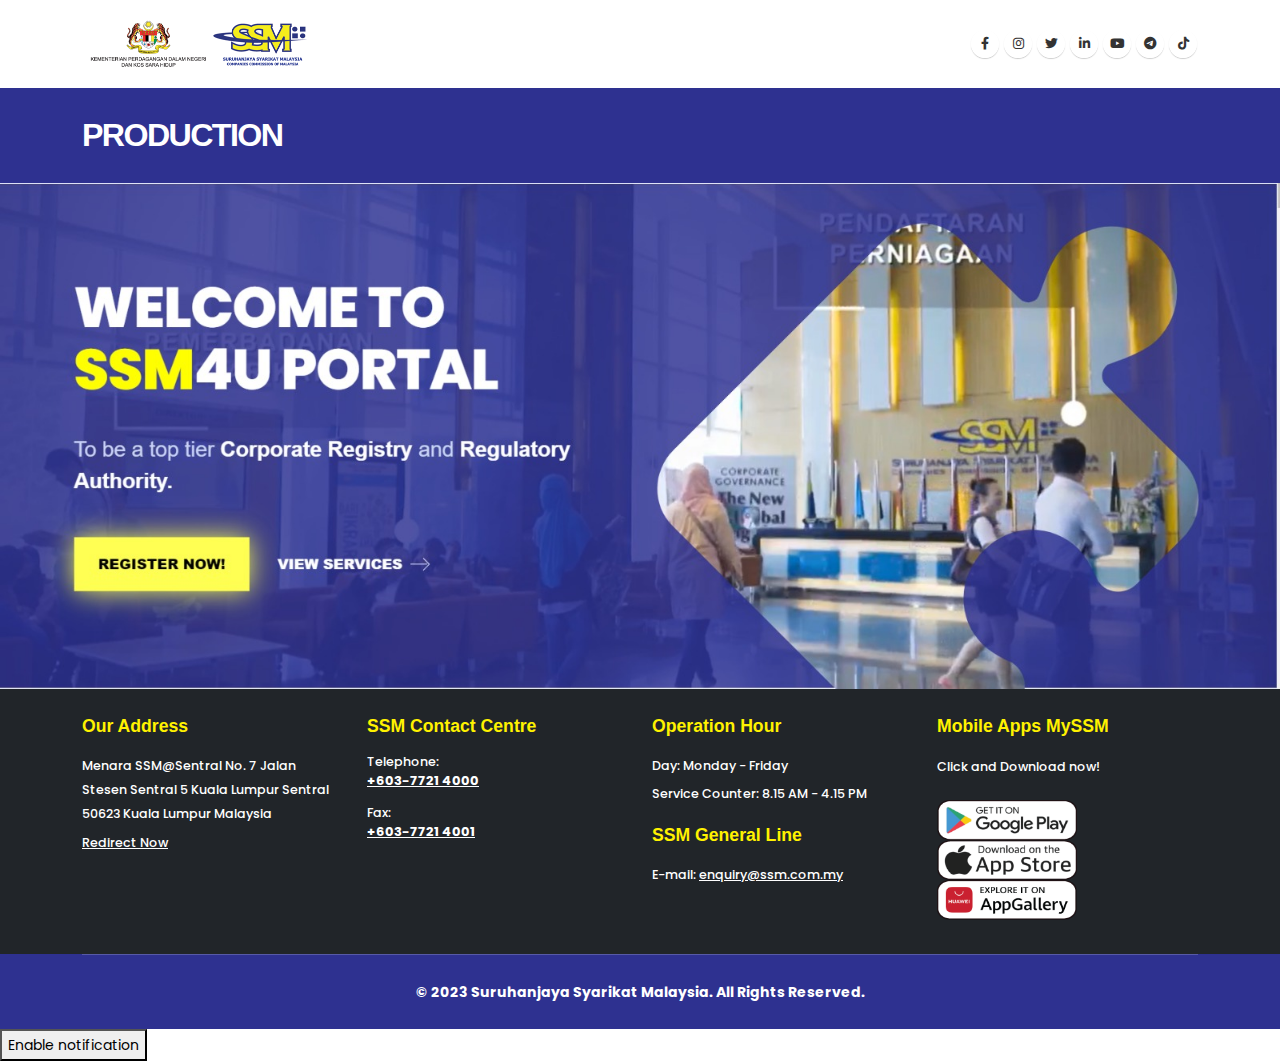
<file: index.html>
<!DOCTYPE html>
<html>

<head>

    <!-- Basic -->
    <meta charset="utf-8">
    <meta http-equiv="X-UA-Compatible" content="IE=edge">

    <title>SSM4U Memory</title>
    <link rel="stylesheet" href="css/style.css">
    <link rel="icon" type="image/x-icon" href="img/ssm4u/icon-192.png">
    <link rel="manifest" href="manifest.json">
    <!-- <script>
        if ('serviceWorker' in navigator) {
          window.addEventListener('load', ()=>{
              navigator.serviceWorker
              .register('sw_cache_site.js')
              .then(reg => console.log ('Service Worker: Registered'))
              .catch(err => console.log (`Service Worker: Error: ${err}`));
          })
         }
 </script> -->

    <style>
        


        @media only screen and (max-width: 500px) {
            .loading-overlay img{
                width: 330px;

            }
            .header-social-icons{
                display: none;
            }

            .socialmedia{
                display: block !important;
            }
        }
    </style>

    <meta name="keywords" content="WebSite Template" />
    <meta name="description" content="Porto - Multipurpose Website Template">
    <meta name="author" content="okler.net">

      <!-- Favicon -->
      
      <link rel="apple-touch-icon" href="img/ssm4u/ssm4u_icon2.png">

    <!-- Mobile Metas -->
    <meta name="viewport" content="width=device-width, initial-scale=1, minimum-scale=1.0, shrink-to-fit=no">

    <!-- Web Fonts  -->
    <link id="googleFonts"
        href="https://fonts.googleapis.com/css?family=family=Lora:400,400i,700,700i|Poppins:300,400,500,600,700,800,900&display=swap"
        rel="stylesheet" type="text/css">

    <!-- Vendor CSS -->
    <link rel="stylesheet" href="vendor/bootstrap/css/bootstrap.min.css">
    <link rel="stylesheet" href="vendor/fontawesome-free/css/all.min.css">
    <!-- <link rel="stylesheet" href="vendor/animate/animate.compat.css"> -->
    <!-- <link rel="stylesheet" href="vendor/simple-line-icons/css/simple-line-icons.min.css">
    <link rel="stylesheet" href="vendor/owl.carousel/assets/owl.carousel.min.css">
    <link rel="stylesheet" href="vendor/owl.carousel/assets/owl.theme.default.min.css">
    <link rel="stylesheet" href="vendor/magnific-popup/magnific-popup.min.css"> -->

    <!-- Theme CSS -->
    <link rel="stylesheet" href="css/theme.css">
    <link rel="stylesheet" href="css/theme-elements.css">
    <!-- <link rel="stylesheet" href="css/theme-blog.css"> -->
    <!-- <link rel="stylesheet" href="css/theme-shop.css"> -->

    <!-- Demo CSS -->
    <link rel="stylesheet" href="css/demos/demo-it-services.css">

    <!-- Skin CSS -->
    <link id="skinCSS" rel="stylesheet" href="css/skins/skin-it-services.css">

    <!-- Theme Custom CSS -->
    <link rel="stylesheet" href="css/custom.css">

    <!-- Head Libs -->
    <!-- <script src="vendor/modernizr/modernizr.min.js"></script> -->

</head>

<body>



    <div class="body">

        <header id="header">
            <div class="header-body border-top-0 box-shadow-none">
                <div class="header-container container container-xl-custom">
                    <div class="header-row">
                        <div class="header-column">
                            <div class="header-row">
                                <div class="header-logo ">
                                    <a href="#">
                                        <img alt="SSM" width="230" height="55"  src="img/ssm4u/SSM-KPDNKSH.png">
                                    </a>
                                </div>
                            </div>
                        </div>
                       
                    
                    <ul class="header-social-icons social-icons" >
                        <li class="social-icons-facebook "><a
                            href="https://www.facebook.com/ssmofficialpage" target="_blank"
                            title="Facebook"><i class="fab fa-facebook-f"></i></a></li>
                        <li class="social-icons-instagram "><a
                            href="https://www.instagram.com/ssmofficialpage/"
                            target="_blank" title="Instagram"><i
                                class="fab fa-instagram"></i></a></li>
                        <li class="social-icons-twitter "><a
                            href="https://twitter.com/ssmofficialpage" target="_blank"
                            title="Twitter"><i class="fab fa-twitter"></i></a></li>
                        <li class="social-icons-linkedin "><a
                            href="https://my.linkedin.com/company/suruhanjaya-syarikat-malaysia"
                            target="_blank" title="Linkedin"><i
                                class="fab fa-linkedin-in"></i></a></li>
                        <li class="social-icons-youtube "><a
                            href="https://www.youtube.com/user/ssmofficialpage"
                            target="_blank" title="Youtube"><i class="fab fa-youtube"></i></a></li>
                        <li class="social-icons-telegram"><a
                            href="https://t.me/ssmofficialpage"
                            target="_blank" title="Telegram"><i class="fab fa-telegram"></i></a></li>
                            <li class="social-icons-tiktok"><a
                            href="https://www.tiktok.com/@ssmofficialpage"
                            target="_blank" title="TikTok"><i class="fab fa-tiktok"></i></a></li>
                    </ul>
                </div>
                </div>
            </div>
        </header>

        <div role="main" class="main">

            <section
                class="page-header page-header-modern custom-page-header-style-1 bg-color-primary page-header-sm mb-0">
                <div class="container container-xl-custom ">
                    <div class="row">
                      
                        <div class="col-md-8 order-2 order-md-1 align-self-center p-static">
                            <h1 class="font-weight-extra-bold text-8 "
                                >PRODUCTION
                            </h1>
                        </div>
                        
                    </div>
                </div>
                
            </section>
            <section>
              <img src="img/ssm4u/production.jpeg" alt="" width="100%">
            </section>


         

           


        </div>

        <footer id="footer" class="bg-color-dark border-0 mt-0">
            <div class="container container-x-custom ">
                <div class="row py-4 ">
                    <div class="col-md-4 col-lg-3 mb-4 mb-lg-0">
                        <h4 class="ls-0" style="color: #fff200;">Our Address</h4>
						<ul class="list list-unstyled">
							<li class="mb-1" style="color: #fff; text-align: justify;">Menara SSM@Sentral
					No. 7 Jalan <br>Stesen
								Sentral 5
							Kuala Lumpur Sentral <br>50623
								Kuala Lumpur Malaysia
							</li>
							
							<a href="https://www.google.com/maps/place/Suruhanjaya+Syarikat+Malaysia/@3.1331929,101.667452,15z/data=!4m10!1m2!2m1!1sssm+kuala+lumpur!3m6!1s0x31cc49c075814d15:0x2f05cea2f5a3edf8!8m2!3d3.1331929!4d101.6839315!15sChBzc20ga3VhbGEgbHVtcHVyIgOIAQFaEiIQc3NtIGt1YWxhIGx1bXB1cpIBGWZlZGVyYWxfZ292ZXJubWVudF9vZmZpY2WaASRDaGREU1VoTk1HOW5TMFZKUTBGblNVTTRhWFp1TjI5M1JSQULgAQA!16s%2Fg%2F1ydpg8y00" target="_blank" style="color: #fff; text-decoration: underline;"
								class="mb-1">Redirect Now</a>
							
							</li>
						</ul>
                    </div>
                    <div class="col-md-4 col-lg-3 mb-4 mb-lg-0">
                        <h4 class="ls-0" style="color: #fff200;">SSM Contact Centre</h4>
						<ul class="list-unstyled">
							<li class="pb-1 mb-2"><span class="d-block line-height-2"
								style="color: #fff;">Telephone: </span> <a
								href="tel:+603-7721400" style="color: #fff; text-decoration: underline; font-size: 13px !important"
								class="text-color-light text-6 text-lg-2 text-xl-3 font-weight-bold" >+603-7721
									4000</a></li>
							<li><span class="d-block line-height-2" style="color: #fff;">Fax:
							</span> <a href="tel:+603-77214001" style="color: #fff; text-decoration: underline; font-size: 13px !important"
								class="text-color-light text-6 text-lg-2 text-xl-3 font-weight-bold">+603-7721
									4001</a></li>
						</ul>
                    </div>
                    <div class="col-md-4 col-lg-3 mb-4 mb-lg-0">
                        <h4 class="ls-0" style="color: #fff200;">Operation Hour</h4>
						<ul class="list-unstyled">
							<li class="mb-1" style="color: #fff;">Day: Monday - Friday</li>
							<li class="mb-1" style="color: #fff;">Service Counter: 8.15
								AM - 4.15 PM</li>
						</ul>
                        <h4 class="ls-0" style="color: #fff200;">SSM General Line</h4>
                        <ul class="list-unstyled">
                            <li class="mb-1">
                                <span style="color: white;">E-mail: </span><a href="mailto:enquiry@ssm.com.my" style="color: #fff; text-decoration: underline">enquiry@ssm.com.my</a>
                            </li>
                        </ul>
                    </div>
                   
                        <div class="col-md-4 col-lg-3 mb-4 mb-lg-0">
                            <h4 class="ls-0" style="color: #fff200;">Mobile Apps MySSM</h4> 
					<style>
					@media only screen and (max-width: 990px) {
						.appstore {
							margin-bottom: 0 !important;
						}
					}
					</style>
					<p style="color: white;">Click and Download now!</p>
						<a href="https://play.google.com/store/search?q=myssm&c=apps&hl=en" target="_blank" ><img src="img/ssm4u/googleplay.png"  width="140" height="40"></a><br>
						<a href="https://apps.apple.com/my/app/myssm/id1246087930" target="_blank" ><img  class="appstore" src="img/ssm4u/appsstore.png" width="140" height="40"></a><br>
<a href="https://appgallery.huawei.com/app/C103851805" target="_blank" ><img  class="gallerystore" src="img/ssm4u/appgallery.png" width="140" height="40" style="margin-bottom: 10px"></a>
                            </div>

                    </div>
                </div>
            </div>
            <div class="footer-copyright bg-color-primary">
                <div class="container container-xl-custom ">
                    <div class="row">
                        <div class="col">
                            <hr class="my-0 bg-color-light opacity-2">
                        </div>
                    </div>
                        <div class="row py-4">
                            
                            <div class="col-sm-12 text-center"  >
                                <ul class="socialmedia header-social-icons social-icons" style="display: none;">
                                    <li class="social-icons-facebook "><a
                                        href="https://www.facebook.com/ssmofficialpage" target="_blank"
                                        title="Facebook"><i class="fab fa-facebook-f"></i></a></li>
                                    <li class="social-icons-instagram "><a
                                        href="https://www.instagram.com/ssmofficialpage/"
                                        target="_blank" title="Instagram"><i
                                            class="fab fa-instagram"></i></a></li>
                                    <li class="social-icons-twitter "><a
                                        href="https://twitter.com/ssmofficialpage" target="_blank"
                                        title="Twitter"><i class="fab fa-twitter"></i></a></li>
                                    <li class="social-icons-linkedin "><a
                                        href="https://my.linkedin.com/company/suruhanjaya-syarikat-malaysia"
                                        target="_blank" title="Linkedin"><i
                                            class="fab fa-linkedin-in"></i></a></li>
                                    <li class="social-icons-youtube "><a
                                        href="https://www.youtube.com/user/ssmofficialpage"
                                        target="_blank" title="Youtube"><i class="fab fa-youtube"></i></a></li>
                                    <li class="social-icons-telegram"><a
                                        href="https://t.me/ssmofficialpage"
                                        target="_blank" title="Telegram"><i class="fab fa-telegram"></i></a></li>
                                        <li class="social-icons-tiktok"><a
                                        href="https://www.tiktok.com/@ssmofficialpage"
                                        target="_blank" title="TikTok"><i class="fab fa-tiktok"></i></a></li>
                                </ul>
                            </div>

                                <div class="col-lg-12 text-center" >
                                    <p class="text-3 mb-0 text-color-light"><b>© 2023 Suruhanjaya Syarikat Malaysia. All
                                            Rights Reserved.</b></p>
                    </div>
                </div>
                </div>
            </div>
        </footer>
    </div>
    <button onclick="main()">Enable notification</button>
    <script src="script.js"></script>
    <!-- Vendor -->
    <!-- <script src="vendor/plugins/js/plugins.min.js"></script> -->

    <!-- Theme Base, Components and Settings -->
    <script src="js/theme.js"></script>

    <!-- Demo -->
    <!-- <script src="js/demos/demo-it-services.js"></script> -->

    <!-- Theme Custom -->
    <!-- <script src="js/custom.js"></script> -->

    <!-- Theme Initialization Files -->
    <script src="js/theme.init.js"></script>
    <script src="js/script.js"></script>

</body>

</html>
<script>

window.addEventListener("offline", (event) => {
  location.replace("https://mundzir77.github.io/ssm4u-memory-games/offline.html");
});
  // function checkOnlineStatus() {
  //     if (navigator.online) {
  //      alert('You are Online!');
       
  //     }else{
  //       alert('You are offline!');
  //       location.replace("https://mundzir77.github.io/ssm4u-memory-games/offline.html");
  //     }
  //   }

  //   // Check online status initially
  //   checkOnlineStatus();

  //   // Listen for online/offline events
  //   window.addEventListener('online', checkOnlineStatus);
  //   window.addEventListener('offline', checkOnlineStatus);
</script>
</file>
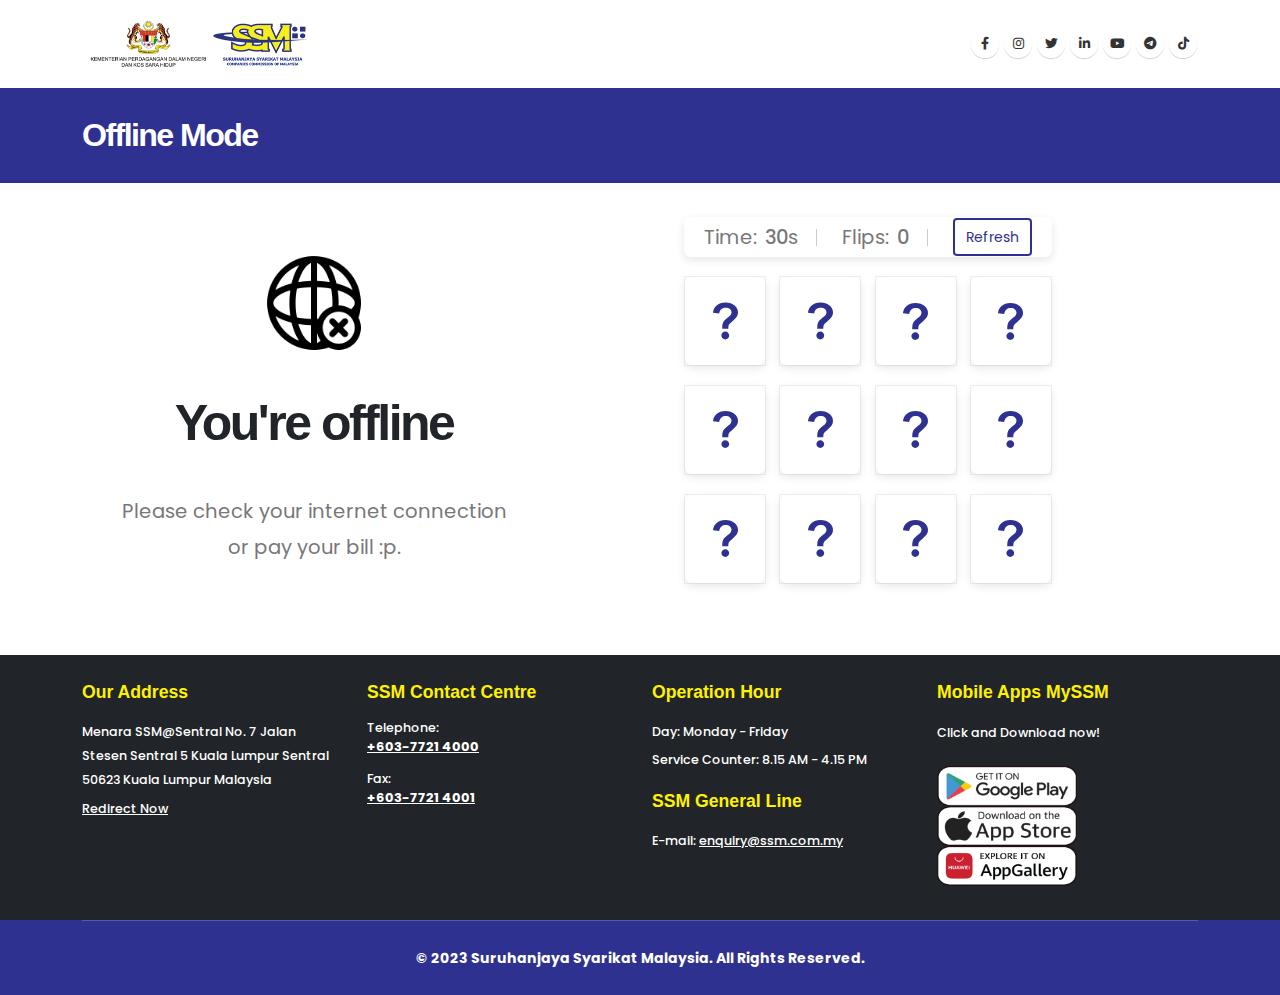
<file: offline.html>
<!DOCTYPE html>
<html>

<head>

    <!-- Basic -->
    <meta charset="utf-8">
    <meta http-equiv="X-UA-Compatible" content="IE=edge">

    <title>SSM4U Memory</title>
    <link rel="stylesheet" href="css/style.css">
    <link rel="icon" type="image/x-icon" href="img/ssm4u/icon-192.png">
    <link rel="manifest" href="manifest.json">

    <style>
        


        @media only screen and (max-width: 500px) {
            .loading-overlay img{
                width: 330px;

            }
            .header-social-icons{
                display: none;
            }

            .socialmedia{
                display: block !important;
            }
        }
    </style>

    <meta name="keywords" content="WebSite Template" />
    <meta name="description" content="Porto - Multipurpose Website Template">
    <meta name="author" content="okler.net">

      <!-- Favicon -->
      
      <link rel="apple-touch-icon" href="img/ssm4u/ssm4u_icon2.png">

    <!-- Mobile Metas -->
    <meta name="viewport" content="width=device-width, initial-scale=1, minimum-scale=1.0, shrink-to-fit=no">

    <!-- Web Fonts  -->
    <link id="googleFonts"
        href="https://fonts.googleapis.com/css?family=family=Lora:400,400i,700,700i|Poppins:300,400,500,600,700,800,900&display=swap"
        rel="stylesheet" type="text/css">

    <!-- Vendor CSS -->
    <link rel="stylesheet" href="vendor/bootstrap/css/bootstrap.min.css">
    <link rel="stylesheet" href="vendor/fontawesome-free/css/all.min.css">
    <!-- <link rel="stylesheet" href="vendor/animate/animate.compat.css"> -->
    <!-- <link rel="stylesheet" href="vendor/simple-line-icons/css/simple-line-icons.min.css">
    <link rel="stylesheet" href="vendor/owl.carousel/assets/owl.carousel.min.css">
    <link rel="stylesheet" href="vendor/owl.carousel/assets/owl.theme.default.min.css">
    <link rel="stylesheet" href="vendor/magnific-popup/magnific-popup.min.css"> -->

    <!-- Theme CSS -->
    <link rel="stylesheet" href="css/theme.css">
    <link rel="stylesheet" href="css/theme-elements.css">
    <!-- <link rel="stylesheet" href="css/theme-blog.css"> -->
    <!-- <link rel="stylesheet" href="css/theme-shop.css"> -->

    <!-- Demo CSS -->
    <link rel="stylesheet" href="css/demos/demo-it-services.css">

    <!-- Skin CSS -->
    <link id="skinCSS" rel="stylesheet" href="css/skins/skin-it-services.css">

    <!-- Theme Custom CSS -->
    <link rel="stylesheet" href="css/custom.css">

    <!-- Head Libs -->
    <!-- <script src="vendor/modernizr/modernizr.min.js"></script> -->

</head>

<body>



    <div class="body">

        <header id="header">
            <div class="header-body border-top-0 box-shadow-none">
                <div class="header-container container container-xl-custom">
                    <div class="header-row">
                        <div class="header-column">
                            <div class="header-row">
                                <div class="header-logo ">
                                    <a href="#">
                                        <img alt="SSM" width="230" height="55"  src="img/ssm4u/SSM-KPDNKSH.png">
                                    </a>
                                </div>
                            </div>
                        </div>
                       
                    
                    <ul class="header-social-icons social-icons" >
                        <li class="social-icons-facebook "><a
                            href="https://www.facebook.com/ssmofficialpage" target="_blank"
                            title="Facebook"><i class="fab fa-facebook-f"></i></a></li>
                        <li class="social-icons-instagram "><a
                            href="https://www.instagram.com/ssmofficialpage/"
                            target="_blank" title="Instagram"><i
                                class="fab fa-instagram"></i></a></li>
                        <li class="social-icons-twitter "><a
                            href="https://twitter.com/ssmofficialpage" target="_blank"
                            title="Twitter"><i class="fab fa-twitter"></i></a></li>
                        <li class="social-icons-linkedin "><a
                            href="https://my.linkedin.com/company/suruhanjaya-syarikat-malaysia"
                            target="_blank" title="Linkedin"><i
                                class="fab fa-linkedin-in"></i></a></li>
                        <li class="social-icons-youtube "><a
                            href="https://www.youtube.com/user/ssmofficialpage"
                            target="_blank" title="Youtube"><i class="fab fa-youtube"></i></a></li>
                        <li class="social-icons-telegram"><a
                            href="https://t.me/ssmofficialpage"
                            target="_blank" title="Telegram"><i class="fab fa-telegram"></i></a></li>
                            <li class="social-icons-tiktok"><a
                            href="https://www.tiktok.com/@ssmofficialpage"
                            target="_blank" title="TikTok"><i class="fab fa-tiktok"></i></a></li>
                    </ul>
                </div>
                </div>
            </div>
        </header>

        <div role="main" class="main">

            <section
                class="page-header page-header-modern custom-page-header-style-1 bg-color-primary page-header-sm mb-0">
                <div class="container container-xl-custom ">
                    <div class="row">
                      
                        <div class="col-md-8 order-2 order-md-1 align-self-center p-static">
                            <h1 class="font-weight-extra-bold text-8 "
                                >Offline Mode
                            </h1>
                        </div>
                        
                    </div>
                </div>
                
            </section>


          <section class="http-error">
            <div class="row justify-content-center">
                <div class="col-md-6 text-center">
                    <div class="http-error-main" style="padding: 60px;">
                      <img src="img/ssm4u/nointernet.png" style="height: 100px;" >
                        <h2 style="font-size: 50px; margin-bottom: 0px !important">You're offline</h2>
                        <p>Please check your internet connection <br>or pay your bill :p.</p>
                    </div>
                </div>
                <div class="col-md-6 mt-6 mt-md-0">
                  <div class="wrapper">
                    <ul class="cards">
                      <div class="details">
                        <p class="time ptext">Time: <span><b>20</b>s</span></p>
                        <p class="flips ptext">Flips: <span><b>0</b></span></p>
                        <button>Refresh</button>
                      </div>
                      <li class="card">
                        <div class="view front-view">
                          <img src="img/ssm4u/qmark.svg" style="height: 100px;"   alt="icon">
                        </div>
                        <div class="view back-view">
                          <img src="img/ssm4u/img-1.png" alt="card-img">
                        </div>
                      </li>
                      <li class="card">
                        <div class="view front-view">
                          <img src="img/ssm4u/qmark.svg"width="100px" height="50px" alt="icon">
                        </div>
                        <div class="view back-view">
                          <img src="img/ssm4u/img-2.png" alt="card-img">
                        </div>
                      </li>
                      <li class="card">
                        <div class="view front-view">
                          <img src="img/ssm4u/qmark.svg" alt="icon">
                        </div>
                        <div class="view back-view">
                          <img src="img/ssm4u/img-3.png" alt="card-img">
                        </div>
                      </li>
                      <li class="card">
                        <div class="view front-view">
                          <img src="img/ssm4u/qmark.svg" alt="icon">
                        </div>
                        <div class="view back-view">
                          <img src="img/ssm4u/img-4.png" alt="card-img">
                        </div>
                      </li>
                      <li class="card">
                        <div class="view front-view">
                          <img src="img/ssm4u/qmark.svg" alt="icon">
                        </div>
                        <div class="view back-view">
                          <img src="img/ssm4u/img-5.png" alt="card-img">
                        </div>
                      </li>
                      <li class="card">
                        <div class="view front-view">
                          <img src="img/ssm4u/qmark.svg" alt="icon">
                        </div>
                        <div class="view back-view">
                          <img src="img/ssm4u/img-6.png" alt="card-img">
                        </div>
                      </li>
                      <li class="card">
                        <div class="view front-view">
                          <img src="img/ssm4u/qmark.svg" alt="icon">
                        </div>
                        <div class="view back-view">
                          <img src="img/ssm4u/img-5.png" alt="card-img">
                        </div>
                      </li>
                      <li class="card">
                        <div class="view front-view">
                          <img src="img/ssm4u/qmark.svg" alt="icon">
                        </div>
                        <div class="view back-view">
                          <img src="img/ssm4u/img-6.png" alt="card-img">
                        </div>
                      </li>
                      <li class="card">
                        <div class="view front-view">
                          <img src="img/ssm4u/qmark.svg" alt="icon">
                        </div>
                        <div class="view back-view">
                          <img src="img/ssm4u/img-1.png" alt="card-img">
                        </div>
                      </li>
                      <li class="card">
                        <div class="view front-view">
                          <img src="img/ssm4u/qmark.svg" alt="icon">
                        </div>
                        <div class="view back-view">
                          <img src="img/ssm4u/img-2.png" alt="card-img">
                        </div>
                      </li>
                      <li class="card">
                        <div class="view front-view">
                          <img src="img/ssm4u/qmark.svg" alt="icon">
                        </div>
                        <div class="view back-view">
                          <img src="img/ssm4u/img-3.png" alt="card-img">
                        </div>
                      </li>
                      <li class="card">
                        <div class="view front-view">
                          <img src="img/ssm4u/qmark.svg" alt="icon">
                        </div>
                        <div class="view back-view">
                          <img src="img/ssm4u/img-4.png" alt="card-img">
                        </div>
                      </li>
                     
                    </ul>
                  </div>
                </div>
            </div>
        </section>			

           


        </div>

        <footer id="footer" class="bg-color-dark border-0 mt-0">
            <div class="container container-x-custom ">
                <div class="row py-4 ">
                    <div class="col-md-4 col-lg-3 mb-4 mb-lg-0">
                        <h4 class="ls-0" style="color: #fff200;">Our Address</h4>
						<ul class="list list-unstyled">
							<li class="mb-1" style="color: #fff; text-align: justify;">Menara SSM@Sentral
					No. 7 Jalan <br>Stesen
								Sentral 5
							Kuala Lumpur Sentral <br>50623
								Kuala Lumpur Malaysia
							</li>
							
							<a href="https://www.google.com/maps/place/Suruhanjaya+Syarikat+Malaysia/@3.1331929,101.667452,15z/data=!4m10!1m2!2m1!1sssm+kuala+lumpur!3m6!1s0x31cc49c075814d15:0x2f05cea2f5a3edf8!8m2!3d3.1331929!4d101.6839315!15sChBzc20ga3VhbGEgbHVtcHVyIgOIAQFaEiIQc3NtIGt1YWxhIGx1bXB1cpIBGWZlZGVyYWxfZ292ZXJubWVudF9vZmZpY2WaASRDaGREU1VoTk1HOW5TMFZKUTBGblNVTTRhWFp1TjI5M1JSQULgAQA!16s%2Fg%2F1ydpg8y00" target="_blank" style="color: #fff; text-decoration: underline;"
								class="mb-1">Redirect Now</a>
							
							</li>
						</ul>
                    </div>
                    <div class="col-md-4 col-lg-3 mb-4 mb-lg-0">
                        <h4 class="ls-0" style="color: #fff200;">SSM Contact Centre</h4>
						<ul class="list-unstyled">
							<li class="pb-1 mb-2"><span class="d-block line-height-2"
								style="color: #fff;">Telephone: </span> <a
								href="tel:+603-7721400" style="color: #fff; text-decoration: underline; font-size: 13px !important"
								class="text-color-light text-6 text-lg-2 text-xl-3 font-weight-bold" >+603-7721
									4000</a></li>
							<li><span class="d-block line-height-2" style="color: #fff;">Fax:
							</span> <a href="tel:+603-77214001" style="color: #fff; text-decoration: underline; font-size: 13px !important"
								class="text-color-light text-6 text-lg-2 text-xl-3 font-weight-bold">+603-7721
									4001</a></li>
						</ul>
                    </div>
                    <div class="col-md-4 col-lg-3 mb-4 mb-lg-0">
                        <h4 class="ls-0" style="color: #fff200;">Operation Hour</h4>
						<ul class="list-unstyled">
							<li class="mb-1" style="color: #fff;">Day: Monday - Friday</li>
							<li class="mb-1" style="color: #fff;">Service Counter: 8.15
								AM - 4.15 PM</li>
						</ul>
                        <h4 class="ls-0" style="color: #fff200;">SSM General Line</h4>
                        <ul class="list-unstyled">
                            <li class="mb-1">
                                <span style="color: white;">E-mail: </span><a href="mailto:enquiry@ssm.com.my" style="color: #fff; text-decoration: underline">enquiry@ssm.com.my</a>
                            </li>
                        </ul>
                    </div>
                   
                        <div class="col-md-4 col-lg-3 mb-4 mb-lg-0">
                            <h4 class="ls-0" style="color: #fff200;">Mobile Apps MySSM</h4> 
					<style>
					@media only screen and (max-width: 990px) {
						.appstore {
							margin-bottom: 0 !important;
						}
					}
					</style>
					<p style="color: white;">Click and Download now!</p>
						<a href="https://play.google.com/store/search?q=myssm&c=apps&hl=en" target="_blank" ><img src="img/ssm4u/googleplay.png"  width="140" height="40"></a><br>
						<a href="https://apps.apple.com/my/app/myssm/id1246087930" target="_blank" ><img  class="appstore" src="img/ssm4u/appsstore.png" width="140" height="40"></a><br>
<a href="https://appgallery.huawei.com/app/C103851805" target="_blank" ><img  class="gallerystore" src="img/ssm4u/appgallery.png" width="140" height="40" style="margin-bottom: 10px"></a>
                            </div>

                    </div>
                </div>
            </div>
            <div class="footer-copyright bg-color-primary">
                <div class="container container-xl-custom ">
                    <div class="row">
                        <div class="col">
                            <hr class="my-0 bg-color-light opacity-2">
                        </div>
                    </div>
                        <div class="row py-4">
                            
                            <div class="col-sm-12 text-center"  >
                                <ul class="socialmedia header-social-icons social-icons" style="display: none;">
                                    <li class="social-icons-facebook "><a
                                        href="https://www.facebook.com/ssmofficialpage" target="_blank"
                                        title="Facebook"><i class="fab fa-facebook-f"></i></a></li>
                                    <li class="social-icons-instagram "><a
                                        href="https://www.instagram.com/ssmofficialpage/"
                                        target="_blank" title="Instagram"><i
                                            class="fab fa-instagram"></i></a></li>
                                    <li class="social-icons-twitter "><a
                                        href="https://twitter.com/ssmofficialpage" target="_blank"
                                        title="Twitter"><i class="fab fa-twitter"></i></a></li>
                                    <li class="social-icons-linkedin "><a
                                        href="https://my.linkedin.com/company/suruhanjaya-syarikat-malaysia"
                                        target="_blank" title="Linkedin"><i
                                            class="fab fa-linkedin-in"></i></a></li>
                                    <li class="social-icons-youtube "><a
                                        href="https://www.youtube.com/user/ssmofficialpage"
                                        target="_blank" title="Youtube"><i class="fab fa-youtube"></i></a></li>
                                    <li class="social-icons-telegram"><a
                                        href="https://t.me/ssmofficialpage"
                                        target="_blank" title="Telegram"><i class="fab fa-telegram"></i></a></li>
                                        <li class="social-icons-tiktok"><a
                                        href="https://www.tiktok.com/@ssmofficialpage"
                                        target="_blank" title="TikTok"><i class="fab fa-tiktok"></i></a></li>
                                </ul>
                            </div>

                                <div class="col-lg-12 text-center" >
                                    <p class="text-3 mb-0 text-color-light"><b>© 2023 Suruhanjaya Syarikat Malaysia. All
                                            Rights Reserved.</b></p>
                    </div>
                </div>
                </div>
            </div>
        </footer>
    </div>

    <!-- Vendor -->
    <!-- <script src="vendor/plugins/js/plugins.min.js"></script> -->

    <!-- Theme Base, Components and Settings -->
    <script src="js/theme.js"></script>

    <!-- Demo -->
    <!-- <script src="js/demos/demo-it-services.js"></script> -->

    <!-- Theme Custom -->
    <!-- <script src="js/custom.js"></script> -->

    <!-- Theme Initialization Files -->
    <script src="js/theme.init.js"></script>
    <script src="js/script.js"></script>

</body>

</html>

<script>

window.addEventListener("online", (event) => {
    location.replace("https://mundzir77.github.io/ssm4u-memory-games/index.html");
});
//   function checkOnlineStatus() {
//       if (navigator.onLine) {
//        alert('You are online!');
//        location.replace("https://mundzir77.github.io/ssm4u-memory-games/index.html");
//       } else {
//         alert('You are offline!');
        
//       }
//     }

//     // Check online status initially
//     checkOnlineStatus();

//     // Listen for online/offline events
//     window.addEventListener('online', checkOnlineStatus);
//     window.addEventListener('offline', checkOnlineStatus);
</script>
</file>
<file: css/style.css>
/* Import Google Font - Poppins */
@import url('https://fonts.googleapis.com/css2?family=Poppins:wght@400;500;600;700&display=swap');



body{
  
  align-items: center;
  justify-content: center;
  min-height: 100vh;
  background: #ffffff;
}


@media only screen and (max-width: 500px) {
    .loading-overlay img{
        width: 330px;

    }
    .header-social-icons{
        display: none;
    }

    .socialmedia{
        display: block !important;
    }

    .image img{
      width: 100% !important;
      display: block;
      margin-left: auto;
      margin-right: auto;
    }

    .cards{
      height: 600px;
      width: 600px;
      flex-wrap: wrap;
      justify-content: space-between;
    }
}

::selection{
  color: #fff;
  background: #2E3192;
}

.ptext{
  font-size: 20px;
  margin: 0 !important;
}

.wrapper{
  padding: 0px;
  
  border-radius: 10px;
 
}
.cards, .card, .view, .details, .ptext{
  display: flex;
  align-items: center;
  justify-content: center;
}
.cards{
  height: 400px;
  width: 400px;
  flex-wrap: wrap;
  justify-content: space-between;
}
.cards .card{
  cursor: pointer;
  position: relative;
  perspective: 1000px;
  transform-style: preserve-3d;
  height: calc(100% / 4 - 10px);
  width: calc(100% / 4 - 10px);
}
.card.shake{
  animation: shake 0.35s ease-in-out;
}
@keyframes shake {
  0%, 100%{
    transform: translateX(0);
  }
  20%{
    transform: translateX(-13px);
  }
  40%{
    transform: translateX(13px);
  }
  60%{
    transform: translateX(-8px);
  }
  80%{
    transform: translateX(8px);
  }
}
.cards .card .view{
  width: 100%;
  height: 100%;
  user-select: none;
  pointer-events: none;
  position: absolute;
  background: #fff;
  border-radius: 7px;
  backface-visibility: hidden;
  transition: transform 0.25s linear;
  box-shadow: 0 3px 10px rgba(0,0,0,0.1);
}
.card .front-view img{
  max-width: 25px;
}
.card .back-view{
  transform: rotateY(-180deg);
}
.card .back-view img{
  max-width: 80px;
}
.card.flip .front-view{
  transform: rotateY(180deg);
}
.card.flip .back-view{
  transform: rotateY(0);
}

.details{
  
  width: 100%;
  margin-top: 15px;
  padding: 0 20px;
  border-radius: 7px;
  background: #fff;
  height: calc(70% / 4 - 30px);
  justify-content: space-between;
  box-shadow: 0 3px 10px rgba(0,0,0,0.1);
}
.details p{
  font-size: 18px;
  height: 17px;
  padding-right: 18px;
  border-right: 1px solid #ccc;
}
.details p span{
  margin-left: 8px;
}
.details p b{
  font-weight: 500;
}
.details button{
  cursor: pointer;
  font-size: 14px;
  color: #2E3192;
  border-radius: 4px;
  padding: 4px 11px;
  background: #fff;
  border: 2px solid #2E3192;
  transition: 0.3s ease;
}
.details button:hover{
  color: #fff;
  background: #2E3192;
}

@media screen and (max-width: 700px) {
  .cards{
    height: 350px;
    width: 350px;
  }
  .card .front-view img{
    max-width: 16px;
  }
  .card .back-view img{
    max-width: 40px;
  }
}

@media screen and (max-width: 530px) {
  .cards{
    height: 350px;
    width: 350px;
  }
  .card .back-view img{
    max-width: 35px;
  }
  .details{
    margin-top: 10px;
    padding: 0 15px;
    height: calc(100% / 4 - 20px);
  }
  .details p{
    height: 15px;
    font-size: 17px;
    padding-right: 13px;
  }
  .details button{
    font-size: 13px;
    padding: 5px 10px;
    border: none;
    color: #fff;
    background: #2E3192;
  }
}
</file>
<file: css/theme.css>
/*
Name: 			theme.css
Written by: 	Okler Themes - (http://www.okler.net)
Theme Version:	9.8.0
*/
html {
	direction: ltr;
	overflow-x: hidden;
	box-shadow: none !important;
	-webkit-font-smoothing: antialiased;
}

@media (prefers-reduced-motion: no-preference) {
	:root {
		scroll-behavior: auto;
	}
}

body {
	background-color: #FFF;
	color: #777;
	font-family: "Poppins", Arial, sans-serif;
	font-size: 14px;
	line-height: 26px;
	margin: 0;
}

body a {
	outline: none !important;
}

.body {
	background-color: #FFF;
}

html.safari:not(.no-safari-overflow-x-fix) .body {
	overflow-x: hidden;
}

a {
	text-decoration: none;
}

a:not(.btn):hover {
	text-decoration: underline;
}

li {
	line-height: 24px;
}

@media (max-width: 575px) {
	body {
		font-size: 13px;
	}
}

pre {
	background: #f7f7f7;
	border: 1px solid #e8e8e8;
	border-radius: 4px;
	padding: 15px;
}

/* Envato Frame */
.remove-envato-frame {
	background: #404040;
	border-radius: 0 0 4px 4px;
	top: 0;
	color: #FFF;
	display: block;
	height: 9px;
	padding: 10px 20px 35px;
	position: fixed;
	right: 5px;
	text-align: center;
	text-decoration: none;
	min-width: 50px;
	z-index: 10000;
	font-size: 0.8em;
	opacity: 0.7;
}

.remove-envato-frame:hover {
	opacity: 0.9;
	text-decoration: none;
	color: #FFF;
}

.remove-envato-frame:before {
	font-family: 'Font Awesome 6 Free';
	content: "\f00d" !important;
	font-weight: 900;
	display: inline-block;
	padding-right: 5px;
}

@media (max-width: 991px) {
	.remove-envato-frame {
		display: none !important;
	}
}

/* Header */
#header {
	position: relative;
	z-index: 1030;
}

#header .header-body {
	display: flex;
	flex-direction: column;
	background: #FFF;
	transition: min-height 0.3s ease;
	width: 100%;
	border-top: 3px solid #EDEDED;
	border-bottom: 1px solid transparent;
	z-index: 1001;
}

#header .header-body.header-body-bottom-border-fixed {
	border-bottom: 1px solid rgba(234, 234, 234, 0.5) !important;
}

#header .header-body[class*="border-color-"] {
	border-bottom: 0 !important;
}

#header .header-container {
	position: relative;
	display: flex;
	flex-flow: row wrap;
	align-items: center;
	transition: ease height 300ms;
}

@media (max-width: 991px) {
	#header .header-container:not(.container):not(.container-fluid) .header-nav-main {
		padding: 0 0.75rem;
	}
}

#header .header-container.header-container-height-xs {
	height: 80px;
}

#header .header-container.header-container-height-sm {
	height: 100px;
}

#header .header-container.header-container-height-md {
	height: 125px;
}

#header .header-container.header-container-height-lg {
	height: 145px;
}

#header .container {
	position: relative;
}

@media (max-width: 767px) {
	#header .container {
		width: 100%;
	}
}

#header .header-row {
	display: flex;
	flex-grow: 1;
	align-items: center;
	align-self: stretch;
	max-height: 100%;
}

#header .header-column {
	display: flex;
	align-self: stretch;
	align-items: center;
	flex-grow: 1;
	flex-direction: column;
}

#header .header-column.header-column-border-right {
	border-right: 1px solid rgba(0, 0, 0, 0.06);
}

#header .header-column.header-column-border-left {
	border-left: 1px solid rgba(0, 0, 0, 0.06);
}

#header .header-column .header-row {
	justify-content: inherit;
}

#header .header-column .header-extra-info {
	list-style: outside none none;
	margin: 0;
	padding: 0;
}

#header .header-column .header-extra-info li {
	display: inline-flex;
	margin-left: 25px;
}

#header .header-column .header-extra-info li .header-extra-info-icon {
	font-size: 32px;
	font-size: 2rem;
	margin-right: 10px;
}

#header .header-column .header-extra-info li .header-extra-info-text label {
	display: block;
	margin: 0;
	color: #999;
	font-size: 12px;
	font-size: 0.75rem;
	line-height: 1.2;
}

#header .header-column .header-extra-info li .header-extra-info-text strong {
	display: block;
	margin: 0;
	color: #333;
	font-size: 14.4px;
	font-size: 0.9rem;
	line-height: 1.3;
}

#header .header-column .header-extra-info li .header-extra-info-text a {
	color: #333;
}

#header .header-column .header-extra-info li .feature-box p {
	margin: 0;
}

#header .header-column .header-extra-info li .feature-box small {
	position: relative;
	top: -4px;
	font-size: 80%;
}

#header.header-no-min-height .header-body {
	min-height: 0 !important;
}

#header .header-top {
	display: flex;
	align-items: center;
	border-bottom: 2px solid rgba(0, 0, 0, 0.06);
	min-height: 47px;
}

#header .header-top.header-top-light-border-bottom {
	border-bottom-color: rgba(255, 255, 255, 0.1);
}

#header .header-top.header-top-simple-border-bottom {
	border-bottom-width: 1px;
}

#header .header-top.header-top-default {
	background: #f7f7f7;
}

#header .header-top.header-top-borders {
	border-bottom-width: 1px;
}

#header .header-top.header-top-borders .nav-item-borders {
	border-right: 1px solid rgba(0, 0, 0, 0.06);
	padding-left: 12px;
	padding-right: 12px;
}

#header .header-top.header-top-borders .nav-item-borders:first-child {
	padding-left: 0;
}

#header .header-top.header-top-borders .nav-item-borders:last-child {
	border-right: 0;
}

#header .header-top.header-top-light-borders {
	border-bottom-color: rgba(255, 255, 255, 0.2);
}

#header .header-top.header-top-light-borders.header-top-borders .nav-item-borders {
	border-right-color: rgba(255, 255, 255, 0.2);
}

#header .header-top.header-top-light-2-borders {
	border-bottom-color: rgba(255, 255, 255, 0.06);
}

#header .header-top.header-top-light-2-borders.header-top-borders .nav-item-borders {
	border-right-color: rgba(255, 255, 255, 0.06);
}

#header .header-top.header-top-bottom-containered-border {
	border-bottom: 0;
}

#header .header-top.header-top-bottom-containered-border > .container > .header-row {
	border-bottom: 1px solid rgba(0, 0, 0, 0.06);
}

#header .header-top.header-top-small-minheight {
	min-height: 38px;
}

#header .header-top.header-top-semi-transparent {
	background-color: rgba(0, 0, 0, 0.15);
}

#header .header-top.header-top-semi-transparent-light {
	background-color: rgba(255, 255, 255, 0.15);
}

#header .header-logo {
	margin: 16px 0;
	margin: 1rem 0;
	position: relative;
	z-index: 1;
}

#header .header-logo img {
	transition: all 0.3s ease;
	position: relative;
	top: 0;
	image-rendering: -webkit-optimize-contrast;
	transform: translateZ(0);
}

#header .header-nav {
	padding: 16px 0;
	padding: 1rem 0;
	min-height: 70px;
}

#header .header-nav-top {
	display: flex;
	align-self: stretch;
	align-items: center;
}

#header .header-nav-top .nav > li > a, #header .header-nav-top .nav > li > span {
	color: #999;
	font-size: 0.9em;
	padding: 6px 10px;
	display: inline-block;
	letter-spacing: -0.5px;
}

#header .header-nav-top .nav > li > a [class*="fa-"], #header .header-nav-top .nav > li > a .icons, #header .header-nav-top .nav > li > span [class*="fa-"], #header .header-nav-top .nav > li > span .icons {
	margin-right: 3px;
	font-size: 0.8em;
	position: relative;
}

#header .header-nav-top .nav > li > a {
	text-decoration: none;
}

#header .header-nav-top .nav > li > a:hover, #header .header-nav-top .nav > li > a a:focus {
	background: transparent;
}

#header .header-nav-top .nav > li.open > .dropdown-menu-toggle, #header .header-nav-top .nav > li.accessibility-open > .dropdown-menu-toggle {
	border-radius: 4px 4px 0 0;
}

#header .header-nav-top .nav > li + .nav-item-left-border {
	margin-left: 10px;
	padding-left: 10px;
	position: relative;
}

#header .header-nav-top .nav > li + .nav-item-left-border:after {
	background: rgba(0, 0, 0, 0.08);
	content: "";
	width: 1px;
	height: 16px;
	position: absolute;
	display: block;
	top: 50%;
	transform: translate3d(0, -50%, 0);
	left: 0;
}

#header .header-nav-top .nav > li + .nav-item-right-border {
	margin-right: 10px;
	padding-right: 10px;
	position: relative;
}

#header .header-nav-top .nav > li + .nav-item-right-border:before {
	background: rgba(0, 0, 0, 0.08);
	content: "";
	width: 1px;
	height: 16px;
	position: absolute;
	display: block;
	top: 50%;
	transform: translate3d(0, -50%, 0);
	right: 0;
}

#header .header-nav-top .nav > li.nav-item-left-border.nav-item-left-border-remove:after {
	content: none;
}

#header .header-nav-top .nav > li.nav-item-left-border.nav-item-right-border-remove:before {
	content: none;
}

@media (max-width: 575px) {
	#header .header-nav-top .nav > li:not(.d-none) {
		margin-left: 0;
		padding-left: 0;
	}
}

@media (max-width: 767px) {
	#header .header-nav-top .nav > li.nav-item-left-border-remove.d-none {
		margin-left: 0;
		padding-left: 0;
	}

	#header .header-nav-top .nav > li.nav-item-right-border-remove.d-none {
		margin-left: 0;
		padding-left: 0;
	}
}

#header .header-nav-top .nav > li.nav-item-left-border.nav-item-left-border-show:after {
	content: '';
}

#header .header-nav-top .nav > li.nav-item-right-border.nav-item-right-border-show:after {
	content: '';
}

@media (min-width: 576px) {
	#header .header-nav-top .nav > li.nav-item-left-border.nav-item-left-border-sm-show:after {
		content: '';
	}

	#header .header-nav-top .nav > li.nav-item-right-border.nav-item-right-border-sm-show:after {
		content: '';
	}
}

@media (min-width: 768px) {
	#header .header-nav-top .nav > li.nav-item-left-border.nav-item-left-border-md-show:after {
		content: '';
	}

	#header .header-nav-top .nav > li.nav-item-right-border.nav-item-right-border-md-show:after {
		content: '';
	}
}

@media (min-width: 992px) {
	#header .header-nav-top .nav > li.nav-item-left-border.nav-item-left-border-lg-show:after {
		content: '';
	}

	#header .header-nav-top .nav > li.nav-item-right-border.nav-item-right-border-lg-show:after {
		content: '';
	}
}

@media (min-width: 1200px) {
	#header .header-nav-top .nav > li.nav-item-left-border.nav-item-left-border-xl-show:after {
		content: '';
	}

	#header .header-nav-top .nav > li.nav-item-right-border.nav-item-right-border-xl-show:after {
		content: '';
	}
}

#header .header-nav-top .nav > li.nav-item.dropdown.show .nav-link {
	background: transparent;
}

#header .header-nav-top .nav > li.nav-item:not(.dropdown) > a [class*="fa-"], #header .header-nav-top .nav > li.nav-item:not(.dropdown) > a .icons {
	left: -1px;
	top: -1px;
}

#header .header-nav-top .nav > li.nav-item-anim-icon > a:hover [class*="fa-"], #header .header-nav-top .nav > li.nav-item-anim-icon > a:hover .icons {
	-webkit-animation: navItemArrow 600ms ease;
	animation: navItemArrow 600ms ease;
	-webkit-animation-iteration-count: infinite;
	animation-iteration-count: infinite;
}

#header .header-nav-top .dropdown .dropdown-item {
	font-size: 0.75em;
}

#header .header-nav-top .dropdown-menu {
	border: 0;
	margin-top: -2px;
	margin-left: -2px;
	padding: 0;
	box-shadow: 0 10px 30px 10px rgba(0, 0, 0, 0.05);
	background: #FFF;
	padding: 3px;
	min-width: 180px;
	z-index: 10000;
	margin-right: 0;
	margin-top: 1px;
	transition: opacity .2s ease-out;
	border-radius: 0;
}

#header .header-nav-top .dropdown-menu:before {
	content: '';
	display: block;
	position: absolute;
	top: 0;
	right: 5px;
	width: 0;
	height: 0;
	border-left: 7px solid transparent;
	border-right: 7px solid transparent;
	border-bottom: 7px solid white;
	transform: translate3d(-7px, -6px, 0);
}

#header .header-nav-top .dropdown-menu.dropdow-menu-arrow-right:before {
	right: auto;
	left: 20px;
}

#header .header-nav-top .dropdown-menu a {
	color: #999;
	padding: 5px 12px;
	font-size: 0.9em;
}

#header .header-nav-top .dropdown-menu a:active {
	color: #FFF;
}

#header .header-nav-top .flag {
	margin-right: 2px;
	position: relative;
	top: -1px;
}

#header .header-nav-features {
	position: relative;
	padding-left: 20px;
	margin-left: 10px;
}

#header .header-nav-features:before, #header .header-nav-features:after {
	background: rgba(0, 0, 0, 0.03);
	content: none;
	width: 1px;
	height: 16px;
	position: absolute;
	display: block;
	top: 50%;
	transform: translate3d(0, -50%, 0);
	left: 0;
}

#header .header-nav-features.header-nav-features-divisor-lg:before, #header .header-nav-features.header-nav-features-divisor-lg:after {
	height: 72px;
}

#header .header-nav-features.header-nav-features-light:before, #header .header-nav-features.header-nav-features-light:after {
	background: rgba(255, 255, 255, 0.1);
}

#header .header-nav-features:not(.header-nav-features-no-border):before, #header .header-nav-features:not(.header-nav-features-no-border):after {
	content: '';
}

#header .header-nav-features:not(.header-nav-features-no-border):after {
	display: none;
}

#header .header-nav-features.header-nav-features-show-border:before, #header .header-nav-features.header-nav-features-show-border:after {
	content: '';
}

@media (min-width: 576px) {
	#header .header-nav-features.header-nav-features-sm-show-border:before, #header .header-nav-features.header-nav-features-sm-show-border:after {
		content: '';
	}
}

@media (min-width: 768px) {
	#header .header-nav-features.header-nav-features-md-show-border:before, #header .header-nav-features.header-nav-features-md-show-border:after {
		content: '';
	}
}

@media (min-width: 992px) {
	#header .header-nav-features.header-nav-features-lg-show-border:before, #header .header-nav-features.header-nav-features-lg-show-border:after {
		content: '';
	}
}

@media (min-width: 1200px) {
	#header .header-nav-features.header-nav-features-xl-show-border:before, #header .header-nav-features.header-nav-features-xl-show-border:after {
		content: '';
	}
}

#header .header-nav-features.header-nav-features-start {
	padding-left: 0;
	margin-left: 0;
	padding-right: 20px;
	margin-right: 10px;
}

#header .header-nav-features.header-nav-features-start:not(.header-nav-features-no-border):before {
	left: auto;
	right: 0;
}

#header .header-nav-features.header-nav-features-center {
	padding-left: 20px;
	margin-left: 10px;
	padding-right: 20px;
	margin-right: 10px;
}

#header .header-nav-features.header-nav-features-center:after {
	display: block;
	left: auto;
	right: 0;
}

#header .header-nav-features .header-nav-top-icon,
#header .header-nav-features .header-nav-top-icon-img {
	font-size: 12.8px;
	font-size: 0.8rem;
	position: relative;
	top: -1px;
	color: #444;
}

#header .header-nav-features.header-nav-features-light .header-nav-top-icon,
#header .header-nav-features.header-nav-features-light .header-nav-top-icon-img {
	color: #FFF;
}

#header .header-nav-features .header-nav-top-icon-img {
	top: -2px;
}

#header .header-nav-features .header-nav-feature {
	position: relative;
}

#header .header-nav-features .header-nav-features-dropdown {
	opacity: 0;
	top: -10000px;
	position: absolute;
	box-shadow: 0 10px 30px 10px rgba(0, 0, 0, 0.05);
	background: #FFF;
	padding: 17px;
	min-width: 300px;
	z-index: 10000;
	right: 100%;
	margin-right: -25px;
	margin-top: 30px;
	transition: opacity .2s ease-out;
	pointer-events: none;
}

#header .header-nav-features .header-nav-features-dropdown:before {
	content: '';
	display: block;
	position: absolute;
	top: 0;
	right: 5px;
	width: 0;
	height: 0;
	border-left: 7px solid transparent;
	border-right: 7px solid transparent;
	border-bottom: 7px solid white;
	transform: translate3d(-7px, -6px, 0);
}

#header .header-nav-features .header-nav-features-dropdown.show {
	opacity: 1;
	top: auto;
	pointer-events: all;
}

@media (max-width: 991px) {
	#header .header-nav-features .header-nav-features-dropdown.show {
		top: -50px;
		box-shadow: none;
	}

	#header .header-nav-features .header-nav-features-dropdown.show:before {
		display: none;
	}
}

#header .header-nav-features .header-nav-features-dropdown.header-nav-features-dropdown-arrow-dark:before {
	border-bottom-color: #181b1e;
}

@media (min-width: 992px) {
	#header .header-nav-features .header-nav-features-dropdown.header-nav-features-dropdown-reverse {
		right: auto;
		margin-right: 0;
		left: 100%;
		margin-left: -25px;
	}

	#header .header-nav-features .header-nav-features-dropdown.header-nav-features-dropdown-reverse:before {
		right: auto;
		left: 5px;
		transform: translate3d(7px, -6px, 0);
	}
}

@media (max-width: 440px) {
	#header .header-nav-features .header-nav-features-dropdown.header-nav-features-dropdown-mobile-fixed {
		position: fixed;
		right: auto;
		left: 50%;
		transform: translate3d(-50%, 0, 0);
	}

	#header .header-nav-features .header-nav-features-dropdown.header-nav-features-dropdown-mobile-fixed:before {
		content: none;
	}
}

#header .header-nav-features .header-nav-features-dropdown.header-nav-features-dropdown-force-right {
	margin-right: 6px !important;
	right: 0;
}

#header .header-nav-features .header-nav-features-dropdown.header-nav-features-dropdown-dark {
	background: #212529;
}

#header .header-nav-features .header-nav-features-dropdown.header-nav-features-dropdown-dark:before {
	border-bottom-color: #212529;
}

#header .header-nav-features .header-nav-features-cart {
	z-index: 2;
}

#header .header-nav-features .header-nav-features-cart .header-nav-features-dropdown {
	padding: 20px;
}

#header .header-nav-features .header-nav-features-cart .cart-info {
	position: absolute;
	width: 100%;
	text-align: center;
	top: 50%;
	margin-top: -4px;
	left: 0;
	padding: 0;
	display: block;
	line-height: 1;
}

#header .header-nav-features .header-nav-features-cart .cart-info .cart-qty {
	position: absolute;
	top: -12px;
	right: -10px;
	width: 15px;
	height: 15px;
	display: block;
	font-size: 9px;
	font-weight: 600;
	color: #fff;
	background-color: #ed5348;
	text-align: center;
	line-height: 15px;
	border-radius: 20px;
	box-shadow: -1px 1px 2px 0 rgba(0, 0, 0, 0.3);
}

#header .header-nav-features .header-nav-features-cart .mini-products-list {
	list-style: none;
	margin: 0;
	padding: 0;
}

#header .header-nav-features .header-nav-features-cart .mini-products-list li {
	position: relative;
	padding: 0px 0;
	border-bottom: 1px solid #EEE;
}

#header .header-nav-features .header-nav-features-cart .mini-products-list li:first-child {
	margin-top: -15px;
}

#header .header-nav-features .header-nav-features-cart .mini-products-list li .product-image {
	float: left;
	border-color: #ededed;
	border-width: 1px;
	padding: 0;
	border: 1px solid #ddd;
	display: block;
	position: absolute;
	margin-top: 10px;
}

#header .header-nav-features .header-nav-features-cart .mini-products-list li .product-image img {
	max-width: 80px;
}

#header .header-nav-features .header-nav-features-cart .mini-products-list li .product-details {
	margin-left: 100px;
	line-height: 1.4;
}

#header .header-nav-features .header-nav-features-cart .mini-products-list li .product-details a {
	letter-spacing: 0.005em;
	font-weight: 600;
	color: #696969;
}

#header .header-nav-features .header-nav-features-cart .mini-products-list li .product-details .product-name {
	margin: 15px 0 0;
	font-size: 0.9em;
	font-weight: 400;
}

#header .header-nav-features .header-nav-features-cart .mini-products-list li .product-details .qty-price {
	font-size: 0.8em;
}

#header .header-nav-features .header-nav-features-cart .mini-products-list li .product-details .qty-price .price {
	display: inline-block;
}

#header .header-nav-features .header-nav-features-cart .mini-products-list li .product-details .btn-remove {
	z-index: 3;
	top: 5px;
	right: -5px;
	width: 20px;
	height: 20px;
	background-color: #fff;
	color: #474747;
	border-radius: 100%;
	position: absolute;
	text-align: center;
	box-shadow: 0 2px 3px 0 rgba(0, 0, 0, 0.2);
	line-height: 20px;
	font-size: 10px;
}

#header .header-nav-features .header-nav-features-cart .totals {
	padding: 15px 0 25px;
	overflow: hidden;
}

#header .header-nav-features .header-nav-features-cart .totals .label {
	float: left;
	text-transform: uppercase;
	font-size: 13px;
	font-weight: 700;
	color: #474747;
}

#header .header-nav-features .header-nav-features-cart .totals .price-total {
	float: right;
	text-transform: uppercase;
	font-size: 15px;
	font-weight: 700;
	color: #474747;
}

#header .header-nav-features .header-nav-features-cart .actions {
	padding: 0;
	margin: 0;
}

#header .header-nav-features .header-nav-features-cart .actions .btn {
	display: inline-block;
	min-width: 100%;
	text-align: center;
	margin: 5px 0;
	float: right;
	font-size: 11.2px;
	font-size: 0.7rem;
	padding: 11.2px 16px;
	padding: 0.7rem 1rem;
	text-transform: uppercase;
	font-weight: 600;
}

#header .header-nav-features .header-nav-features-cart .actions .btn:first-child {
	float: left;
}

#header .header-nav-features .header-nav-features-cart.header-nav-features-cart-big .cart-info {
	margin-top: -9px;
	left: -4px;
}

#header .header-nav-features .header-nav-features-cart.header-nav-features-cart-big .header-nav-features-dropdown {
	margin-right: -31px;
	top: 10px;
}

#header .header-nav-features .header-nav-features-user .header-nav-features-toggle {
	color: #444;
	font-size: 13px;
	font-weight: 600;
	text-transform: uppercase;
}

#header .header-nav-features .header-nav-features-user .header-nav-features-toggle .far {
	font-size: 15.2px;
	font-size: 0.95rem;
	margin: 0px 2px 0 0;
	position: relative;
	top: 1px;
}

#header .header-nav-features .header-nav-features-user .header-nav-features-toggle:hover {
	text-decoration: none;
}

#header .header-nav-features .header-nav-features-user .header-nav-features-dropdown {
	margin-right: -27px;
	min-width: 420px;
	padding: 35px;
}

@media (max-width: 767px) {
	#header .header-nav-features .header-nav-features-user .header-nav-features-dropdown {
		min-width: 320px;
	}
}

#header .header-nav-features .header-nav-features-user .actions {
	padding: 0;
	margin: 0;
}

#header .header-nav-features .header-nav-features-user .actions .btn {
	display: inline-block;
	min-width: 125px;
	margin: 5px 0;
	font-size: 11.2px;
	font-size: 0.7rem;
	padding: 11.2px 16px;
	padding: 0.7rem 1rem;
	text-transform: uppercase;
	font-weight: 600;
}

#header .header-nav-features .header-nav-features-user .extra-actions {
	clear: both;
	border-top: 1px solid rgba(0, 0, 0, 0.08);
	padding-top: 20px;
	margin-top: 20px;
	text-align: center;
}

#header .header-nav-features .header-nav-features-user .extra-actions p {
	font-size: 12px;
	font-size: 0.75rem;
	margin: 0;
	padding: 0;
}

#header .header-nav-features .header-nav-features-user.signin .signin-form {
	display: block;
}

#header .header-nav-features .header-nav-features-user.signin .signup-form, #header .header-nav-features .header-nav-features-user.signin .recover-form {
	display: none;
}

#header .header-nav-features .header-nav-features-user.signup .signin-form {
	display: none;
}

#header .header-nav-features .header-nav-features-user.signup .signup-form {
	display: block;
}

#header .header-nav-features .header-nav-features-user.signup .recover-form {
	display: none;
}

#header .header-nav-features .header-nav-features-user.recover .signin-form, #header .header-nav-features .header-nav-features-user.recover .signup-form {
	display: none;
}

#header .header-nav-features .header-nav-features-user.header-nav-features-user-logged .header-nav-features-dropdown {
	min-width: 320px;
}

#header .header-nav-features .header-nav-features-search-reveal-container {
	display: flex;
	align-items: center;
	min-height: 42px;
}

#header .header-nav-features .header-nav-features-search-reveal .simple-search {
	display: none;
}

#header .header-nav-features .header-nav-features-search-reveal .header-nav-features-search-hide-icon {
	display: none;
	text-decoration: none;
}

#header .header-nav-features .header-nav-features-search-reveal .header-nav-features-search-show-icon {
	display: inline-flex;
	text-decoration: none;
}

#header .header-nav-features .header-nav-features-search-reveal.show .header-nav-features-search-hide-icon {
	display: inline-flex;
	margin-left: 10px;
	align-items: center;
}

#header .header-nav-features .header-nav-features-search-reveal.show .header-nav-features-search-show-icon {
	display: none;
}

#header .header-nav-features .header-nav-features-search-reveal.show .simple-search {
	display: inline-flex;
}

#header .header-nav-features .header-nav-features-search-reveal-big-search {
	display: none;
	position: absolute;
	left: 0;
	top: 0;
	background: #FFF;
	width: 100%;
	height: 100%;
	z-index: 1;
}

#header .header-nav-features .header-nav-features-search-reveal-big-search .big-search-header {
	align-items: center;
}

#header .header-nav-features .header-nav-features-search-reveal-big-search .big-search-header input[type="search"]::-webkit-search-decoration, #header .header-nav-features .header-nav-features-search-reveal-big-search .big-search-header input[type="search"]::-webkit-search-cancel-button, #header .header-nav-features .header-nav-features-search-reveal-big-search .big-search-header input[type="search"]::-webkit-search-results-button, #header .header-nav-features .header-nav-features-search-reveal-big-search .big-search-header input[type="search"]::-webkit-search-results-decoration {
	-webkit-appearance: none;
}

#header .header-nav-features .header-nav-features-search-reveal-big-search .form-control {
	border: 0;
	background: transparent;
	font-size: 22px !important;
	line-height: 1;
	border-bottom: 2px solid #CCC;
	border-radius: 0;
	box-shadow: none;
	position: relative;
	z-index: 1;
}

#header .header-nav-features .header-nav-features-search-reveal-big-search .header-nav-features-search-hide-icon {
	position: absolute;
	right: 0px;
	top: 50%;
	z-index: 2;
	display: block;
	margin-right: 10px;
	margin-top: -10px;
}

#header .header-nav-features .header-nav-features-search-reveal-big-search .header-nav-features-search-hide-icon i {
	font-size: 20px;
}

#header .header-nav-features .header-nav-features-search-reveal-big-search.header-nav-features-search-reveal-big-search-full {
	position: fixed;
	z-index: 100000;
	background: transparent;
}

#header .header-nav-features .header-nav-features-search-reveal-big-search.header-nav-features-search-reveal-big-search-full:before {
	content: "";
	display: block;
	background: rgba(23, 23, 23, 0.95);
	bottom: 0;
	height: 100%;
	left: 0;
	position: absolute;
	right: 0;
	top: 0;
	width: 100%;
}

#header .header-nav-features .header-nav-features-search-reveal-big-search.header-nav-features-search-reveal-big-search-full .form-control {
	color: #FFF;
}

#header .header-nav-features .header-nav-features-search-reveal-big-search.header-nav-features-search-reveal-big-search-full .header-nav-features-search-hide-icon {
	position: fixed;
	top: 25px;
	right: 20px;
	margin-top: 0;
}

#header .header-nav-features .header-nav-features-search-reveal-big-search.header-nav-features-search-reveal-big-search-full .header-nav-features-search-hide-icon i {
	color: #FFF;
}

#header.search-show .header-nav-features .header-nav-features-search-reveal-big-search {
	display: flex;
}

#header .header-search {
	margin-left: 16px;
	margin-left: 1rem;
}

#header .header-search .form-control {
	border-radius: 20px;
	font-size: 0.9em;
	height: 34px;
	margin: 0;
	padding: 6px 12px;
	transition: width 0.3s ease;
	perspective: 1000px;
	width: 170px;
}

#header .header-search .btn-light {
	background: transparent;
	border: 0 none;
	color: #CCC;
	position: absolute;
	right: 0;
	top: 0;
	z-index: 3;
}

#header .header-search .btn-light:hover {
	color: #000;
}

@media (max-width: 991px) {
	#header.header-transparent .header-nav-features .header-nav-features-search .header-nav-features-dropdown.show {
		top: -50px !important;
		box-shadow: none !important;
	}

	#header.header-transparent .header-nav-features .header-nav-features-search .header-nav-features-dropdown.show:before {
		display: none;
	}
}

#header .header-social-icons {
	margin-left: 16px;
	margin-left: 1rem;
}

#header .header-border-left {
	border-left: 1px solid rgba(0, 0, 0, 0.08);
}

#header .header-border-right {
	border-right: 1px solid rgba(0, 0, 0, 0.08);
}

#header .header-border-top {
	border-top: 1px solid rgba(0, 0, 0, 0.08);
}

#header .header-border-bottom {
	border-bottom: 1px solid rgba(0, 0, 0, 0.08);
}

@media (max-width: 991px) {
	#header .header-mobile-border-top:before {
		content: '';
		position: absolute;
		top: 0;
		left: 0;
		width: 100%;
		border-bottom: 1px solid rgba(0, 0, 0, 0.08);
	}
}

#header .header-btn-collapse-nav {
	background: #CCC;
	color: #FFF;
	display: none;
	float: right;
	margin: 0 0 0 16px;
	margin: 0 0 0 1rem;
}

#header.header-narrow .header-body {
	min-height: 0;
}

#header.header-narrow .header-logo {
	margin-top: 0;
	margin-bottom: 0;
}

#header.header-narrow .header-nav {
	padding-top: 0;
	padding-bottom: 0;
}

#header.header-no-border-bottom .header-body {
	padding-bottom: 0 !important;
	border-bottom: 0 !important;
}

#header.header-no-border-bottom .header-nav.header-nav-links nav > ul > li > a, #header.header-no-border-bottom .header-nav.header-nav-links nav > ul > li:hover > a, #header.header-no-border-bottom .header-nav.header-nav-line nav > ul > li > a, #header.header-no-border-bottom .header-nav.header-nav-line nav > ul > li:hover > a {
	margin: 0;
}

#header.header-effect-shrink {
	transition: ease height 300ms;
}

#header.header-effect-shrink .header-top {
	transition: ease height 300ms;
}

#header.header-effect-shrink .header-container {
	min-height: 100px;
}

#header.header-effect-shrink .header-logo {
	display: flex;
	align-items: center;
}

#header.header-dark .header-body {
	background: #212529;
}

#header.header-dark .header-body .header-nav.header-nav-links-side-header nav > ul > li > a {
	border-bottom-color: #2a2a2a;
}

@media (max-width: 991px) {
	html.mobile-menu-opened #header .header-body[class*="border-color-"] {
		border-bottom: 1px solid rgba(234, 234, 234, 0.5) !important;
	}
}

html:not(.boxed) #header.header-floating-bar {
	position: absolute;
	top: 45px;
	width: 100%;
}

html:not(.boxed) #header.header-floating-bar .header-body {
	border: medium none;
	margin: 0 auto;
	padding: 0;
	position: relative;
	width: auto;
}

html:not(.boxed) #header.header-floating-bar .header-nav-main nav > ul > li.dropdown-mega > .dropdown-menu {
	left: 0;
	right: 0;
}

@media (max-width: 991px) {
	html:not(.boxed) #header.header-floating-bar {
		top: 0;
	}
}

@media (max-width: 991px) {
	html:not(.boxed):not(.sticky-header-active) #header.header-floating-bar .header-body {
		margin: 10px;
	}

	html:not(.boxed):not(.sticky-header-active) #header.header-floating-bar .header-nav-main:before {
		display: none;
	}
}

@media (min-width: 1200px) {
	html:not(.sticky-header-active) #header.header-floating-bar .header-body {
		max-width: 1140px;
		right: 15px;
	}

	html:not(.sticky-header-active) #header.header-floating-bar .header-container {
		padding-right: 0px;
		padding-left: 30px;
	}
}

html:not(.boxed) #header.header-full-width .header-container {
	width: 100%;
	max-width: none;
}

html #header.header-bottom-slider {
	position: absolute;
	bottom: 0;
}

html #header.header-bottom-slider .header-body {
	border-top: 1px solid rgba(255, 255, 255, 0.4);
}

html #header.header-bottom-slider.header-transparent-light-top-border .header-body {
	border-top: 1px solid rgba(68, 68, 68, 0.4);
}

html #header.header-bottom-slider.header-transparent-light-top-border-1 .header-body {
	border-top: 1px solid rgba(68, 68, 68, 0.1);
}

html #header.header-bottom-slider.header-transparent-dark-top-border .header-body {
	border-top: 1px solid rgba(255, 255, 255, 0.4);
}

html #header.header-bottom-slider.header-transparent-dark-top-border-1 .header-body {
	border-top: 1px solid rgba(255, 255, 255, 0.1);
}

html.sticky-header-active #header.header-bottom-slider .header-body {
	border-top-color: transparent;
}

@media (max-width: 991px) {
	html #header.header-bottom-slider .header-nav-main {
		top: calc(100% + 15px);
	}

	html.sticky-header-active #header.header-bottom-slider .header-nav-main {
		top: 100%;
	}
}

html #header.header-transparent {
	min-height: 0 !important;
	width: 100%;
	position: absolute;
}

html #header.header-transparent .header-body:not(.header-border-bottom) {
	border-bottom: 0;
}

html:not(.sticky-header-active) #header.header-transparent:not(.header-semi-transparent) .header-body {
	background-color: transparent !important;
}

html:not(.sticky-header-active) #header.header-semi-transparent-light .header-body {
	background-color: rgba(255, 255, 255, 0.8) !important;
}

html:not(.sticky-header-active) #header.header-semi-transparent-dark .header-body {
	background-color: rgba(68, 68, 68, 0.4) !important;
}

html:not(.sticky-header-active) #header.header-transparent-light-bottom-border .header-body {
	border-bottom: 1px solid rgba(68, 68, 68, 0.4);
}

html:not(.sticky-header-active) #header.header-transparent-light-bottom-border-1 .header-body {
	border-bottom: 1px solid rgba(68, 68, 68, 0.1);
}

html:not(.sticky-header-active) #header.header-transparent-dark-bottom-border .header-body {
	border-bottom: 1px solid rgba(255, 255, 255, 0.4);
}

html:not(.sticky-header-active) #header.header-transparent-dark-bottom-border-1 .header-body {
	border-bottom: 1px solid rgba(255, 255, 255, 0.1);
}

@media (max-width: 991px) {
	html #header.header-transparent .header-body {
		overflow: hidden;
	}

	html #header.header-transparent .header-body.bg-dark .header-nav-main:before, html #header.header-transparent .header-body.bg-color-dark .header-nav-main:before {
		background-color: #212529;
	}

	html #header.header-transparent .header-nav-main:before {
		width: calc(100% - 30px);
	}

	html #header.header-transparent .header-nav-main nav {
		padding: 0 30px;
	}

	html.sticky-header-active #header.header-transparent .header-nav-main nav {
		padding: 0 15px;
	}
}

html.sticky-header-active #header .header-top.header-top-sticky-remove-bottom-border {
	border-bottom: 0;
}

html.sticky-header-active #header .header-body {
	position: fixed;
	border-bottom-color: rgba(234, 234, 234, 0.5);
	box-shadow: 0 0 3px rgba(234, 234, 234, 0.5);
}

html.sticky-header-active #header .header-body.header-body-bottom-border {
	border-bottom: 1px solid rgba(234, 234, 234, 0.5) !important;
}

html.sticky-header-active #header.header-effect-shrink .header-body {
	position: relative;
}

html.sticky-header-active .d-sticky-header-active-none {
	display: none !important;
}

html.sticky-header-reveal.sticky-header-active #header .header-body {
	position: fixed;
	border-bottom: none;
	width: 100%;
	max-width: 100%;
}

html.sticky-header-enabled #header .header-logo-sticky-change {
	position: relative;
}

html.sticky-header-enabled #header .header-logo-sticky-change img {
	position: absolute;
	top: 0;
	left: 0;
}

html.sticky-header-enabled #header .header-logo-sticky-change .header-logo-non-sticky {
	opacity: 1 !important;
}

html.sticky-header-enabled #header .header-logo-sticky-change .header-logo-sticky {
	opacity: 0 !important;
}

html.sticky-header-enabled.sticky-header-active #header .header-logo-sticky-change .header-logo-non-sticky {
	opacity: 0 !important;
}

html.sticky-header-enabled.sticky-header-active #header .header-logo-sticky-change .header-logo-sticky {
	opacity: 1 !important;
}

@media (max-width: 991px) {
	html:not(.sticky-header-enabled) #header .header-logo-sticky-change .header-logo-non-sticky {
		opacity: 1 !important;
	}

	html:not(.sticky-header-enabled) #header .header-logo-sticky-change .header-logo-sticky {
		display: none !important;
	}
}

@media (min-width: 992px) {
	html.sticky-header-enabled.sticky-header-active.sticky-header-scroll-direction #header .header-body {
		transition: all 0.3s ease;
		transform: translate3d(0, 0, 0);
	}

	html.sticky-header-enabled.sticky-header-active.sticky-header-scroll-direction.sticky-header-scroll-down #header .header-body {
		transform: translate3d(0, -100%, 0);
	}
}

/* Header Nav Main */
@media (min-width: 992px) {
	#header .header-nav-main {
		display: flex !important;
		height: auto !important;
	}

	#header .header-nav-main nav {
		display: flex !important;
	}

	#header .header-nav-main nav > ul > li {
		height: 100%;
		align-self: stretch;
		margin-left: 2px;
	}

	#header .header-nav-main nav > ul > li > a {
		display: inline-flex;
		align-items: center;
		white-space: normal;
		border-radius: 4px;
		color: #CCC;
		font-size: 13px;
		font-style: normal;
		font-weight: 600;
		padding: 0.5rem 1rem;
		letter-spacing: -0.5px;
		text-transform: uppercase;
		text-decoration: none;
	}

	#header .header-nav-main nav > ul > li > a:after {
		display: none;
	}

	#header .header-nav-main nav > ul > li > a:active {
		background-color: transparent;
		text-decoration: none;
		color: #CCC;
	}

	#header .header-nav-main nav > ul > li > a.dropdown-toggle .fa-chevron-down {
		display: none;
	}

	#header .header-nav-main nav > ul > li > a.active {
		background-color: transparent;
	}

	#header .header-nav-main nav > ul > li.open > a, #header .header-nav-main nav > ul > li.accessibility-open > a, #header .header-nav-main nav > ul > li:hover > a {
		background: #CCC;
		color: #FFF;
	}

	#header .header-nav-main nav > ul > li.dropdown .dropdown-menu {
		top: -10000px;
		display: block;
		opacity: 0;
		left: auto;
		border-radius: 0 4px 4px;
		border: 0;
		border-top: 3px solid #CCC;
		box-shadow: 0 15px 30px -5px rgba(0, 0, 0, 0.07);
		margin: 0;
		min-width: 200px;
		padding: 5px 0;
		text-align: left;
	}

	#header .header-nav-main nav > ul > li.dropdown .dropdown-menu li a {
		border-bottom: 1px solid #f7f7f7;
		color: #777;
		font-size: 0.83em;
		font-weight: 400;
		padding: 6px 18px 6px 18px;
		position: relative;
		text-transform: none;
		text-decoration: none;
		letter-spacing: -0.5px;
	}

	#header .header-nav-main nav > ul > li.dropdown .dropdown-menu li a:hover, #header .header-nav-main nav > ul > li.dropdown .dropdown-menu li a:focus, #header .header-nav-main nav > ul > li.dropdown .dropdown-menu li a.active, #header .header-nav-main nav > ul > li.dropdown .dropdown-menu li a:active {
		background-color: transparent;
	}

	#header .header-nav-main nav > ul > li.dropdown .dropdown-menu li:hover > a, #header .header-nav-main nav > ul > li.dropdown .dropdown-menu li:focus > a, #header .header-nav-main nav > ul > li.dropdown .dropdown-menu li.active > a, #header .header-nav-main nav > ul > li.dropdown .dropdown-menu li:active > a, #header .header-nav-main nav > ul > li.dropdown .dropdown-menu li.open > a, #header .header-nav-main nav > ul > li.dropdown .dropdown-menu li.accessibility-open > a {
		background-color: #f8f9fa;
	}

	#header .header-nav-main nav > ul > li.dropdown .dropdown-menu li.dropdown-submenu {
		position: relative;
	}

	#header .header-nav-main nav > ul > li.dropdown .dropdown-menu li.dropdown-submenu > a .fa-chevron-down {
		display: none;
	}

	#header .header-nav-main nav > ul > li.dropdown .dropdown-menu li.dropdown-submenu > a:after {
		font-family: 'Font Awesome 6 Free';
		content: "\f054";
		font-weight: 900;
		position: absolute;
		top: 50%;
		font-size: 0.5rem;
		opacity: 0.7;
		right: 20px;
		transform: translateY(-50%);
		transition: all .2s ease-out;
	}

	#header .header-nav-main nav > ul > li.dropdown .dropdown-menu li.dropdown-submenu > .dropdown-menu {
		left: 100%;
		display: block;
		margin-top: -8px;
		margin-left: -1px;
		border-radius: 4px;
		opacity: 0;
		transform: translate3d(0, 0, 0);
	}

	#header .header-nav-main nav > ul > li.dropdown .dropdown-menu li.dropdown-submenu.open > a:after, #header .header-nav-main nav > ul > li.dropdown .dropdown-menu li.dropdown-submenu.accessibility-open > a:after, #header .header-nav-main nav > ul > li.dropdown .dropdown-menu li.dropdown-submenu:hover > a:after {
		opacity: 1;
		right: 15px;
	}

	#header .header-nav-main nav > ul > li.dropdown .dropdown-menu li.dropdown-submenu.open > .dropdown-menu, #header .header-nav-main nav > ul > li.dropdown .dropdown-menu li.dropdown-submenu.accessibility-open > .dropdown-menu, #header .header-nav-main nav > ul > li.dropdown .dropdown-menu li.dropdown-submenu:hover > .dropdown-menu {
		top: 0;
		opacity: 1;
	}

	#header .header-nav-main nav > ul > li.dropdown .dropdown-menu li.dropdown-submenu.dropdown-reverse:hover > a:after {
		right: 30px;
		transform: translateY(-50%) rotateY(180deg);
	}

	#header .header-nav-main nav > ul > li.dropdown .dropdown-menu li.dropdown-submenu.dropdown-reverse > .dropdown-menu {
		left: auto;
		right: 100%;
		transform: translate3d(0, 0, 0);
	}

	#header .header-nav-main nav > ul > li.dropdown .dropdown-menu li:last-child a {
		border-bottom: 0;
	}

	#header .header-nav-main nav > ul > li.dropdown.open > a, #header .header-nav-main nav > ul > li.dropdown.accessibility-open > a, #header .header-nav-main nav > ul > li.dropdown:hover > a {
		border-radius: 4px 4px 0 0;
		position: relative;
	}

	#header .header-nav-main nav > ul > li.dropdown.open > a:before, #header .header-nav-main nav > ul > li.dropdown.accessibility-open > a:before, #header .header-nav-main nav > ul > li.dropdown:hover > a:before {
		content: '';
		display: block;
		position: absolute;
		left: 0;
		right: 0;
		bottom: -3px;
		border-bottom: 5px solid #CCC;
	}

	#header .header-nav-main nav > ul > li.dropdown.open > .dropdown-menu, #header .header-nav-main nav > ul > li.dropdown.accessibility-open > .dropdown-menu, #header .header-nav-main nav > ul > li.dropdown:hover > .dropdown-menu {
		top: auto;
		display: block;
		opacity: 1;
	}

	#header .header-nav-main nav > ul > li.dropdown.dropdown-reverse > .dropdown-menu {
		left: auto;
		right: 0;
	}

	#header .header-nav-main nav > ul > li.dropdown-mega {
		position: static;
	}

	#header .header-nav-main nav > ul > li.dropdown-mega > .dropdown-menu {
		border-radius: 4px;
		left: 12px;
		right: 12px;
		width: auto;
	}

	#header .header-nav-main nav > ul > li.dropdown-mega .dropdown-mega-content {
		padding: 1.6rem;
	}

	#header .header-nav-main nav > ul > li.dropdown-mega .dropdown-mega-sub-title {
		color: #333333;
		display: block;
		font-size: 0.9em;
		font-weight: 600;
		margin-top: 20px;
		padding-bottom: 10px;
		text-transform: none;
		letter-spacing: -0.5px;
	}

	#header .header-nav-main nav > ul > li.dropdown-mega .dropdown-mega-sub-title:first-child {
		margin-top: 0;
	}

	#header .header-nav-main nav > ul > li.dropdown-mega .dropdown-mega-sub-nav {
		list-style: none;
		padding: 0;
		margin: 0;
	}

	#header .header-nav-main nav > ul > li.dropdown-mega .dropdown-mega-sub-nav > li > a {
		border: 0 none;
		border-radius: 4px;
		color: #777;
		display: block;
		font-size: 0.83em;
		font-weight: normal;
		margin: 0 0 3px -8px;
		padding: 3px 8px;
		text-shadow: none;
		text-transform: none;
		text-decoration: none;
	}

	#header .header-nav-main nav > ul > li.dropdown-mega .dropdown-mega-sub-nav > li:hover > a, #header .header-nav-main nav > ul > li.dropdown-mega .dropdown-mega-sub-nav > li:active > a, #header .header-nav-main nav > ul > li.dropdown-mega .dropdown-mega-sub-nav > li:focus > a {
		background: #f7f7f7;
	}

	#header .header-nav-main nav > ul > li.dropdown-mega.dropdown-mega-shop > .dropdown-item {
		padding: 0.5rem 0.8rem;
	}

	#header .header-nav-main nav > ul > li .wrapper-items-cloned i {
		display: none;
	}

	#header .header-nav-main.header-nav-main-square nav > ul > li > a {
		border-radius: 0 !important;
	}

	#header .header-nav-main.header-nav-main-square nav > ul > li.dropdown .dropdown-menu {
		border-radius: 0 !important;
	}

	#header .header-nav-main.header-nav-main-square nav > ul > li.dropdown .dropdown-menu li.dropdown-submenu > .dropdown-menu {
		border-radius: 0 !important;
	}

	#header .header-nav-main.header-nav-main-square nav > ul > li.dropdown .thumb-info, #header .header-nav-main.header-nav-main-square nav > ul > li.dropdown .thumb-info-wrapper {
		border-radius: 0 !important;
	}

	#header .header-nav-main.header-nav-main-square nav > ul > li.dropdown-mega > .dropdown-menu {
		border-radius: 0 !important;
	}

	#header .header-nav-main.header-nav-main-square nav > ul > li.dropdown-mega .dropdown-mega-sub-nav > li > a {
		border-radius: 0 !important;
	}

	#header .header-nav-main.header-nav-main-dropdown-no-borders nav > ul > li.dropdown .dropdown-menu {
		border-radius: 4px;
	}

	#header .header-nav-main.header-nav-main-dropdown-no-borders nav > ul > li.dropdown .dropdown-menu:not(.border-top) {
		border: 0 !important;
	}

	#header .header-nav-main.header-nav-main-dropdown-no-borders nav > ul > li.dropdown .dropdown-menu li.dropdown-submenu > .dropdown-menu {
		margin-top: -5px;
	}

	#header .header-nav-main.header-nav-main-dropdown-no-borders nav > ul > li.dropdown.dropdown-mega .dropdown-menu.border-top {
		margin-top: -2px !important;
	}

	#header .header-nav-main.header-nav-main-dropdown-border-radius nav > ul > li.dropdown .dropdown-menu {
		border-radius: 4px !important;
	}

	#header .header-nav-main.header-nav-main-dropdown-border-radius nav > ul > li.dropdown .dropdown-menu li.dropdown-submenu > .dropdown-menu {
		border-radius: 4px !important;
	}

	#header .header-nav-main.header-nav-main-dropdown-borders-radius-0 nav > ul > li.dropdown .dropdown-menu {
		border-radius: 0 !important;
	}

	#header .header-nav-main.header-nav-main-dropdown-borders-radius-0 nav > ul > li.dropdown .dropdown-menu li.dropdown-submenu > .dropdown-menu {
		border-radius: 0 !important;
	}

	#header .header-nav-main.header-nav-main-font-sm nav > ul > li > a {
		font-size: 0.7rem;
	}

	#header .header-nav-main.header-nav-main-font-md nav > ul > li > a {
		font-size: 1rem;
		font-weight: 600;
		text-transform: none;
		letter-spacing: -1px;
	}

	#header .header-nav-main.header-nav-main-font-lg nav > ul > li > a {
		font-size: 1.1rem;
		font-weight: 400;
		text-transform: none;
		letter-spacing: -1px;
	}

	#header .header-nav-main.header-nav-main-font-lg-upper nav > ul > li > a {
		font-size: 0.95rem;
		font-weight: 600;
		text-transform: uppercase;
		letter-spacing: -1px;
	}

	#header .header-nav-main.header-nav-main-font-lg-upper-2 nav > ul > li > a {
		font-size: 0.82rem;
		font-weight: 700;
		text-transform: uppercase;
		letter-spacing: 0;
	}

	#header .header-nav-main.header-nav-main-font-alternative nav > ul > li > a {
		font-family: 'Open Sans', sans-serif;
		font-size: 0.85rem;
		font-weight: 600;
	}

	#header .header-nav-main.header-nav-main-dropdown-modern nav > ul > li.dropdown .dropdown-menu {
		border: 0 !important;
		padding: 15px 8px;
		margin-left: -10px;
	}

	#header .header-nav-main.header-nav-main-dropdown-modern nav > ul > li.dropdown .dropdown-menu li a {
		border-bottom: 0;
		background: transparent !important;
		font-size: 0.85em;
		transition: all .2s ease-out;
		left: 0;
	}

	#header .header-nav-main.header-nav-main-dropdown-modern nav > ul > li.dropdown .dropdown-menu li a:hover, #header .header-nav-main.header-nav-main-dropdown-modern nav > ul > li.dropdown .dropdown-menu li a:active {
		left: 5px;
	}

	#header .header-nav-main.header-nav-main-dropdown-modern nav > ul > li.dropdown .dropdown-menu li.dropdown-submenu > .dropdown-menu {
		margin-top: -15px;
	}

	#header .header-nav-main.header-nav-main-dropdown-center nav > ul > li.dropdown:not(.dropdown-mega) > .dropdown-menu {
		transform: translate3d(-50%, 10px, 0) !important;
	}

	#header .header-nav-main.header-nav-main-dropdown-center nav > ul > li.dropdown:not(.dropdown-mega):hover > .dropdown-menu {
		top: 100%;
		left: 50%;
		transform: translate3d(-50%, 0, 0) !important;
	}

	#header .header-nav-main.header-nav-main-dropdown-center.header-nav-main-dropdown-center-bottom nav > ul > li.dropdown:hover > .dropdown-menu {
		margin-top: -14px !important;
	}

	#header .header-nav-main.header-nav-main-dropdown-arrow nav > ul > li.dropdown > .dropdown-item {
		position: relative;
	}

	#header .header-nav-main.header-nav-main-dropdown-arrow nav > ul > li.dropdown > .dropdown-item:before {
		content: '';
		display: block;
		position: absolute;
		top: auto;
		left: 50%;
		width: 0;
		height: 0;
		border-left: 7px solid transparent;
		border-right: 7px solid transparent;
		border-bottom: 7px solid white;
		transform: translate3d(-7px, 10px, 0);
		bottom: 14px;
		margin-top: auto;
		z-index: 1001;
		opacity: 0;
		transition: ease transform 300ms;
	}

	#header .header-nav-main.header-nav-main-dropdown-arrow nav > ul > li.dropdown.open > .dropdown-menu, #header .header-nav-main.header-nav-main-dropdown-arrow nav > ul > li.dropdown.accessibility-open > .dropdown-menu, #header .header-nav-main.header-nav-main-dropdown-arrow nav > ul > li.dropdown:hover > .dropdown-menu {
		margin-top: -14px !important;
		box-shadow: 0 10px 30px 10px rgba(0, 0, 0, 0.1);
	}

	#header .header-nav-main.header-nav-main-dropdown-arrow nav > ul > li.dropdown.open > .dropdown-item:before, #header .header-nav-main.header-nav-main-dropdown-arrow nav > ul > li.dropdown.accessibility-open > .dropdown-item:before, #header .header-nav-main.header-nav-main-dropdown-arrow nav > ul > li.dropdown:hover > .dropdown-item:before {
		opacity: 1 !important;
		transform: translate3d(-7px, 0, 0);
	}

	#header .header-nav-main.header-nav-main-dark nav > ul > li > a {
		color: #444;
	}

	#header .header-nav-main.header-nav-main-slide nav > ul > li > a {
		background-color: transparent;
		color: #FFF;
		text-transform: none;
		font-size: 14px;
		font-weight: 500;
		padding: 18px 18px 22px !important;
		margin: 0 !important;
		transition: ease transform 300ms;
		text-decoration: none;
	}
}

@media (min-width: 992px) and (min-width: 992px) {
	#header .header-nav-main.header-nav-main-slide nav > ul > li > a.dropdown-toggle:after {
		visibility: hidden;
	}
}

@media (min-width: 992px) {
	#header .header-nav-main.header-nav-main-slide nav > ul > li > a.item-original {
		display: none;
	}

	#header .header-nav-main.header-nav-main-slide nav > ul > li > span {
		display: flex;
		position: relative;
		height: 100%;
		overflow: hidden;
	}

	#header .header-nav-main.header-nav-main-slide nav > ul > li > span > a {
		display: flex;
		align-items: center;
		white-space: normal;
		border-radius: 4px;
		font-size: 13px;
		font-style: normal;
		font-weight: 600;
		letter-spacing: -0.5px;
		text-transform: uppercase;
		position: relative;
		background: transparent !important;
		color: #444;
		padding: 0 .9rem;
		margin: 1px 0 0;
		min-height: 60px;
		height: 100%;
		text-decoration: none;
		transition: ease all 300ms;
		transform: translateY(0%);
	}

	#header .header-nav-main.header-nav-main-slide nav > ul > li > span > a.dropdown-toggle:after {
		display: none;
	}

	#header .header-nav-main.header-nav-main-slide nav > ul > li > span > a .fa-caret-down {
		display: none;
	}

	#header .header-nav-main.header-nav-main-slide nav > ul > li > span > a.active:first-child {
		transform: translateY(-40%);
		opacity: 0;
	}

	#header .header-nav-main.header-nav-main-slide nav > ul > li > span > a.active.item-two {
		transform: translateY(0);
		opacity: 1;
	}

	#header .header-nav-main.header-nav-main-slide nav > ul > li > span .item-two {
		position: absolute;
		transform: translateY(40%);
		opacity: 0;
		width: auto;
		left: 0;
	}

	#header .header-nav-main.header-nav-main-slide nav > ul > li:hover > span > a:first-child {
		transform: translateY(-40%);
		opacity: 0;
	}

	#header .header-nav-main.header-nav-main-slide nav > ul > li:hover > span .item-two {
		transform: translateY(0%);
		opacity: 1;
	}

	#header .header-nav-main.header-nav-main-transition nav > ul > li > a {
		transition: ease all 300ms;
	}

	#header .header-nav-main.header-nav-main-text-capitalize nav > ul > li > a {
		text-transform: capitalize;
	}

	#header .header-nav-main.header-nav-main-text-size-2 nav > ul > li > a {
		font-size: 13px;
		font-weight: 500;
		letter-spacing: -0.3px;
	}

	#header .header-nav-main.header-nav-main-text-size-3 nav > ul > li > a {
		font-size: 14px;
		font-weight: 500;
		letter-spacing: -0.3px;
	}

	#header .header-nav-main.header-nav-main-text-size-4 nav > ul > li > a {
		font-size: 15px;
		font-weight: 600;
		letter-spacing: -0.4px;
	}

	#header .header-nav-main.header-nav-main-text-size-4 nav > ul > li > a.dropdown-toggle:after {
		font-size: 0.75rem;
	}

	#header .header-nav-main.header-nav-main-text-ls-0 nav > ul > li > a {
		letter-spacing: 0;
	}

	#header .header-nav-main.header-nav-main-text-weight-500 nav > ul > li > a {
		font-weight: 500;
	}

	#header .header-nav-main.header-nav-main-text-weight-600 nav > ul > li > a {
		font-weight: 600;
	}

	#header .header-nav-main.header-nav-main-increase-space-between nav > ul > li > a {
		padding: 0 1.3rem !important;
	}

	#header .header-nav-main a > .thumb-info-preview {
		position: absolute;
		display: block;
		left: 100%;
		opacity: 0;
		border: 0;
		padding-left: 10px;
		background: transparent;
		overflow: visible;
		margin-top: 15px;
		top: -10000px;
		transition: transform .2s ease-out, opacity .2s ease-out;
		transform: translate3d(-20px, 0, 0);
	}

	#header .header-nav-main a > .thumb-info-preview .thumb-info-wrapper {
		background: #FFF;
		display: block;
		border-radius: 4px;
		border: 0;
		box-shadow: 0 20px 45px rgba(0, 0, 0, 0.08);
		margin: 0;
		padding: 4px;
		text-align: left;
		width: 190px;
	}

	#header .header-nav-main a > .thumb-info-preview .thumb-info-image {
		transition: all 6s linear 0s;
		width: 182px;
		height: 136px;
		min-height: 0;
	}

	#header .header-nav-main a:hover > .thumb-info-preview {
		transform: translate3d(0, 0, 0);
		top: 0;
		opacity: 1;
		margin-top: -5px;
	}

	#header .header-nav-main .dropdown-reverse a > .thumb-info-preview {
		transform: translate3d(20px, 0, 0);
		right: 100%;
		left: auto;
		padding-left: 0;
		margin-right: 10px;
	}

	#header .header-nav-main .dropdown-reverse a:hover > .thumb-info-preview {
		transform: translate3d(0, 0, 0);
	}

	#header .header-nav-bar {
		z-index: 1;
	}

	#header .header-nav-bar.header-nav-bar-top-border {
		border-top: 1px solid #EDEDED;
	}

	#header .header-nav-bar .header-container {
		min-height: 0;
		height: auto !important;
	}

	#header .header-nav-bar .header-container .header-container-md {
		height: 120px;
	}

	#header .header-nav-bar .header-nav {
		min-height: 60px;
	}

	#header .header-nav-bar .header-nav .header-nav-main.header-nav-main-dropdown-arrow nav > ul > li.dropdown > .dropdown-item:before {
		bottom: 1px !important;
		margin-left: 0;
	}

	#header .header-nav-bar .header-nav .header-nav-main.header-nav-main-dropdown-arrow nav > ul > li.dropdown.open > .dropdown-menu, #header .header-nav-bar .header-nav .header-nav-main.header-nav-main-dropdown-arrow nav > ul > li.dropdown.accessibility-open > .dropdown-menu, #header .header-nav-bar .header-nav .header-nav-main.header-nav-main-dropdown-arrow nav > ul > li.dropdown:hover > .dropdown-menu {
		margin-top: -1px !important;
	}

	#header .header-nav-bar .header-nav-links:not(.justify-content-lg-center) .header-nav-main.header-nav-main-dropdown-arrow nav > ul > li {
		margin-left: 0;
		margin-right: 0;
	}

	#header .header-nav-bar .header-nav-links:not(.justify-content-lg-center) .header-nav-main.header-nav-main-dropdown-arrow nav > ul > li.dropdown > .dropdown-item {
		padding: 0 0 0 2rem !important;
	}

	#header .header-nav-bar .header-nav-links:not(.justify-content-lg-center) .header-nav-main.header-nav-main-dropdown-arrow nav > ul > li.dropdown > .dropdown-item:before {
		bottom: 1px !important;
		margin-left: 17px;
	}

	#header .header-nav-bar .header-nav-links:not(.justify-content-lg-center) .header-nav-main.header-nav-main-dropdown-arrow nav > ul > li.dropdown.open > .dropdown-menu, #header .header-nav-bar .header-nav-links:not(.justify-content-lg-center) .header-nav-main.header-nav-main-dropdown-arrow nav > ul > li.dropdown.accessibility-open > .dropdown-menu, #header .header-nav-bar .header-nav-links:not(.justify-content-lg-center) .header-nav-main.header-nav-main-dropdown-arrow nav > ul > li.dropdown:hover > .dropdown-menu {
		margin-top: -1px !important;
	}

	#header .header-nav {
		display: flex;
		align-items: center;
		flex-grow: 1;
		justify-content: flex-end;
		align-self: stretch;
	}

	#header .header-nav.header-nav-stripe {
		padding: 0;
	}

	#header .header-nav.header-nav-stripe .header-nav-main {
		align-self: stretch;
		margin-top: -1px;
		min-height: 0;
	}

	#header .header-nav.header-nav-stripe nav {
		display: flex;
	}

	#header .header-nav.header-nav-stripe nav > ul > li {
		display: inline-flex;
		align-self: stretch;
	}

	#header .header-nav.header-nav-stripe nav > ul > li > a {
		background: transparent;
		padding: 0 .9rem;
		margin: 1px 0 0;
		height: 100%;
	}

	#header .header-nav.header-nav-stripe nav > ul > li > a.active {
		color: #333;
		background: transparent;
	}

	#header .header-nav.header-nav-stripe nav > ul > li:hover > a, #header .header-nav.header-nav-stripe nav > ul > li:hover > a.active, #header .header-nav.header-nav-stripe nav > ul > li.open > a, #header .header-nav.header-nav-stripe nav > ul > li.open > a.active, #header .header-nav.header-nav-stripe nav > ul > li.accessibility-open > a, #header .header-nav.header-nav-stripe nav > ul > li.accessibility-open > a.active {
		color: #FFF;
		padding-bottom: 0;
	}

	#header .header-nav.header-nav-stripe nav > ul > li.dropdown.open > a:before, #header .header-nav.header-nav-stripe nav > ul > li.dropdown.accessibility-open > a:before, #header .header-nav.header-nav-stripe nav > ul > li.dropdown:hover > a:before {
		content: none;
	}

	#header .header-nav.header-nav-stripe nav > ul > li.dropdown.open > .dropdown-menu, #header .header-nav.header-nav-stripe nav > ul > li.dropdown.accessibility-open > .dropdown-menu, #header .header-nav.header-nav-stripe nav > ul > li.dropdown:hover > .dropdown-menu {
		top: 100%;
		left: 0;
		margin-top: 1px;
	}

	#header .header-nav.header-nav-stripe nav > ul > li.dropdown.dropdown-reverse > .dropdown-menu {
		left: auto;
	}

	#header .header-nav.header-nav-stripe.header-nav-main-dark nav > ul > li:hover > a {
		color: #FFF !important;
	}

	#header .header-nav.header-nav-stripe nav > ul:not(:hover) > li > a.active {
		color: #FFF !important;
	}

	#header .header-nav.header-nav-stripe nav > ul > li:hover > a.active {
		color: #FFF !important;
	}

	#header .header-nav.header-nav-links, #header .header-nav.header-nav-line {
		padding: 0;
	}

	#header .header-nav.header-nav-links .header-nav-main, #header .header-nav.header-nav-line .header-nav-main {
		align-self: stretch;
		min-height: 0;
		margin-top: 0;
	}

	#header .header-nav.header-nav-links nav > ul > li > a, #header .header-nav.header-nav-links nav > ul > li:hover > a, #header .header-nav.header-nav-line nav > ul > li > a, #header .header-nav.header-nav-line nav > ul > li:hover > a {
		position: relative;
		background: transparent !important;
		padding: 0 .9rem;
		margin: 1px 0 0;
		min-height: 60px;
		height: 100%;
	}

	#header .header-nav.header-nav-links nav > ul > li:hover > a:before, #header .header-nav.header-nav-links nav > ul > li.open > a:before, #header .header-nav.header-nav-links nav > ul > li.accessibility-open > a:before, #header .header-nav.header-nav-line nav > ul > li:hover > a:before, #header .header-nav.header-nav-line nav > ul > li.open > a:before, #header .header-nav.header-nav-line nav > ul > li.accessibility-open > a:before {
		opacity: 1;
	}

	#header .header-nav.header-nav-links nav > ul > li > a.active, #header .header-nav.header-nav-line nav > ul > li > a.active {
		background: transparent;
	}

	#header .header-nav.header-nav-links nav > ul > li > a.active:before, #header .header-nav.header-nav-line nav > ul > li > a.active:before {
		opacity: 1;
	}

	#header .header-nav.header-nav-links nav > ul > li.dropdown > a:before, #header .header-nav.header-nav-line nav > ul > li.dropdown > a:before {
		border-bottom: 0;
	}

	#header .header-nav.header-nav-links nav > ul > li.dropdown.open > .dropdown-menu, #header .header-nav.header-nav-links nav > ul > li.dropdown.accessibility-open > .dropdown-menu, #header .header-nav.header-nav-links nav > ul > li.dropdown:hover > .dropdown-menu, #header .header-nav.header-nav-line nav > ul > li.dropdown.open > .dropdown-menu, #header .header-nav.header-nav-line nav > ul > li.dropdown.accessibility-open > .dropdown-menu, #header .header-nav.header-nav-line nav > ul > li.dropdown:hover > .dropdown-menu {
		margin-top: 0;
	}

	#header .header-nav.header-nav-links:not(.header-nav-light-text) nav > ul > li > a, #header .header-nav.header-nav-line:not(.header-nav-light-text) nav > ul > li > a {
		color: #444;
	}

	#header .header-nav.header-nav-links.header-nav-light-text nav > ul > li > a, #header .header-nav.header-nav-line.header-nav-light-text nav > ul > li > a {
		color: #FFF;
	}

	#header .header-nav.header-nav-links.header-nav-force-light-text nav > ul > li > a, #header .header-nav.header-nav-line.header-nav-force-light-text nav > ul > li > a {
		color: #FFF !important;
	}

	#header .header-nav.header-nav-links.header-nav-force-light-text nav > ul > li > a.active, #header .header-nav.header-nav-line.header-nav-force-light-text nav > ul > li > a.active {
		color: #FFF !important;
	}

	#header .header-nav.header-nav-links.header-nav-force-light-text nav > ul > li:hover > a, #header .header-nav.header-nav-links.header-nav-force-light-text nav > ul > li:focus > a, #header .header-nav.header-nav-links.header-nav-force-light-text nav > ul > li:active > a, #header .header-nav.header-nav-line.header-nav-force-light-text nav > ul > li:hover > a, #header .header-nav.header-nav-line.header-nav-force-light-text nav > ul > li:focus > a, #header .header-nav.header-nav-line.header-nav-force-light-text nav > ul > li:active > a {
		color: #FFF !important;
	}

	#header .header-nav.header-nav-line nav > ul > li > a:before, #header .header-nav.header-nav-line nav > ul > li:hover > a:before {
		content: "";
		position: absolute;
		background: transparent;
		width: auto;
		height: 3px;
		top: -2px;
		left: -1px;
		right: -1px;
		opacity: 0;
	}

	#header .header-nav.header-nav-line nav > ul > li:hover > a:before {
		opacity: 1 !important;
	}

	#header .header-nav.header-nav-line.header-nav-top-line nav > ul > li > a:before, #header .header-nav.header-nav-line.header-nav-top-line nav > ul > li:hover > a:before {
		content: "";
		position: absolute;
		width: 100%;
		height: 3px;
		top: -2px;
		left: 0;
	}

	#header .header-nav.header-nav-line.header-nav-top-line.header-nav-top-line-with-border nav > ul > li > a:before, #header .header-nav.header-nav-line.header-nav-top-line.header-nav-top-line-with-border nav > ul > li:hover > a:before {
		top: -4px;
	}

	#header .header-nav.header-nav-line.header-nav-top-line-animated nav > ul > li > a:before {
		transition: all .3s ease;
		width: 0%;
		left: 50%;
	}

	#header .header-nav.header-nav-line.header-nav-top-line-animated nav > ul > li:hover > a:before {
		left: 0;
		width: 100%;
	}

	#header .header-nav.header-nav-line.header-nav-bottom-line nav > ul > li > a:before, #header .header-nav.header-nav-line.header-nav-bottom-line nav > ul > li:hover > a:before {
		content: "";
		position: absolute;
		width: auto;
		height: 3px;
		top: 50%;
		left: 15px;
		right: 15px;
		margin-top: 15px;
		transform: translateY(-3px);
	}

	#header .header-nav.header-nav-line.header-nav-bottom-line.header-nav-bottom-line-no-transform nav > ul > li > a:before, #header .header-nav.header-nav-line.header-nav-bottom-line.header-nav-bottom-line-no-transform nav > ul > li:hover > a:before {
		margin-top: 12px;
		transform: none;
	}

	#header .header-nav.header-nav-line.header-nav-bottom-line.header-nav-line-under-text nav > ul > li > a:before, #header .header-nav.header-nav-line.header-nav-bottom-line.header-nav-line-under-text nav > ul > li:hover > a:before {
		left: 0;
		right: 0;
		height: 7px;
		margin: 6px 10px 15px 10px;
		opacity: 0.3 !important;
	}

	#header .header-nav.header-nav-line.header-nav-bottom-line.header-nav-bottom-line-effect-1 nav > ul > li > a:before {
		transition: cubic-bezier(0.55, 0, 0.1, 1) right 300ms;
		right: 100%;
	}

	#header .header-nav.header-nav-line.header-nav-bottom-line.header-nav-bottom-line-effect-1 nav > ul > li > a.active:before {
		right: 15px;
	}

	#header .header-nav.header-nav-line.header-nav-bottom-line.header-nav-bottom-line-effect-1 nav > ul > li:hover > a:before {
		right: 15px;
	}

	#header .header-nav.header-nav-line.header-nav-bottom-line.header-nav-bottom-line-effect-1.header-nav-line-under-text nav > ul > li > a.active:before {
		right: 0;
	}

	#header .header-nav.header-nav-line.header-nav-bottom-line.header-nav-bottom-line-effect-1.header-nav-line-under-text nav > ul > li:hover > a:before {
		right: 0;
	}

	#header .header-nav.header-nav-line.header-nav-bottom-line.header-nav-bottom-line-active-text-light nav > ul > li:hover > a {
		color: #FFF !important;
	}

	#header .header-nav.header-nav-line.header-nav-bottom-line.header-nav-bottom-line-active-text-light nav > ul:not(:hover) li > a.active {
		color: #FFF !important;
	}

	#header .header-nav.header-nav-line.header-nav-bottom-line.header-nav-bottom-line-active-text-dark nav > ul > li:hover > a {
		color: #444 !important;
	}

	#header .header-nav.header-nav-line.header-nav-bottom-line.header-nav-bottom-line-active-text-dark nav > ul:not(:hover) li > a.active {
		color: #444 !important;
	}

	#header .header-nav.header-nav-no-space-dropdown nav > ul > li.dropdown.open > .dropdown-menu, #header .header-nav.header-nav-no-space-dropdown nav > ul > li.dropdown.accessibility-open > .dropdown-menu, #header .header-nav.header-nav-no-space-dropdown nav > ul > li.dropdown:hover > .dropdown-menu {
		margin-top: -1px;
	}

	#header .header-nav.header-nav-force-light-text .header-nav-main nav > ul > li > a, #header .header-nav.header-nav-force-light-text .header-nav-main nav > ul > li .wrapper-items-cloned > a {
		color: #FFF !important;
	}

	#header .header-nav.header-nav-force-light-text:not(.header-nav-force-light-text-active-skin-color) .header-nav-main nav > ul > li:hover > a, #header .header-nav.header-nav-force-light-text:not(.header-nav-force-light-text-active-skin-color) .header-nav-main nav > ul > li .wrapper-items-cloned:hover > a {
		color: #333 !important;
	}

	#header .header-nav.header-nav-force-light-text:not(.header-nav-force-light-text-active-skin-color) .header-nav-main nav > ul:not(:hover) > li > a.active, #header .header-nav.header-nav-force-light-text:not(.header-nav-force-light-text-active-skin-color) .header-nav-main nav > ul:not(:hover) > li .wrapper-items-cloned > a.active {
		color: #333 !important;
	}

	#header .header-nav.header-nav-icons nav > ul > li > a [class*="fa-"], #header .header-nav.header-nav-icons nav > ul > li > a .icons {
		font-size: 1.1rem;
		margin-right: 0.28rem;
		margin-top: 0.1rem;
	}

	#header .header-nav.header-nav-divisor nav > ul > li {
		margin: 0;
	}

	#header .header-nav.header-nav-divisor nav > ul > li > a {
		border-right: 1px solid rgba(0, 0, 0, 0.07);
	}

	#header .header-nav.header-nav-divisor nav > ul > li:last-child > a {
		border-right: 0;
	}

	#header .header-nav.header-nav-spaced nav > ul > li > a {
		margin: 0 !important;
		padding-right: 1.5rem !important;
		padding-left: 1.5rem !important;
	}

	#header .header-nav.header-nav-first-item-no-padding nav > ul > li:first-child > a {
		padding-left: 0 !important;
	}

	#header .header-nav.header-nav-dropdowns-dark nav > ul > li.dropdown > a:before {
		border-bottom: 0;
	}

	#header .header-nav.header-nav-dropdowns-dark nav > ul > li.dropdown li a {
		border-bottom-color: #2a2a2a;
	}

	#header .header-nav.header-nav-dropdowns-dark nav > ul > li.dropdown .dropdown-menu {
		background: #1e1e1e;
		margin-top: 0;
	}

	#header .header-nav.header-nav-dropdowns-dark nav > ul > li.dropdown .dropdown-menu > li > a {
		color: #adadad;
	}

	#header .header-nav.header-nav-dropdowns-dark nav > ul > li.dropdown .dropdown-menu > li:hover > a, #header .header-nav.header-nav-dropdowns-dark nav > ul > li.dropdown .dropdown-menu > li:focus > a, #header .header-nav.header-nav-dropdowns-dark nav > ul > li.dropdown .dropdown-menu > li:active > a, #header .header-nav.header-nav-dropdowns-dark nav > ul > li.dropdown .dropdown-menu > li.active > a, #header .header-nav.header-nav-dropdowns-dark nav > ul > li.dropdown .dropdown-menu > li.open > a, #header .header-nav.header-nav-dropdowns-dark nav > ul > li.dropdown .dropdown-menu > li.accessibility-open > a {
		background: #282828;
		color: #FFF;
	}

	#header .header-nav.header-nav-dropdowns-dark nav > ul > li.dropdown.dropdown-mega .dropdown-mega-sub-title {
		color: #FFF;
	}

	#header .header-nav.header-nav-dropdowns-dark nav > ul > li.dropdown.dropdown-mega .dropdown-mega-sub-nav > li > a {
		color: #adadad;
	}

	#header .header-nav.header-nav-dropdowns-dark nav > ul > li.dropdown.dropdown-mega .dropdown-mega-sub-nav > li:hover > a, #header .header-nav.header-nav-dropdowns-dark nav > ul > li.dropdown.dropdown-mega .dropdown-mega-sub-nav > li:focus > a, #header .header-nav.header-nav-dropdowns-dark nav > ul > li.dropdown.dropdown-mega .dropdown-mega-sub-nav > li:active > a, #header .header-nav.header-nav-dropdowns-dark nav > ul > li.dropdown.dropdown-mega .dropdown-mega-sub-nav > li.active > a, #header .header-nav.header-nav-dropdowns-dark nav > ul > li.dropdown.dropdown-mega .dropdown-mega-sub-nav > li.open > a, #header .header-nav.header-nav-dropdowns-dark nav > ul > li.dropdown.dropdown-mega .dropdown-mega-sub-nav > li.accessibility-open > a {
		color: #FFF;
		background: #282828;
	}

	#header .header-nav.header-nav-sub-title .header-nav-main nav > ul > li > a, #header .header-nav.header-nav-sub-title-animated .header-nav-main nav > ul > li > a {
		position: relative;
		flex-direction: column;
		align-items: flex-start;
		justify-content: center;
		padding-right: 0;
		padding-left: 0;
		margin-left: 0.7rem;
		margin-right: 0.7rem;
	}

	#header .header-nav.header-nav-sub-title .header-nav-main nav > ul > li > a > span, #header .header-nav.header-nav-sub-title-animated .header-nav-main nav > ul > li > a > span {
		font-size: 0.9em;
		text-transform: none;
		font-weight: normal;
		margin-top: 0.3rem;
	}

	#header .header-nav.header-nav-sub-title .header-nav-main nav > ul > li > a > span {
		margin-top: -0.5rem;
	}

	#header .header-nav.header-nav-sub-title-animated .header-nav-main nav > ul > li > a {
		transition: ease padding-bottom 300ms;
	}

	#header .header-nav.header-nav-sub-title-animated .header-nav-main nav > ul > li > a.active {
		padding-bottom: 15px;
	}

	#header .header-nav.header-nav-sub-title-animated .header-nav-main nav > ul > li > a.active > span {
		top: 60%;
		left: 0;
		opacity: 1;
	}

	#header .header-nav.header-nav-sub-title-animated .header-nav-main nav > ul > li > a > span {
		position: absolute;
		top: 50%;
		left: 0;
		margin-top: 0;
		opacity: 0;
		transform: translate3d(0, -50%, 0);
		transition: ease opacity 200ms, ease top 300ms;
	}

	#header .header-nav.header-nav-sub-title-animated .header-nav-main nav > ul > li:hover > a, #header .header-nav.header-nav-sub-title-animated .header-nav-main nav > ul > li:focus > a {
		padding-bottom: 15px;
	}

	#header .header-nav.header-nav-sub-title-animated .header-nav-main nav > ul > li:hover > a > span, #header .header-nav.header-nav-sub-title-animated .header-nav-main nav > ul > li:focus > a > span {
		top: 60%;
		left: 0;
		opacity: 1;
	}

	#header .header-nav.header-nav-links-side-header nav > ul > li > a {
		padding: 10px 15px !important;
		min-height: 0 !important;
		border-bottom: 1px solid rgba(0, 0, 0, 0.05);
		border-radius: 0;
	}

	#header .header-nav.header-nav-links-side-header nav > ul > li:last-child > a {
		border-bottom: 0;
	}

	#header .header-nav.header-nav-links-side-header nav > ul > li.dropdown {
		position: static;
	}

	#header .header-nav.header-nav-links-side-header nav > ul > li.dropdown > .dropdown-item {
		position: relative;
	}

	#header .header-nav.header-nav-links-side-header nav > ul > li.dropdown > .dropdown-item:before {
		font-family: 'Font Awesome 6 Free';
		content: "\f054" !important;
		font-weight: 900;
		position: absolute;
		top: 50%;
		font-size: 0.5rem;
		opacity: 0.7 !important;
		left: auto;
		right: 20px;
		transform: translateY(-50%);
		transition: all .2s ease-out;
		display: block !important;
	}

	#header .header-nav.header-nav-links-side-header nav > ul > li.dropdown:hover > .dropdown-item:before {
		right: 15px;
		opacity: 1 !important;
	}

	#header .header-nav.header-nav-click-to-open nav > ul > li.dropdown .dropdown-menu,
		#header .header-nav.header-nav-click-to-open nav > ul > li.dropdown li.dropdown-submenu > .dropdown-menu {
		transition: opacity .2s ease-out;
	}

	#header .header-nav.header-nav-click-to-open nav > ul > li.dropdown:hover:not(.open) .dropdown-menu {
		top: -10000px;
		opacity: 0;
	}

	#header .header-nav.header-nav-click-to-open nav > ul > li.dropdown > .dropdown-toggle > .fa-chevron-down {
		display: block;
		opacity: 0;
		position: absolute;
		right: 12px;
	}

	#header .header-nav.header-nav-click-to-open nav > ul > li.dropdown.open .dropdown-menu > li.dropdown-submenu:hover:not(.open) .dropdown-menu {
		top: -10000px;
		opacity: 0;
	}
}

/* Header Arrows */
@media (min-width: 992px) {
	#header .header-nav-main-arrows nav > ul > li > a.dropdown-toggle:after {
		display: inline-block;
		font-family: 'Font Awesome 6 Free';
		content: "\f078";
		font-weight: 900;
		border: 0;
		width: auto;
		height: auto;
		margin: 0;
		padding: 0 0 0 4px;
		font-size: 0.6rem;
	}
}

/* Header Nav Main Full Width Mega Menu */
@media (min-width: 992px) {
	#header .header-nav-main-full-width-mega-menu nav > ul > li.dropdown-mega > .dropdown-menu,
		#header .header-nav-main-full-width-mega-menu.header-nav-main-dropdown-border-radius nav > ul > li.dropdown-mega > .dropdown-menu {
		left: 0 !important;
		right: 0 !important;
		border-radius: 0 !important;
	}
}

/* Header Nav Main Mega Menu Bg Hover*/
@media (min-width: 992px) {
	#header .header-nav-main-mega-menu-bg-hover .dropdown-mega:before {
		content: "";
		display: block;
		background: #FFF;
		top: 0;
		left: 0;
		width: 100%;
		height: 100%;
		position: absolute;
		z-index: -1;
		opacity: 0;
		transition: ease opacity 400ms;
	}

	#header .header-nav-main-mega-menu-bg-hover .dropdown-mega:hover:before {
		opacity: 1;
	}
}

/* Header Nav Main Dark Text */
@media (min-width: 992px) {
	#header .header-nav-main-dark-text nav > .nav-pills > li > a {
		color: #333;
	}
}

/* Header Nav Main Colors */
@media (min-width: 992px) {
	html #header .header-nav-main nav > ul > li.dropdown-full-color .dropdown-menu {
		border-top: 0;
	}

	html #header .header-nav-main nav > ul > li.dropdown-full-color .dropdown-menu li.dropdown-submenu > .dropdown-menu {
		margin-top: -5px;
	}
}

/* Header Nav Main Dark Text */
@media (min-width: 992px) {
	#header .header-nav-main-rounded nav > .nav-pills > li > a {
		justify-content: center;
		align-self: center;
		border-radius: 1.5rem;
	}

	#header .header-nav-main-rounded nav > .nav-pills > li > a:before {
		display: none !important;
	}

	#header .header-nav-main-rounded nav > ul > li.dropdown.open > a, #header .header-nav-main-rounded nav > ul > li.dropdown.accessibility-open > a, #header .header-nav-main-rounded nav > ul > li.dropdown:hover > a {
		border-radius: 1.5rem;
	}

	#header .header-nav-main-rounded nav > ul > li.dropdown .dropdown-menu {
		border-radius: 4px;
	}
}

/* Header Nav Main Stretch */
@media (min-width: 992px) {
	#header .header-nav-stretch {
		padding-top: 0;
		padding-bottom: 0;
	}

	#header .header-nav-stretch .header-nav-main {
		align-self: stretch;
	}

	#header .header-nav-stretch nav > ul > li {
		display: inline-flex;
		align-self: stretch;
	}

	#header .header-nav-stretch nav > ul > li.dropdown.open > a:before, #header .header-nav-stretch nav > ul > li.dropdown.accessibility-open > a:before, #header .header-nav-stretch nav > ul > li.dropdown:hover > a:before {
		content: none;
	}

	#header .header-nav-stretch nav > ul > li.dropdown.open > .dropdown-menu, #header .header-nav-stretch nav > ul > li.dropdown.accessibility-open > .dropdown-menu, #header .header-nav-stretch nav > ul > li.dropdown:hover > .dropdown-menu {
		top: 100%;
		left: 0;
		margin-top: -1px;
	}
}

/* Header Narrow */
@media (min-width: 992px) {
	#header.header-narrow .header-nav.header-nav-stripe nav > ul > li > a, #header.header-narrow .header-nav.header-nav-dropdowns-dark nav > ul > li > a, #header.header-narrow .header-nav.header-nav-links nav > ul > li > a, #header.header-narrow .header-nav.header-nav-line nav > ul > li > a {
		min-height: 60px;
	}
}

/* Header Nav Vertical */
@media (min-width: 992px) {
	html.side-header #header.side-header .side-header-scrollable,
		html.side-header-hamburguer-sidebar #header.side-header .side-header-scrollable {
		height: 100%;
		margin-right: -13px;
	}

	html.side-header #header.side-header .side-header-scrollable .scrollable-content,
		html.side-header-hamburguer-sidebar #header.side-header .side-header-scrollable .scrollable-content {
		padding-right: 10px;
		padding-left: 0;
	}

	html.side-header #header.side-header .header-nav-main nav > ul > li > a.dropdown-toggle .fa-chevron-down,
		html.side-header-hamburguer-sidebar #header.side-header .header-nav-main nav > ul > li > a.dropdown-toggle .fa-chevron-down {
		display: block;
		position: absolute;
		right: 7px;
		width: 30px;
		height: 30px;
		display: flex;
		align-items: center;
		justify-content: center;
		transform: rotate(-90deg);
		font-size: 0.5rem;
	}

	html.side-header #header.side-header .header-nav-main nav > ul > li > a.dropdown-toggle .fa-chevron-down:before,
		html.side-header-hamburguer-sidebar #header.side-header .header-nav-main nav > ul > li > a.dropdown-toggle .fa-chevron-down:before {
		content: none;
	}

	html.side-header #header.side-header .header-nav nav,
		html.side-header-hamburguer-sidebar #header.side-header .header-nav nav {
		display: block !important;
	}

	html.side-header #header.side-header .header-nav.header-nav-links-vertical-dropdown nav > ul > li.dropdown,
		html.side-header-hamburguer-sidebar #header.side-header .header-nav.header-nav-links-vertical-dropdown nav > ul > li.dropdown {
		position: relative;
	}

	html.side-header #header.side-header .header-nav.header-nav-links-vertical-expand nav > ul > li.dropdown:before,
		html.side-header-hamburguer-sidebar #header.side-header .header-nav.header-nav-links-vertical-expand nav > ul > li.dropdown:before {
		top: 23px;
		right: 20px;
	}

	html.side-header #header.side-header .header-nav.header-nav-links-vertical-expand nav > ul > li.dropdown > .dropdown-menu li a,
		html.side-header-hamburguer-sidebar #header.side-header .header-nav.header-nav-links-vertical-expand nav > ul > li.dropdown > .dropdown-menu li a {
		border: 0;
	}

	html.side-header #header.side-header .header-nav.header-nav-links-vertical-expand nav > ul > li.dropdown:not(.open) .dropdown-menu,
		html.side-header-hamburguer-sidebar #header.side-header .header-nav.header-nav-links-vertical-expand nav > ul > li.dropdown:not(.open) .dropdown-menu {
		overflow: hidden;
		opacity: 0;
		width: 0;
		height: 0;
		top: -10000px;
	}

	html.side-header #header.side-header .header-nav.header-nav-links-vertical-expand nav > ul > li.dropdown.open > .dropdown-menu,
		html.side-header #header.side-header .header-nav.header-nav-links-vertical-expand nav > ul > li.dropdown.open > .dropdown-menu li.dropdown-submenu.open > .dropdown-menu, html.side-header #header.side-header .header-nav.header-nav-links-vertical-expand nav > ul > li.dropdown.accessibility-open > .dropdown-menu,
		html.side-header #header.side-header .header-nav.header-nav-links-vertical-expand nav > ul > li.dropdown.accessibility-open > .dropdown-menu li.dropdown-submenu.open > .dropdown-menu,
		html.side-header-hamburguer-sidebar #header.side-header .header-nav.header-nav-links-vertical-expand nav > ul > li.dropdown.open > .dropdown-menu,
		html.side-header-hamburguer-sidebar #header.side-header .header-nav.header-nav-links-vertical-expand nav > ul > li.dropdown.open > .dropdown-menu li.dropdown-submenu.open > .dropdown-menu,
		html.side-header-hamburguer-sidebar #header.side-header .header-nav.header-nav-links-vertical-expand nav > ul > li.dropdown.accessibility-open > .dropdown-menu,
		html.side-header-hamburguer-sidebar #header.side-header .header-nav.header-nav-links-vertical-expand nav > ul > li.dropdown.accessibility-open > .dropdown-menu li.dropdown-submenu.open > .dropdown-menu {
		position: relative;
		box-shadow: none;
		margin: 0;
		padding: 5px 0 5px 15px;
		left: auto;
		right: auto;
		transform: none;
		min-width: auto;
		width: 100%;
		opacity: 1 !important;
	}

	html.side-header #header.side-header .header-nav.header-nav-links-vertical-expand nav > ul > li.dropdown.open > .dropdown-menu li.dropdown-submenu.open > a:after, html.side-header #header.side-header .header-nav.header-nav-links-vertical-expand nav > ul > li.dropdown.accessibility-open > .dropdown-menu li.dropdown-submenu.open > a:after,
		html.side-header-hamburguer-sidebar #header.side-header .header-nav.header-nav-links-vertical-expand nav > ul > li.dropdown.open > .dropdown-menu li.dropdown-submenu.open > a:after,
		html.side-header-hamburguer-sidebar #header.side-header .header-nav.header-nav-links-vertical-expand nav > ul > li.dropdown.accessibility-open > .dropdown-menu li.dropdown-submenu.open > a:after {
		right: 20px;
	}

	html.side-header #header.side-header .header-nav.header-nav-links-vertical-expand nav > ul > li.dropdown.dropdown-mega .dropdown-menu,
		html.side-header-hamburguer-sidebar #header.side-header .header-nav.header-nav-links-vertical-expand nav > ul > li.dropdown.dropdown-mega .dropdown-menu {
		min-width: 0;
	}

	html.side-header #header.side-header .header-nav.header-nav-links-vertical-expand nav > ul > li.dropdown.dropdown-mega .dropdown-mega-content,
		html.side-header-hamburguer-sidebar #header.side-header .header-nav.header-nav-links-vertical-expand nav > ul > li.dropdown.dropdown-mega .dropdown-mega-content {
		padding: 5px 0 5px 15px;
	}

	html.side-header #header.side-header .header-nav.header-nav-links-vertical-expand nav > ul > li.dropdown.dropdown-mega .dropdown-mega-content [class*=col],
		html.side-header-hamburguer-sidebar #header.side-header .header-nav.header-nav-links-vertical-expand nav > ul > li.dropdown.dropdown-mega .dropdown-mega-content [class*=col] {
		max-width: 100%;
		width: 100%;
		display: block;
		padding: 5px 0;
		flex: none;
	}

	html.side-header #header.side-header .header-nav.header-nav-links-vertical-expand nav > ul > li.dropdown.dropdown-mega .dropdown-mega-content .dropdown-mega-sub-title,
		html.side-header-hamburguer-sidebar #header.side-header .header-nav.header-nav-links-vertical-expand nav > ul > li.dropdown.dropdown-mega .dropdown-mega-content .dropdown-mega-sub-title {
		padding-left: 15px;
		font-size: 0.75em;
	}

	html.side-header #header.side-header .header-nav.header-nav-links-vertical-expand nav > ul > li.dropdown.dropdown-mega .dropdown-mega-content .dropdown-mega-sub-nav,
		html.side-header-hamburguer-sidebar #header.side-header .header-nav.header-nav-links-vertical-expand nav > ul > li.dropdown.dropdown-mega .dropdown-mega-content .dropdown-mega-sub-nav {
		padding-left: 30px;
	}

	html.side-header #header.side-header .header-nav.header-nav-links-vertical-expand .thumb-info-preview,
		html.side-header-hamburguer-sidebar #header.side-header .header-nav.header-nav-links-vertical-expand .thumb-info-preview {
		display: none;
	}

	html.side-header #header.side-header .header-nav.header-nav-links-vertical-columns,
		html.side-header-hamburguer-sidebar #header.side-header .header-nav.header-nav-links-vertical-columns {
		position: relative;
	}

	html.side-header #header.side-header .header-nav.header-nav-links-vertical-columns nav,
		html.side-header-hamburguer-sidebar #header.side-header .header-nav.header-nav-links-vertical-columns nav {
		margin-top: -10px;
	}

	html.side-header #header.side-header .header-nav.header-nav-links-vertical-columns nav > ul > li.dropdown,
		html.side-header-hamburguer-sidebar #header.side-header .header-nav.header-nav-links-vertical-columns nav > ul > li.dropdown {
		position: static;
	}

	html.side-header #header.side-header .header-nav.header-nav-links-vertical-columns nav > ul > li.dropdown .dropdown-menu,
		html.side-header-hamburguer-sidebar #header.side-header .header-nav.header-nav-links-vertical-columns nav > ul > li.dropdown .dropdown-menu {
		box-shadow: none;
		top: 50% !important;
		transform: translateY(-50%);
		left: 10000px;
		margin-left: -15px;
		margin-top: 10px;
		opacity: 0;
		transition: margin-left .2s ease-out, opacity .2s ease-out;
	}

	html.side-header #header.side-header .header-nav.header-nav-links-vertical-columns nav > ul > li.dropdown .dropdown-menu:before,
		html.side-header-hamburguer-sidebar #header.side-header .header-nav.header-nav-links-vertical-columns nav > ul > li.dropdown .dropdown-menu:before {
		content: '';
		display: block;
		position: absolute;
		top: -100vh;
		width: 100%;
		height: 100%;
		background: #FCFCFC;
		border-right: 1px solid #f7f7f7;
		border-left: 1px solid #f7f7f7;
		height: 200vh;
	}

	html.side-header #header.side-header .header-nav.header-nav-links-vertical-columns nav > ul > li.dropdown .dropdown-menu li.dropdown-submenu,
		html.side-header-hamburguer-sidebar #header.side-header .header-nav.header-nav-links-vertical-columns nav > ul > li.dropdown .dropdown-menu li.dropdown-submenu {
		position: static;
	}

	html.side-header #header.side-header .header-nav.header-nav-links-vertical-columns nav > ul > li.dropdown .dropdown-menu li.dropdown-submenu > .dropdown-menu,
		html.side-header-hamburguer-sidebar #header.side-header .header-nav.header-nav-links-vertical-columns nav > ul > li.dropdown .dropdown-menu li.dropdown-submenu > .dropdown-menu {
		margin-left: 0;
		left: 100%;
		right: auto;
		margin-left: -15px;
		opacity: 0;
		transition: margin-left .2s ease-out, opacity .2s ease-out;
		transform: translate3d(10000px, 0, 0);
	}

	html.side-header #header.side-header .header-nav.header-nav-links-vertical-columns nav > ul > li.dropdown .dropdown-menu li.dropdown-submenu > .dropdown-menu:before,
		html.side-header-hamburguer-sidebar #header.side-header .header-nav.header-nav-links-vertical-columns nav > ul > li.dropdown .dropdown-menu li.dropdown-submenu > .dropdown-menu:before {
		border-left: 0;
	}

	html.side-header #header.side-header .header-nav.header-nav-links-vertical-columns nav > ul > li.dropdown .dropdown-menu li.dropdown-submenu:hover > .dropdown-menu,
		html.side-header-hamburguer-sidebar #header.side-header .header-nav.header-nav-links-vertical-columns nav > ul > li.dropdown .dropdown-menu li.dropdown-submenu:hover > .dropdown-menu {
		right: auto;
		opacity: 1;
		margin-left: 0;
		transform: translateY(-50%);
	}

	html.side-header #header.side-header .header-nav.header-nav-links-vertical-columns nav > ul > li.dropdown .dropdown-menu li.dropdown-submenu.dropdown-reverse > .dropdown-menu,
		html.side-header-hamburguer-sidebar #header.side-header .header-nav.header-nav-links-vertical-columns nav > ul > li.dropdown .dropdown-menu li.dropdown-submenu.dropdown-reverse > .dropdown-menu {
		left: auto;
	}

	html.side-header #header.side-header .header-nav.header-nav-links-vertical-columns nav > ul > li.dropdown .dropdown-menu li.dropdown-submenu.dropdown-reverse:hover > .dropdown-menu,
		html.side-header-hamburguer-sidebar #header.side-header .header-nav.header-nav-links-vertical-columns nav > ul > li.dropdown .dropdown-menu li.dropdown-submenu.dropdown-reverse:hover > .dropdown-menu {
		right: 100%;
	}

	html.side-header #header.side-header .header-nav.header-nav-links-vertical-columns nav > ul > li.dropdown:hover > .dropdown-menu,
		html.side-header-hamburguer-sidebar #header.side-header .header-nav.header-nav-links-vertical-columns nav > ul > li.dropdown:hover > .dropdown-menu {
		margin-left: 0;
		margin-top: 0;
		padding-top: 0;
		opacity: 1;
	}

	html.side-header #header.side-header .header-nav.header-nav-links-vertical-columns nav > ul > li.dropdown-mega,
		html.side-header-hamburguer-sidebar #header.side-header .header-nav.header-nav-links-vertical-columns nav > ul > li.dropdown-mega {
		position: static !important;
	}

	html.side-header #header.side-header .header-nav.header-nav-links-vertical-columns .thumb-info-preview,
		html.side-header-hamburguer-sidebar #header.side-header .header-nav.header-nav-links-vertical-columns .thumb-info-preview {
		display: none;
	}

	html.side-header #header.side-header .header-nav.header-nav-links-vertical-slide,
		html.side-header-hamburguer-sidebar #header.side-header .header-nav.header-nav-links-vertical-slide {
		height: 100%;
		justify-content: center;
	}

	html.side-header #header.side-header .header-nav.header-nav-links-vertical-slide .header-nav-main,
		html.side-header-hamburguer-sidebar #header.side-header .header-nav.header-nav-links-vertical-slide .header-nav-main {
		height: 100% !important;
	}

	html.side-header #header.side-header .header-nav.header-nav-links-vertical-slide nav > ul,
		html.side-header-hamburguer-sidebar #header.side-header .header-nav.header-nav-links-vertical-slide nav > ul {
		height: 100%;
		justify-content: center;
	}

	html.side-header #header.side-header .header-nav.header-nav-links-vertical-slide nav > ul > li,
		html.side-header-hamburguer-sidebar #header.side-header .header-nav.header-nav-links-vertical-slide nav > ul > li {
		height: auto;
	}

	html.side-header #header.side-header .header-nav.header-nav-links-vertical-slide nav ul,
		html.side-header-hamburguer-sidebar #header.side-header .header-nav.header-nav-links-vertical-slide nav ul {
		transform: translate3d(0, 0, 0);
		transition: ease all 300ms;
	}

	html.side-header #header.side-header .header-nav.header-nav-links-vertical-slide nav ul.next-menu,
		html.side-header-hamburguer-sidebar #header.side-header .header-nav.header-nav-links-vertical-slide nav ul.next-menu {
		transform: translate3d(-100%, 0, 0);
	}

	html.side-header #header.side-header .header-nav.header-nav-links-vertical-slide nav ul > li.dropdown > a.dropdown-toggle,
		html.side-header #header.side-header .header-nav.header-nav-links-vertical-slide nav ul > li.dropdown .dropdown-menu li.dropdown-submenu > a.dropdown-item,
		html.side-header-hamburguer-sidebar #header.side-header .header-nav.header-nav-links-vertical-slide nav ul > li.dropdown > a.dropdown-toggle,
		html.side-header-hamburguer-sidebar #header.side-header .header-nav.header-nav-links-vertical-slide nav ul > li.dropdown .dropdown-menu li.dropdown-submenu > a.dropdown-item {
		display: inline-block;
	}

	html.side-header #header.side-header .header-nav.header-nav-links-vertical-slide nav ul > li.dropdown > a.dropdown-toggle:before,
		html.side-header #header.side-header .header-nav.header-nav-links-vertical-slide nav ul > li.dropdown .dropdown-menu li.dropdown-submenu > a.dropdown-item:before,
		html.side-header-hamburguer-sidebar #header.side-header .header-nav.header-nav-links-vertical-slide nav ul > li.dropdown > a.dropdown-toggle:before,
		html.side-header-hamburguer-sidebar #header.side-header .header-nav.header-nav-links-vertical-slide nav ul > li.dropdown .dropdown-menu li.dropdown-submenu > a.dropdown-item:before {
		display: none !important;
	}

	html.side-header #header.side-header .header-nav.header-nav-links-vertical-slide nav ul > li.dropdown > a.dropdown-toggle:after,
		html.side-header #header.side-header .header-nav.header-nav-links-vertical-slide nav ul > li.dropdown .dropdown-menu li.dropdown-submenu > a.dropdown-item:after,
		html.side-header-hamburguer-sidebar #header.side-header .header-nav.header-nav-links-vertical-slide nav ul > li.dropdown > a.dropdown-toggle:after,
		html.side-header-hamburguer-sidebar #header.side-header .header-nav.header-nav-links-vertical-slide nav ul > li.dropdown .dropdown-menu li.dropdown-submenu > a.dropdown-item:after {
		font-family: 'Font Awesome 6 Free';
		content: "\f054";
		font-weight: 900;
		position: relative;
		font-size: 0.5rem;
		opacity: 0.7;
		display: inline-block;
		border: 0;
		top: 1px;
		left: 5px;
		transform: none;
	}

	html.side-header #header.side-header .header-nav.header-nav-links-vertical-slide nav ul > li.dropdown > a.dropdown-toggle:hover:after,
		html.side-header #header.side-header .header-nav.header-nav-links-vertical-slide nav ul > li.dropdown .dropdown-menu li.dropdown-submenu > a.dropdown-item:hover:after,
		html.side-header-hamburguer-sidebar #header.side-header .header-nav.header-nav-links-vertical-slide nav ul > li.dropdown > a.dropdown-toggle:hover:after,
		html.side-header-hamburguer-sidebar #header.side-header .header-nav.header-nav-links-vertical-slide nav ul > li.dropdown .dropdown-menu li.dropdown-submenu > a.dropdown-item:hover:after {
		-webkit-animation: sideMenuArrow 600ms ease;
		animation: sideMenuArrow 600ms ease;
		-webkit-animation-iteration-count: infinite;
		animation-iteration-count: infinite;
	}

	html.side-header #header.side-header .header-nav.header-nav-links-vertical-slide nav ul > li.dropdown .dropdown-menu li.dropdown-submenu > a.dropdown-item,
		html.side-header-hamburguer-sidebar #header.side-header .header-nav.header-nav-links-vertical-slide nav ul > li.dropdown .dropdown-menu li.dropdown-submenu > a.dropdown-item {
		background: transparent;
	}

	html.side-header #header.side-header .header-nav.header-nav-links-vertical-slide nav ul > li.dropdown .dropdown-menu li.dropdown-submenu > a.dropdown-item:after,
		html.side-header-hamburguer-sidebar #header.side-header .header-nav.header-nav-links-vertical-slide nav ul > li.dropdown .dropdown-menu li.dropdown-submenu > a.dropdown-item:after {
		top: -1px;
		margin-left: 5px;
		transform: none;
	}

	html.side-header #header.side-header .header-nav.header-nav-links-vertical-slide nav ul > li.dropdown .dropdown-menu li a,
		html.side-header-hamburguer-sidebar #header.side-header .header-nav.header-nav-links-vertical-slide nav ul > li.dropdown .dropdown-menu li a {
		background: transparent;
	}

	html.side-header #header.side-header .header-nav.header-nav-links-vertical-slide nav ul li,
		html.side-header-hamburguer-sidebar #header.side-header .header-nav.header-nav-links-vertical-slide nav ul li {
		position: static;
		text-align: center;
	}

	html.side-header #header.side-header .header-nav.header-nav-links-vertical-slide nav ul li a,
		html.side-header-hamburguer-sidebar #header.side-header .header-nav.header-nav-links-vertical-slide nav ul li a {
		display: inline-block;
		width: 100%;
	}

	html.side-header #header.side-header .header-nav.header-nav-links-vertical-slide nav ul li ul,
		html.side-header-hamburguer-sidebar #header.side-header .header-nav.header-nav-links-vertical-slide nav ul li ul {
		visibility: hidden;
	}

	html.side-header #header.side-header .header-nav.header-nav-links-vertical-slide nav ul li ul.visible,
		html.side-header-hamburguer-sidebar #header.side-header .header-nav.header-nav-links-vertical-slide nav ul li ul.visible {
		visibility: visible;
	}

	html.side-header #header.side-header .header-nav.header-nav-links-vertical-slide nav ul li.back-button > a,
		html.side-header-hamburguer-sidebar #header.side-header .header-nav.header-nav-links-vertical-slide nav ul li.back-button > a {
		cursor: pointer;
		background: transparent;
	}

	html.side-header #header.side-header .header-nav.header-nav-links-vertical-slide nav ul li.back-button > a:before,
		html.side-header-hamburguer-sidebar #header.side-header .header-nav.header-nav-links-vertical-slide nav ul li.back-button > a:before {
		font-family: 'Font Awesome 6 Free';
		content: "\f053";
		font-weight: 900;
		position: relative;
		font-size: 0.5rem;
		opacity: 0.7;
		display: inline-block;
		border: 0;
		top: -1px;
		right: 5px;
	}

	html.side-header #header.side-header .header-nav.header-nav-links-vertical-slide nav ul li.back-button > a:hover:before,
		html.side-header-hamburguer-sidebar #header.side-header .header-nav.header-nav-links-vertical-slide nav ul li.back-button > a:hover:before {
		-webkit-animation: sideMenuArrowBack 600ms ease;
		animation: sideMenuArrowBack 600ms ease;
		-webkit-animation-iteration-count: infinite;
		animation-iteration-count: infinite;
	}

	html.side-header #header.side-header .header-nav.header-nav-links-vertical-slide nav ul li.dropdown .dropdown-menu,
		html.side-header-hamburguer-sidebar #header.side-header .header-nav.header-nav-links-vertical-slide nav ul li.dropdown .dropdown-menu {
		display: flex;
		flex-direction: column;
		justify-content: center;
		width: 100%;
		height: 100%;
		top: 50% !important;
		left: 100%;
		padding: 0;
		margin: 0 !important;
		opacity: 1;
		border-top: none;
		box-shadow: none;
		transform: translate3d(0, -50%, 0) !important;
	}

	html.side-header #header.side-header .header-nav.header-nav-links-vertical-slide nav ul li.dropdown .dropdown-menu::-webkit-scrollbar,
		html.side-header-hamburguer-sidebar #header.side-header .header-nav.header-nav-links-vertical-slide nav ul li.dropdown .dropdown-menu::-webkit-scrollbar {
		width: 5px;
	}

	html.side-header #header.side-header .header-nav.header-nav-links-vertical-slide nav ul li.dropdown .dropdown-menu::-webkit-scrollbar-thumb,
		html.side-header-hamburguer-sidebar #header.side-header .header-nav.header-nav-links-vertical-slide nav ul li.dropdown .dropdown-menu::-webkit-scrollbar-thumb {
		border-radius: 0px;
		background: rgba(204, 204, 204, 0.5);
	}

	html.side-header #header.side-header .header-nav.header-nav-links-vertical-slide nav ul li.dropdown .dropdown-menu.next-menu,
		html.side-header-hamburguer-sidebar #header.side-header .header-nav.header-nav-links-vertical-slide nav ul li.dropdown .dropdown-menu.next-menu {
		transform: translate3d(-100%, -50%, 0) !important;
	}

	html.side-header #header.side-header .header-nav.header-nav-links-vertical-slide nav ul li.dropdown .dropdown-menu li.dropdown-submenu,
		html.side-header-hamburguer-sidebar #header.side-header .header-nav.header-nav-links-vertical-slide nav ul li.dropdown .dropdown-menu li.dropdown-submenu {
		position: static;
	}

	html.side-header #header.side-header .header-nav.header-nav-links-vertical-slide nav ul li.dropdown-submenu,
		html.side-header-hamburguer-sidebar #header.side-header .header-nav.header-nav-links-vertical-slide nav ul li.dropdown-submenu {
		position: static;
	}
}

/* Header Floating */
#header.header-floating-icons .nav {
	flex-direction: column;
}

#header.header-floating-icons .header-nav-main nav > ul > li {
	flex: 0 0 auto;
	margin-left: 0;
}

#header.header-floating-icons .header-nav-main nav > ul > li > a > i {
	pointer-events: none;
}

#header.header-floating-icons .header-nav-main nav > ul > li > a.active {
	background: #FFF !important;
}

#header.header-floating-icons .header-nav-main nav > ul > li > a.active:after {
	background: #FFF;
}

#header.header-floating-icons .header-nav-main nav > ul > li.open > a:after, #header.header-floating-icons .header-nav-main nav > ul > li.accessibility-open > a:after, #header.header-floating-icons .header-nav-main nav > ul > li.active > a:after, #header.header-floating-icons .header-nav-main nav > ul > li:hover > a:after, #header.header-floating-icons .header-nav-main nav > ul > li:active > a:after, #header.header-floating-icons .header-nav-main nav > ul > li:focus > a:after {
	background: #FFF;
}

@media (min-width: 992px) {
	#header.header-floating-icons {
		background: transparent;
		height: 0;
		min-height: 0 !important;
	}

	#header.header-floating-icons .header-nav-main nav > ul > li {
		height: auto;
	}

	#header.header-floating-icons .header-row {
		display: block;
		position: absolute;
		top: 12px;
		left: -60px;
	}

	#header.header-floating-icons .header-body {
		position: fixed;
		top: 0;
		left: 0;
		background: transparent;
		min-height: 0;
		padding: 0;
		border: none;
	}

	#header.header-floating-icons .header-nav {
		padding: 0 !important;
	}

	#header.header-floating-icons .header-nav-main {
		margin: 0;
		box-shadow: 0px 0px 80px 0px rgba(62, 62, 62, 0.3);
	}

	#header.header-floating-icons .header-nav-main nav > ul > li {
		border-bottom: 1px solid #CCC;
	}

	#header.header-floating-icons .header-nav-main nav > ul > li:hover > a {
		background: #FFF;
	}

	#header.header-floating-icons .header-nav-main nav > ul > li:hover > a > span {
		opacity: 1;
		transform: rotateY(0deg);
	}

	#header.header-floating-icons .header-nav-main nav > ul > li > a {
		font-size: 25px;
		padding: 18px;
		perspective: 770px;
		background: #F7F7F7;
		border-radius: 0;
		transform: translateZ(0);
	}

	#header.header-floating-icons .header-nav-main nav > ul > li > a:after {
		content: '';
		display: block;
		position: absolute;
		top: 0;
		right: 0;
		width: 100%;
		height: 102%;
		z-index: -1;
	}

	#header.header-floating-icons .header-nav-main nav > ul > li > a > span {
		opacity: 0;
		position: absolute;
		top: 0;
		left: 125.5%;
		background: #FFF;
		padding: 0 25px;
		height: 100%;
		line-height: 4.1;
		white-space: nowrap;
		font-size: 14px;
		z-index: -2;
		transition: ease transform 300ms;
		box-shadow: 0px 0px 80px 0px rgba(62, 62, 62, 0.15);
		transform-origin: -19% 0%;
		transform: rotateY(88deg);
	}

	#header.header-floating-icons .header-nav-main nav > ul > li > a > span:before {
		content: '';
		display: block;
		position: absolute;
		top: 50%;
		left: -4px;
		padding: 10px;
		background: #FFF;
		z-index: -1;
		transform: translate(0, -50%) rotate(45deg);
	}
}

@media (min-width: 992px) and (max-width: 1281px) {
	#header.header-floating-icons .header-row {
		left: -19px;
	}

	#header.header-floating-icons .header-nav-main nav > ul > li > a {
		padding: 9.8px;
		perspective: 450px;
	}

	#header.header-floating-icons .header-nav-main nav > ul > li > a > span {
		line-height: 3;
	}
}

@media (max-width: 991px) {
	#header.header-floating-icons {
		position: fixed;
		top: 23px;
		right: 10px;
	}

	#header.header-floating-icons .header-body {
		background: transparent;
		border: none;
		min-height: 0;
	}

	#header.header-floating-icons .header-btn-collapse-nav {
		padding: 15px 20px;
		margin: 0;
	}

	#header.header-floating-icons .header-nav-main {
		position: absolute;
		right: 0px;
		top: 77px;
		max-width: 53px;
		overflow: hidden;
		box-shadow: 0px 0px 15px 0px rgba(62, 62, 62, 0.2);
	}

	#header.header-floating-icons .header-nav-main:before {
		content: none;
	}

	#header.header-floating-icons .header-nav-main nav {
		padding: 0;
		margin: 0 !important;
		max-height: none;
	}

	#header.header-floating-icons .header-nav-main nav > ul {
		display: block;
		padding: 0;
	}

	#header.header-floating-icons .header-nav-main nav > ul > li {
		display: inline-block;
		border: none;
	}

	#header.header-floating-icons .header-nav-main nav > ul > li > a {
		font-size: 1.7em;
		margin: 0;
		padding: 15px;
		background: #F7F7F7;
		border-radius: 0;
		border-bottom: 1px solid #e2e2e2;
	}

	#header.header-floating-icons .header-nav-main nav > ul > li > a > span {
		display: none;
	}

	#header.header-floating-icons .header-nav-main nav > ul > li:last-child > a {
		border-bottom: 0;
	}
}

@media (min-width: 992px) {
	#header .header-nav-main.header-nav-main-light nav > ul > li > a {
		color: #FFF;
	}

	#header .header-nav-main.header-nav-main-light nav > ul > li > a.active {
		color: #CCC;
		background: #FFF;
	}

	#header .header-nav-main.header-nav-main-light nav > ul > li.open > a, #header .header-nav-main.header-nav-main-light nav > ul > li.accessibility-open > a, #header .header-nav-main.header-nav-main-light nav > ul > li.active > a, #header .header-nav-main.header-nav-main-light nav > ul > li:hover > a {
		background: #FFF;
	}

	#header .header-nav-main.header-nav-main-light nav > ul > li.open > .dropdown-menu, #header .header-nav-main.header-nav-main-light nav > ul > li.accessibility-open > .dropdown-menu, #header .header-nav-main.header-nav-main-light nav > ul > li.active > .dropdown-menu, #header .header-nav-main.header-nav-main-light nav > ul > li:hover > .dropdown-menu {
		border-top-color: #FFF;
		box-shadow: 0 20px 25px rgba(0, 0, 0, 0.05);
	}

	#header .header-nav-main.header-nav-main-light nav > ul > li.open > .dropdown-menu .dropdown-submenu:hover > .dropdown-menu, #header .header-nav-main.header-nav-main-light nav > ul > li.accessibility-open > .dropdown-menu .dropdown-submenu:hover > .dropdown-menu, #header .header-nav-main.header-nav-main-light nav > ul > li.active > .dropdown-menu .dropdown-submenu:hover > .dropdown-menu, #header .header-nav-main.header-nav-main-light nav > ul > li:hover > .dropdown-menu .dropdown-submenu:hover > .dropdown-menu {
		border-top-color: #FFF;
	}

	#header .header-nav-main.header-nav-main-light nav > ul > li.active > a {
		background: #FFF;
	}

	#header .header-nav-main.header-nav-main-light nav > ul > li.dropdown.open > a:before, #header .header-nav-main.header-nav-main-light nav > ul > li.dropdown.accessibility-open > a:before, #header .header-nav-main.header-nav-main-light nav > ul > li.dropdown:hover > a:before {
		border-bottom-color: #FFF;
	}

	#header .header-nav-main.header-nav-main-light .dropdown-menu > li > a:hover, #header .header-nav-main.header-nav-main-light .dropdown-menu > li > a:focus {
		background: #f5f5f5;
	}
}

@media (min-width: 992px) {
	#header .header-nav-main-effect-1 nav > ul > li.dropdown .dropdown-menu li a, #header .header-nav-main-effect-1 nav > ul > li.dropdown .dropdown-mega-sub-nav li a {
		transition: transform .2s ease-out;
		transform: translate3d(0, -5px, 0);
	}

	#header .header-nav-main-effect-1 nav > ul > li.dropdown:hover > .dropdown-menu li a, #header .header-nav-main-effect-1 nav > ul > li.dropdown:hover .dropdown-mega-sub-nav li a, #header .header-nav-main-effect-1 nav > ul > li.dropdown.open > .dropdown-menu li a, #header .header-nav-main-effect-1 nav > ul > li.dropdown.open .dropdown-mega-sub-nav li a, #header .header-nav-main-effect-1 nav > ul > li.dropdown.accessibility-open > .dropdown-menu li a, #header .header-nav-main-effect-1 nav > ul > li.dropdown.accessibility-open .dropdown-mega-sub-nav li a {
		transform: translate3d(0, 0, 0);
	}

	#header .header-nav-main-effect-1 nav > ul > li.dropdown .dropdown-menu {
		transition: transform .2s ease-out;
		transform: translate3d(0, -5px, 0);
	}

	#header .header-nav-main-effect-1 nav > ul > li.dropdown:hover > .dropdown-menu, #header .header-nav-main-effect-1 nav > ul > li.dropdown.open > .dropdown-menu, #header .header-nav-main-effect-1 nav > ul > li.dropdown.accessibility-open > .dropdown-menu {
		transform: translate3d(0, 2px, 0);
	}

	#header .header-nav.header-nav-stripe .header-nav-main-effect-1 nav > ul > li.dropdown:hover > .dropdown-menu, #header .header-nav.header-nav-stripe .header-nav-main-effect-1 nav > ul > li.dropdown.open > .dropdown-menu, #header .header-nav.header-nav-stripe .header-nav-main-effect-1 nav > ul > li.dropdown.accessibility-open > .dropdown-menu, #header .header-nav.header-nav-links .header-nav-main-effect-1 nav > ul > li.dropdown:hover > .dropdown-menu, #header .header-nav.header-nav-links .header-nav-main-effect-1 nav > ul > li.dropdown.open > .dropdown-menu, #header .header-nav.header-nav-links .header-nav-main-effect-1 nav > ul > li.dropdown.accessibility-open > .dropdown-menu, #header .header-nav.header-nav-line .header-nav-main-effect-1 nav > ul > li.dropdown:hover > .dropdown-menu, #header .header-nav.header-nav-line .header-nav-main-effect-1 nav > ul > li.dropdown.open > .dropdown-menu, #header .header-nav.header-nav-line .header-nav-main-effect-1 nav > ul > li.dropdown.accessibility-open > .dropdown-menu, #header .header-nav.header-nav-dropdowns-dark .header-nav-main-effect-1 nav > ul > li.dropdown:hover > .dropdown-menu, #header .header-nav.header-nav-dropdowns-dark .header-nav-main-effect-1 nav > ul > li.dropdown.open > .dropdown-menu, #header .header-nav.header-nav-dropdowns-dark .header-nav-main-effect-1 nav > ul > li.dropdown.accessibility-open > .dropdown-menu {
		transform: translate3d(0, 0, 0);
	}
}

@media (min-width: 992px) {
	#header .header-nav-main-effect-2 nav > ul > li.dropdown .dropdown-menu {
		transition: opacity .2s ease-out;
		opacity: 0;
	}

	#header .header-nav-main-effect-2 nav > ul > li.dropdown:hover > .dropdown-menu, #header .header-nav-main-effect-2 nav > ul > li.dropdown.open > .dropdown-menu, #header .header-nav-main-effect-2 nav > ul > li.dropdown.accessibility-open > .dropdown-menu {
		opacity: 1;
	}
}

@media (min-width: 992px) {
	#header .header-nav-main-effect-3 nav > ul > li.dropdown .dropdown-menu {
		transition: transform .2s ease-out;
		transform: translate3d(0, 10px, 0);
	}

	#header .header-nav-main-effect-3 nav > ul > li.dropdown:hover > .dropdown-menu, #header .header-nav-main-effect-3 nav > ul > li.dropdown.open > .dropdown-menu, #header .header-nav-main-effect-3 nav > ul > li.dropdown.accessibility-open > .dropdown-menu {
		transform: translate3d(0, 0, 0);
	}
}

@media (min-width: 992px) {
	#header .header-nav-main-effect-4 nav > ul > li.dropdown .dropdown-menu {
		transition: transform .2s ease-out;
		transform: translate3d(-10px, 0, 0);
	}

	#header .header-nav-main-effect-4 nav > ul > li.dropdown:hover > .dropdown-menu, #header .header-nav-main-effect-4 nav > ul > li.dropdown.open > .dropdown-menu, #header .header-nav-main-effect-4 nav > ul > li.dropdown.accessibility-open > .dropdown-menu {
		transform: translate3d(0, 0, 0);
	}
}

@media (min-width: 992px) {
	#header .header-nav-main-effect-5 nav > ul > li.dropdown .dropdown-menu {
		transition: transform .2s ease-out;
		transform: translate3d(0, -10px, 0);
	}

	#header .header-nav-main-effect-5 nav > ul > li.dropdown:hover > .dropdown-menu, #header .header-nav-main-effect-5 nav > ul > li.dropdown.open > .dropdown-menu, #header .header-nav-main-effect-5 nav > ul > li.dropdown.accessibility-open > .dropdown-menu {
		transform: translate3d(0, 0, 0);
	}
}

@media (min-width: 992px) {
	#header .header-nav-main-effect-6 nav > ul > li.dropdown .dropdown-menu {
		transition: transform .2s ease-out;
		transform: translate3d(10px, 0, 0);
	}

	#header .header-nav-main-effect-6 nav > ul > li.dropdown:hover > .dropdown-menu, #header .header-nav-main-effect-6 nav > ul > li.dropdown.open > .dropdown-menu, #header .header-nav-main-effect-6 nav > ul > li.dropdown.accessibility-open > .dropdown-menu {
		transform: translate3d(0, 0, 0);
	}
}

@media (min-width: 992px) {
	#header .header-nav-main-sub-effect-1 nav > ul > li.dropdown .dropdown-menu li.dropdown-submenu > .dropdown-menu {
		transition: transform .2s ease-out, opacity .2s ease-out;
		transform: translate3d(-10px, 0, 0);
		opacity: 0;
	}

	#header .header-nav-main-sub-effect-1 nav > ul > li.dropdown .dropdown-menu li.dropdown-submenu:hover > .dropdown-menu, #header .header-nav-main-sub-effect-1 nav > ul > li.dropdown .dropdown-menu li.dropdown-submenu.open > .dropdown-menu, #header .header-nav-main-sub-effect-1 nav > ul > li.dropdown .dropdown-menu li.dropdown-submenu.accessibility-open > .dropdown-menu {
		transform: translate3d(0, 0, 0);
		opacity: 1;
	}

	#header .header-nav-main-sub-effect-1 nav > ul > li.dropdown .dropdown-menu li.dropdown-submenu.dropdown-reverse > .dropdown-menu {
		transition: transform .2s ease-out, opacity .2s ease-out;
		transform: translate3d(10px, 0, 0);
		left: auto;
		right: 100%;
		opacity: 0;
	}

	#header .header-nav-main-sub-effect-1 nav > ul > li.dropdown .dropdown-menu li.dropdown-submenu.dropdown-reverse:hover > .dropdown-menu, #header .header-nav-main-sub-effect-1 nav > ul > li.dropdown .dropdown-menu li.dropdown-submenu.dropdown-reverse.open > .dropdown-menu, #header .header-nav-main-sub-effect-1 nav > ul > li.dropdown .dropdown-menu li.dropdown-submenu.dropdown-reverse.accessibility-open > .dropdown-menu {
		transform: translate3d(0, 0, 0);
		opacity: 1;
	}
}

/* Header Nav Main Mobile */
@media (max-width: 991px) {
	#header .header-nav-main {
		position: absolute;
		background: transparent;
		width: 100%;
		top: 100%;
		left: 50%;
		transform: translate3d(-50%, 0, 0);
	}

	#header .header-nav-main:before {
		content: '';
		display: block;
		position: absolute;
		top: 0;
		left: 50%;
		width: 100vw;
		height: 100%;
		background: #FFF;
		z-index: -1;
		transform: translateX(-50%);
	}

	#header .header-nav-main nav {
		max-height: 50vh;
		overflow: hidden;
		overflow-y: auto;
		padding: 0 15px;
		transition: ease all 500ms;
	}

	#header .header-nav-main nav.collapsing {
		overflow-y: hidden;
	}

	#header .header-nav-main nav::-webkit-scrollbar {
		width: 5px;
	}

	#header .header-nav-main nav::-webkit-scrollbar-thumb {
		border-radius: 0px;
		background: rgba(204, 204, 204, 0.5);
	}

	#header .header-nav-main nav > ul {
		padding-top: 15px;
		padding-bottom: 15px;
		flex-direction: column;
	}

	#header .header-nav-main nav > ul li {
		border-bottom: 1px solid #e8e8e8;
		clear: both;
		display: block;
		float: none;
		margin: 0;
		padding: 0;
		position: relative;
	}

	#header .header-nav-main nav > ul li a {
		font-size: 13px;
		font-style: normal;
		line-height: 20px;
		padding: 7px 8px;
		margin: 1px 0;
		border-radius: 4px;
		text-align: left;
	}

	#header .header-nav-main nav > ul li a .fa-caret-down {
		line-height: 35px;
		min-height: 38px;
		min-width: 30px;
		position: absolute;
		right: 5px;
		text-align: center;
		top: 0;
	}

	#header .header-nav-main nav > ul li a.dropdown-toggle {
		position: relative;
	}

	#header .header-nav-main nav > ul li a.dropdown-toggle:after {
		content: none;
	}

	#header .header-nav-main nav > ul li a.dropdown-toggle .fa-chevron-down {
		position: absolute;
		top: 0;
		right: 0;
		width: 30px;
		height: 100%;
		display: flex;
		align-items: center;
		justify-content: center;
		font-size: 0.6rem;
	}

	#header .header-nav-main nav > ul li a:active {
		background-color: #f8f9fa;
		color: inherit;
	}

	#header .header-nav-main nav > ul li.dropdown > a.active {
		margin-top: -1px;
		margin-bottom: -1px;
	}

	#header .header-nav-main nav > ul li.dropdown .dropdown-menu {
		background: transparent;
		padding: 0;
		margin: 0;
		font-size: 13px;
		box-shadow: none;
		border-radius: 0;
		border: 0;
		clear: both;
		display: none;
		float: none;
		position: static;
	}

	#header .header-nav-main nav > ul li.dropdown .dropdown-menu li.dropdown-submenu > a {
		position: relative;
	}

	#header .header-nav-main nav > ul li.dropdown .dropdown-menu li.dropdown-submenu > a:after {
		content: none;
	}

	#header .header-nav-main nav > ul li.dropdown .dropdown-menu li.dropdown-submenu > a .fa-chevron-down {
		position: absolute;
		top: 0;
		right: 0;
		width: 30px;
		height: 100%;
		display: flex;
		align-items: center;
		justify-content: center;
		font-size: 0.6rem;
	}

	#header .header-nav-main nav > ul li.dropdown .dropdown-menu li.dropdown-submenu.open > .dropdown-menu {
		display: block;
		margin-left: 20px;
	}

	#header .header-nav-main nav > ul li.dropdown.open > .dropdown-menu {
		display: block;
		margin-left: 20px;
	}

	#header .header-nav-main nav > ul li.dropdown-mega .dropdown-mega-sub-title {
		margin-top: 10px;
		display: block;
		text-align: left;
	}

	#header .header-nav-main nav > ul li.dropdown-mega .dropdown-mega-sub-nav {
		margin: 0 0 0 20px;
		padding: 0;
		list-style: none;
	}

	#header .header-nav-main nav > ul li.dropdown-mega .dropdown-mega-sub-nav > li > a {
		display: block;
		text-decoration: none;
	}

	#header .header-nav-main nav > ul li:last-child {
		border-bottom: 0;
	}

	#header .header-nav-main nav > ul > li > a {
		text-transform: uppercase;
		font-weight: 700;
		margin-top: 1px;
		margin-bottom: 1px;
		color: #CCC;
	}

	#header .header-nav-main nav > ul > li > a:active {
		color: #CCC;
	}

	#header .header-nav-main nav > ul > li > a.active {
		color: #FFF !important;
		background: #CCC;
	}

	#header .header-nav-main nav > ul > li > a.active:focus, #header .header-nav-main nav > ul > li > a.active:hover {
		color: #FFF;
		background: #CCC;
	}

	#header .header-nav-main nav .not-included {
		margin: 0;
	}

	#header .header-nav-main a > .thumb-info-preview {
		display: none !important;
	}

	#header .header-nav-main.header-nav-main-square nav > ul > li a {
		border-radius: 0 !important;
	}

	#header .header-nav-main.header-nav-main-slide .wrapper-items-cloned {
		display: none;
	}

	#header .header-nav-bar .header-container {
		min-height: 0;
		height: auto !important;
	}

	#header .header-nav-bar .header-nav {
		min-height: 60px !important;
		padding: 0;
	}

	#header .header-btn-collapse-nav {
		outline: 0;
		display: block;
		position: relative;
		z-index: 1;
	}

	#header .header-nav.header-nav-stripe {
		min-height: 90px;
	}

	#header .header-nav.header-nav-links, #header .header-nav.header-nav-line {
		min-height: 70px;
	}

	#header .header-nav.header-nav-dropdowns-dark {
		min-height: 70px;
	}

	#header .header-nav.header-nav-sub-title .header-nav-main nav > ul > li > a > span, #header .header-nav.header-nav-sub-title-animated .header-nav-main nav > ul > li > a > span {
		display: block;
		text-transform: none;
		font-weight: normal;
	}
}

/* Header Nav Main Mobile Dark */
@media (max-width: 991px) {
	#header .header-nav-main.header-nav-main-mobile-dark:before {
		background-color: #212529;
	}

	#header .header-nav-main.header-nav-main-mobile-dark nav > ul > li > a {
		color: #dedede;
	}

	#header .header-nav-main.header-nav-main-mobile-dark nav > ul > li > a.active {
		color: #FFF;
	}

	#header .header-nav-main.header-nav-main-mobile-dark nav > ul > li .dropdown-menu > li a {
		color: #969696;
	}

	#header .header-nav-main.header-nav-main-mobile-dark nav > ul > li .dropdown-menu > li a.active {
		color: #FFF;
	}

	#header .header-nav-main.header-nav-main-mobile-dark nav > ul li {
		border-bottom: 1px solid #3e3e3e;
	}

	#header .header-nav-main.header-nav-main-mobile-dark nav > ul li:last-child {
		border-bottom: 0;
	}

	#header .header-nav-main.header-nav-main-mobile-dark nav > ul li a:hover, #header .header-nav-main.header-nav-main-mobile-dark nav > ul li a:focus, #header .header-nav-main.header-nav-main-mobile-dark nav > ul li a:active {
		background-color: #2b2b2b;
	}

	#header .header-nav-main.header-nav-main-mobile-dark nav > ul li.dropdown-mega .dropdown-mega-sub-title {
		color: #eaeaea;
	}
}

/* Header Nav Main Dark Text */
@media (max-width: 991px) {
	#header .header-nav-main.header-nav-main-dark-text nav > ul > li > a {
		color: #333;
	}

	#header .header-nav-main.header-nav-main-dark-text nav > ul > li > a.active {
		color: #FFF;
	}
}

/* Header Nav Vertical */
@media (max-width: 991px) {
	html.side-header #header.side-header .side-header-scrollable {
		position: absolute;
		top: 0;
		left: 0;
		width: 100%;
		height: 100%;
		overflow: visible;
	}

	html.side-header #header.side-header .side-header-scrollable .scrollable-content {
		right: 0 !important;
		overflow: visible;
	}

	html.side-header #header.side-header .side-header-scrollable .scrollable-pane {
		display: none !important;
	}
}

/* Side Header Hamburguer Sidebar */
@media (max-width: 991px) {
	html.side-header-hamburguer-sidebar #header.side-header .header-row-side-header {
		width: 100%;
	}

	html.side-header-hamburguer-sidebar #header.side-header .side-header-scrollable {
		height: 100%;
	}

	html.side-header-hamburguer-sidebar #header.side-header .side-header-scrollable .scrollable-content {
		right: 0 !important;
		padding-right: 10px;
		padding-left: 10px;
		overflow-y: hidden;
	}

	html.side-header-hamburguer-sidebar #header.side-header .side-header-scrollable .scrollable-pane {
		display: none !important;
	}

	html.side-header-hamburguer-sidebar #header.side-header .header-nav {
		height: 100%;
	}

	html.side-header-hamburguer-sidebar #header.side-header .header-nav .header-nav-main {
		position: relative;
		top: 0;
		left: 0;
		transform: none;
	}

	html.side-header-hamburguer-sidebar #header.side-header .header-nav nav {
		display: block !important;
		max-height: 69vh;
		padding: 0 8px 0 0;
	}

	html.side-header-hamburguer-sidebar #header.side-header .header-nav.header-nav-links {
		width: 100%;
		padding: 0;
		overflow: hidden;
	}

	html.side-header-hamburguer-sidebar #header.side-header .header-nav.header-nav-links .header-nav-main {
		align-self: stretch;
		min-height: 0;
		margin-top: 0;
	}

	html.side-header-hamburguer-sidebar #header.side-header .header-nav.header-nav-links .header-nav-main.header-nav-main-mobile-dark nav > ul > li > a {
		color: #dedede !important;
		border-bottom-color: #3e3e3e;
	}

	html.side-header-hamburguer-sidebar #header.side-header .header-nav.header-nav-links .header-nav-main.header-nav-main-mobile-dark nav > ul > li > a.active {
		color: #FFF !important;
	}

	html.side-header-hamburguer-sidebar #header.side-header .header-nav.header-nav-links .header-nav-main.header-nav-main-mobile-dark nav > ul > li .dropdown-menu > li a {
		color: #969696;
	}

	html.side-header-hamburguer-sidebar #header.side-header .header-nav.header-nav-links .header-nav-main.header-nav-main-mobile-dark nav > ul > li .dropdown-menu > li a.active {
		color: #FFF;
	}

	html.side-header-hamburguer-sidebar #header.side-header .header-nav.header-nav-links .header-nav-main.header-nav-main-mobile-dark nav > ul li {
		border-bottom-color: #3e3e3e;
	}

	html.side-header-hamburguer-sidebar #header.side-header .header-nav.header-nav-links .header-nav-main.header-nav-main-mobile-dark nav > ul li a:hover, html.side-header-hamburguer-sidebar #header.side-header .header-nav.header-nav-links .header-nav-main.header-nav-main-mobile-dark nav > ul li a:focus, html.side-header-hamburguer-sidebar #header.side-header .header-nav.header-nav-links .header-nav-main.header-nav-main-mobile-dark nav > ul li a:active {
		background-color: #2b2b2b;
	}

	html.side-header-hamburguer-sidebar #header.side-header .header-nav.header-nav-links nav > ul > li > a, html.side-header-hamburguer-sidebar #header.side-header .header-nav.header-nav-links nav > ul > li:hover > a {
		position: relative;
		background: transparent !important;
		color: #444 !important;
		padding: 0 .9rem;
		margin: 1px 0 0;
		min-height: 70px;
		height: 100%;
	}

	html.side-header-hamburguer-sidebar #header.side-header .header-nav.header-nav-links nav > ul > li > a.dropdown-toggle:after {
		content: none;
	}

	html.side-header-hamburguer-sidebar #header.side-header .header-nav.header-nav-links nav > ul > li > a.active {
		color: #CCC;
		background: transparent;
	}

	html.side-header-hamburguer-sidebar #header.side-header .header-nav.header-nav-links nav > ul > li.dropdown.open > .dropdown-menu, html.side-header-hamburguer-sidebar #header.side-header .header-nav.header-nav-links nav > ul > li.dropdown:hover > .dropdown-menu {
		margin-top: 0;
	}

	html.side-header-hamburguer-sidebar #header.side-header .header-nav.header-nav-links nav > ul li {
		border-bottom: 0;
	}

	html.side-header-hamburguer-sidebar #header.side-header .header-nav.header-nav-links nav > ul li a {
		color: #444;
		font-size: 12px;
	}

	html.side-header-hamburguer-sidebar #header.side-header .header-nav.header-nav-links-side-header nav > ul > li > a {
		padding: 10px 15px !important;
		min-height: 0 !important;
		border-bottom: 1px solid #f7f7f7;
		border-radius: 0;
	}

	html.side-header-hamburguer-sidebar #header.side-header .header-nav.header-nav-links-side-header nav > ul > li:last-child > a {
		border-bottom: 0;
	}

	html.side-header-hamburguer-sidebar #header.side-header .header-nav.header-nav-links-side-header nav > ul > li.dropdown {
		position: static;
	}

	html.side-header-hamburguer-sidebar #header.side-header .header-nav.header-nav-links-vertical-expand nav > ul > li.dropdown > .dropdown-menu li a {
		border: 0;
	}

	html.side-header-hamburguer-sidebar #header.side-header .header-nav.header-nav-links-vertical-expand nav > ul > li.dropdown:not(.open) .dropdown-menu {
		overflow: hidden;
		opacity: 0;
		width: 0;
		height: 0;
		top: -10000px;
	}

	html.side-header-hamburguer-sidebar #header.side-header .header-nav.header-nav-links-vertical-expand nav > ul > li.dropdown.open > .dropdown-menu,
		html.side-header-hamburguer-sidebar #header.side-header .header-nav.header-nav-links-vertical-expand nav > ul > li.dropdown.open > .dropdown-menu li.dropdown-submenu.open > .dropdown-menu {
		position: relative;
		box-shadow: none;
		margin: 0;
		padding: 5px 0 5px 15px;
		top: auto;
		left: auto;
		right: auto;
		transform: none;
		min-width: auto;
		width: 100%;
		opacity: 1 !important;
	}

	html.side-header-hamburguer-sidebar #header.side-header .header-nav.header-nav-links-vertical-expand nav > ul > li.dropdown.dropdown-mega .dropdown-menu {
		min-width: 0;
	}

	html.side-header-hamburguer-sidebar #header.side-header .header-nav.header-nav-links-vertical-expand nav > ul > li.dropdown.dropdown-mega .dropdown-mega-content {
		padding: 5px 0 5px 15px;
	}

	html.side-header-hamburguer-sidebar #header.side-header .header-nav.header-nav-links-vertical-expand nav > ul > li.dropdown.dropdown-mega .dropdown-mega-content [class*=col] {
		max-width: 100%;
		display: block;
		padding: 5px 0;
		flex: none;
	}

	html.side-header-hamburguer-sidebar #header.side-header .header-nav.header-nav-links-vertical-expand nav > ul > li.dropdown.dropdown-mega .dropdown-mega-content .dropdown-mega-sub-title {
		margin-top: 0;
		padding-left: 15px;
		color: #333333;
		font-size: 0.85em;
		font-weight: 600;
		text-transform: uppercase;
		letter-spacing: -0.5px;
	}

	html.side-header-hamburguer-sidebar #header.side-header .header-nav.header-nav-links-vertical-expand nav > ul > li.dropdown.dropdown-mega .dropdown-mega-content .dropdown-mega-sub-nav {
		padding-left: 10px;
	}

	html.side-header-hamburguer-sidebar #header.side-header .header-nav.header-nav-links-vertical-expand .thumb-info-preview {
		display: none;
	}
}

@media (min-width: 992px) {
	#header .header-body:not(.h-100) {
		height: auto !important;
	}
}

@media (max-width: 991px) {
	#header .header-logo img {
		z-index: 1;
	}

	#header .header-nav {
		display: flex;
		align-items: center;
	}

	#header.header-narrow .header-nav.header-nav-stripe {
		min-height: 70px;
	}
}

body[data-plugin-section-scroll] #header .header-body {
	background: transparent;
}

html[dir="rtl"] #header .header-search .btn-light {
	right: -35px;
}

@media (max-width: 991px) {
	html.safari #header .header-body {
		overflow: visible !important;
	}
}

/* Mega Menu (Signin/SignUp) */
#header .header-nav-main nav > ul > li.dropdown-mega.dropdown-mega-shop .dropdown-menu {
	width: 40%;
	right: 15px;
	left: auto;
	border-radius: 6px 0 6px 6px;
}

#header .header-nav-main nav > ul > li.dropdown-mega.dropdown-mega-shop .dropdown-menu li table {
	width: 100%;
	margin-top: 0;
}

#header .header-nav-main nav > ul > li.dropdown-mega.dropdown-mega-shop .dropdown-menu li table tr td a {
	background-color: transparent !important;
	color: #333;
	padding: 0;
	margin: 0;
	display: block;
}

#header .header-nav-main nav > ul > li.dropdown-mega.dropdown-mega-shop .dropdown-menu li table tr td a.remove {
	float: right;
}

#header .header-nav-main nav > ul > li.dropdown-mega.dropdown-mega-shop .dropdown-menu li table tr td a:hover {
	text-decoration: none;
}

#header .header-nav-main nav > ul > li.dropdown-mega.dropdown-mega-shop .fa-shopping-cart {
	margin-right: 5px;
}

#header .header-nav-main nav > ul > li.dropdown-mega.dropdown-mega-shop .product-thumbnail {
	width: 120px;
}

#header .header-nav-main nav > ul > li.dropdown-mega.dropdown-mega-shop .product-actions {
	text-align: right;
	width: 80px;
}

#header .header-nav-main nav > ul > li.dropdown-mega.dropdown-mega-shop .actions-continue {
	margin-top: 10px;
	padding-top: 20px;
	border-top: 1px solid #DDD;
	clear: both;
}

#header .header-nav-main nav > ul > li.dropdown-mega.dropdown-mega-shop .actions-continue .btn {
	margin-bottom: 10px;
}

@media (max-width: 991px) {
	#header .header-nav-main nav > ul > li.dropdown-mega.dropdown-mega-shop .dropdown-menu {
		margin: 15px 0;
		padding: 0 15px;
		width: 100%;
	}
}

@media (min-width: 992px) {
	html.side-header .main .container, html.side-header #footer .container {
		padding: 0 35px;
		width: auto !important;
		max-width: 1210px;
	}

	html.side-header:not(.side-header-above) body > .body {
		margin: 0 0 0 255px;
		width: auto;
		overflow-x: hidden;
		overflow-y: visible;
	}

	html.side-header:not(.side-header-above) body > .body .forcefullwidth_wrapper_tp_banner .rev_slider_wrapper {
		width: 100% !important;
		left: auto !important;
	}

	html.side-header.side-header-above #header.side-header {
		transition: cubic-bezier(0.55, 0, 0.1, 1) transform 300ms;
	}
}

@media (min-width: 992px) and (min-width: 1200px) {
	html.side-header.side-header-change-container .main .container, html.side-header.side-header-change-container #footer .container {
		transform: translateX(125px);
	}
}

@media (min-width: 992px) and (max-width: 1440px) {
	html.side-header.side-header-change-container .main .container, html.side-header.side-header-change-container #footer .container {
		max-width: 960px;
	}
}

@media (min-width: 992px) and (min-width: 1200px) {
	html.side-header.side-header-change-container .home-concept {
		transform: translateX(125px);
	}

	html.side-header.side-header-change-container .home-concept .container {
		transform: translateX(0);
	}
}

@media (min-width: 992px) and (min-width: 1200px) and (max-width: 1440px) {
	html.side-header.side-header-change-container .home-concept .container > .row {
		margin-left: -6rem;
	}
}

@media (min-width: 992px) and (min-width: 1200px) {
	html.side-header.side-header-change-container.side-header-right .main .container, html.side-header.side-header-change-container.side-header-right #footer .container {
		transform: translateX(-125px);
	}
}

@media (min-width: 992px) and (min-width: 1200px) {
	html.side-header.side-header-change-container.side-header-right .home-concept {
		transform: translateX(-125px);
	}
}

@media (min-width: 992px) and (min-width: 1200px) and (max-width: 1440px) {
	html.side-header.side-header-change-container.side-header-right .home-concept .container > .row {
		margin-left: -6rem;
	}
}

@media (min-width: 992px) {
	html.side-header #header.side-header {
		position: fixed;
		box-shadow: 0 0 30px rgba(0, 0, 0, 0.05);
		top: 0;
		left: 0;
		max-width: 255px;
		width: 100%;
		height: 100%;
		transform: translateX(0);
		transition: cubic-bezier(0.55, 0, 0.1, 1) transform 300ms;
	}

	html.side-header #header.side-header:not(.header-transparent) {
		background: #FFF;
	}

	html.side-header #header.side-header.side-header-lg {
		max-width: 355px;
	}

	html.side-header #header.side-header.side-header-hide {
		transform: translateX(100%);
	}

	html.side-header #header.side-header .header-body {
		border-top: 0;
	}

	html.side-header #header.side-header .header-container {
		width: 100%;
	}

	html.side-header #header.side-header .header-row {
		flex-direction: column;
	}

	html.side-header #header.side-header .header-search {
		width: 100%;
		margin: 0.7rem 0;
	}

	html.side-header #header.side-header .header-nav-top .nav > li > a, html.side-header #header.side-header .header-nav-top .nav > li > span {
		display: block;
	}

	html.side-header #header.side-header .header-logo {
		margin: 2rem 0;
	}

	html.side-header #header.side-header .header-nav {
		flex-direction: column;
	}

	html.side-header #header.side-header .header-nav.header-nav-links nav > ul > li > a {
		height: auto;
	}

	html.side-header #header.side-header .header-nav.header-nav-links-vertical-expand .header-nav-main {
		overflow: hidden;
	}

	html.side-header #header.side-header .header-nav-main,
		html.side-header #header.side-header .header-nav-main nav,
		html.side-header #header.side-header .header-nav-main .nav {
		width: 100%;
	}

	html.side-header #header.side-header .nav {
		flex-direction: column;
		width: 100%;
	}

	html.side-header #header.side-header .header-nav-main nav > ul > li.dropdown > a.dropdown-toggle:after {
		content: "";
		border-color: transparent transparent transparent #CCC;
		position: absolute;
		right: 15px;
		top: 50%;
		border-top: .3em solid;
		border-bottom: .3em solid transparent;
		border-left: .3em solid transparent;
		border-right: 0;
		transform: translate3d(0, -50%, 0);
	}

	html.side-header #header.side-header .header-nav-main nav > ul > li.dropdown.open > .dropdown-menu,
		html.side-header #header.side-header .header-nav-main nav > ul > li.dropdown.accessibility-open > .dropdown-menu,
		html.side-header #header.side-header .header-nav-main nav > ul > li.dropdown:hover > .dropdown-menu {
		top: 3px;
		left: 100%;
		border-top: 0;
		border-left: 5px solid #CCC;
		margin-left: -5px;
	}

	html.side-header #header.side-header .header-nav-main nav > ul > li.dropdown li.dropdown-submenu:hover > .dropdown-menu {
		margin-top: -5px;
		border-top: 0;
	}

	html.side-header #header.side-header .header-nav-main nav > ul > li.dropdown.open > a, html.side-header #header.side-header .header-nav-main nav > ul > li.dropdown.accessibility-open > a, html.side-header #header.side-header .header-nav-main nav > ul > li.dropdown:hover > a {
		padding-bottom: 0.5rem;
	}

	html.side-header #header.side-header .header-nav-main nav > ul > li.dropdown.open > a:before, html.side-header #header.side-header .header-nav-main nav > ul > li.dropdown.accessibility-open > a:before, html.side-header #header.side-header .header-nav-main nav > ul > li.dropdown:hover > a:before {
		content: none;
	}

	html.side-header #header.side-header .header-nav-main nav > ul > li.dropdown-mega {
		position: relative !important;
	}

	html.side-header #header.side-header .header-nav-main nav > ul > li.dropdown-mega .dropdown-menu {
		min-width: 720px;
	}

	html.side-header #header.side-header .header-nav-main nav > ul > li {
		margin-top: 1px;
	}

	html.side-header #header.side-header .header-nav-main nav > ul > li > a {
		display: flex;
	}

	html.side-header #header.side-header .header-nav-main nav > ul > li .dropdown-menu.dropdown-reverse li a {
		padding-right: 8px;
		padding-left: 20px;
	}

	html.side-header #header.side-header .header-nav-main nav > ul > li .dropdown-menu.dropdown-reverse li.dropdown-submenu > a:after {
		border-width: 4px 4px 4px 0;
	}

	html.side-header-right:not(.side-header-above) body > .body {
		margin: 0 255px 0 0;
	}

	html.side-header-right #header.side-header {
		left: auto;
		right: 0;
	}

	html.side-header-right #header.side-header .header-nav:not(.header-nav-links-vertical-slide):not(.header-nav-links-vertical-expand) .header-nav-main nav > ul > li.dropdown > a.dropdown-toggle {
		padding-right: 0px;
		padding-left: 30px;
	}

	html.side-header-right #header.side-header .header-nav:not(.header-nav-links-vertical-slide):not(.header-nav-links-vertical-expand) .header-nav-main nav > ul > li.dropdown > a.dropdown-toggle:after {
		left: 15px;
		right: auto;
		border-right: .3em solid transparent;
		border-left: 0;
	}

	html.side-header-right #header.side-header .header-nav:not(.header-nav-links-vertical-slide):not(.header-nav-links-vertical-expand) .header-nav-main nav > ul > li.dropdown.open > .dropdown-menu,
		html.side-header-right #header.side-header .header-nav:not(.header-nav-links-vertical-slide):not(.header-nav-links-vertical-expand) .header-nav-main nav > ul > li.dropdown.accessibility-open > .dropdown-menu,
		html.side-header-right #header.side-header .header-nav:not(.header-nav-links-vertical-slide):not(.header-nav-links-vertical-expand) .header-nav-main nav > ul > li.dropdown:hover > .dropdown-menu {
		display: flex;
		justify-content: center;
		flex-direction: column;
		right: 100%;
		left: auto;
		border-right: 5px solid #CCC;
		border-left: 0;
		margin-left: 0;
		margin-right: -5px;
		border-radius: 4px 0 0 4px;
		opacity: 1;
	}

	html.side-header-right #header.side-header .header-nav:not(.header-nav-links-vertical-slide):not(.header-nav-links-vertical-expand).header-nav-links-vertical-columns .header-nav-main nav > ul > li.dropdown.open > .dropdown-menu,
		html.side-header-right #header.side-header .header-nav:not(.header-nav-links-vertical-slide):not(.header-nav-links-vertical-expand).header-nav-links-vertical-columns .header-nav-main nav > ul > li.dropdown.accessibility-open > .dropdown-menu,
		html.side-header-right #header.side-header .header-nav:not(.header-nav-links-vertical-slide):not(.header-nav-links-vertical-expand).header-nav-links-vertical-columns .header-nav-main nav > ul > li.dropdown:hover > .dropdown-menu {
		height: 100vh;
	}

	html.side-header-right #header.side-header.side-header-hide {
		transform: translateX(-100%);
	}

	html.side-header-right.side-header-right-no-reverse #header.side-header .header-nav:not(.header-nav-links-vertical-slide) .header-nav-main nav > ul > li.dropdown .dropdown-menu li.dropdown-submenu > a {
		padding-left: 25px;
	}

	html.side-header-right.side-header-right-no-reverse #header.side-header .header-nav:not(.header-nav-links-vertical-slide) .header-nav-main nav > ul > li.dropdown .dropdown-menu li.dropdown-submenu > a:after {
		left: initial;
		right: 20px;
	}

	html.side-header-semi-transparent body > .body {
		margin: 0;
	}

	html.side-header-semi-transparent #header.side-header {
		background: rgba(0, 0, 0, 0.3);
	}

	html.side-header-semi-transparent #header.side-header .header-body {
		background: transparent !important;
	}
}

@media (min-width: 1200px) {
	html.side-header.side-header-hide #header.side-header {
		left: 0;
		transform: translateX(0);
	}

	html.side-header.side-header-right.side-header-hide #header.side-header {
		left: auto;
		right: 0;
		transform: translateX(0);
	}
}

@media (max-width: 991px) {
	html.side-header #header.side-header .header-container {
		height: auto !important;
	}
}

@media (max-height: 768px) {
	html.side-header #header .header-nav-main nav > ul > li.dropdown.open > .dropdown-menu,
		html.side-header #header .header-nav-main nav > ul > li.dropdown.accessibility-open > .dropdown-menu,
		html.side-header #header .header-nav-main nav > ul > li.dropdown:hover > .dropdown-menu {
		top: auto;
	}
}

html.side-header-hamburguer-sidebar .main .container, html.side-header-hamburguer-sidebar #footer .container {
	padding: 0 35px;
	width: auto !important;
	max-width: 1210px;
}

html.side-header-hamburguer-sidebar:not(.side-header-above) body > .body {
	margin: 0 0 0 255px;
	width: auto;
	overflow-x: hidden;
	overflow-y: visible;
}

html.side-header-hamburguer-sidebar:not(.side-header-above) body > .body .forcefullwidth_wrapper_tp_banner .rev_slider_wrapper {
	width: 100% !important;
	left: auto !important;
}

html.side-header-hamburguer-sidebar.side-header-above #header.side-header {
	transition: cubic-bezier(0.55, 0, 0.1, 1) transform 300ms;
}

html.side-header-hamburguer-sidebar #header.side-header {
	background: #FFF;
	position: fixed;
	box-shadow: 0 0 30px rgba(0, 0, 0, 0.05);
	top: 0;
	left: 0;
	max-width: 255px;
	width: 100%;
	height: 100%;
	transform: translateX(0);
	z-index: 9991;
}

html.side-header-hamburguer-sidebar #header.side-header.side-header-lg {
	max-width: 355px;
}

html.side-header-hamburguer-sidebar #header.side-header.side-header-hide {
	transform: translateX(-100%);
}

html.side-header-hamburguer-sidebar #header.side-header.header-transparent {
	background: transparent;
}

html.side-header-hamburguer-sidebar #header.side-header .side-header-scrollable {
	height: 100%;
}

html.side-header-hamburguer-sidebar #header.side-header .header-body {
	border-top: 0;
	height: 100% !important;
}

html.side-header-hamburguer-sidebar #header.side-header .header-container {
	width: 100%;
	height: 100% !important;
}

html.side-header-hamburguer-sidebar #header.side-header .header-row {
	flex-direction: column;
}

html.side-header-hamburguer-sidebar #header.side-header .header-search {
	width: 100%;
	margin: 11.2px 0;
	margin: 0.7rem 0;
}

html.side-header-hamburguer-sidebar #header.side-header .header-nav-top .nav > li > a, html.side-header-hamburguer-sidebar #header.side-header .header-nav-top .nav > li > span {
	display: block;
}

html.side-header-hamburguer-sidebar #header.side-header .header-logo {
	margin: 32px 0;
	margin: 2rem 0;
}

html.side-header-hamburguer-sidebar #header.side-header .header-nav {
	flex-direction: column;
}

html.side-header-hamburguer-sidebar #header.side-header .header-nav.header-nav-links nav > ul > li > a {
	height: auto;
}

html.side-header-hamburguer-sidebar #header.side-header .header-nav-main,
html.side-header-hamburguer-sidebar #header.side-header .header-nav-main nav,
html.side-header-hamburguer-sidebar #header.side-header .header-nav-main .nav {
	width: 100%;
}

html.side-header-hamburguer-sidebar #header.side-header .nav {
	flex-direction: column;
	width: 100%;
}

html.side-header-hamburguer-sidebar.side-header-hamburguer-sidebar-right #header.side-header {
	left: auto;
	right: 0;
}

html.side-header-hamburguer-sidebar.side-header-hamburguer-sidebar-right #header.side-header.side-header-hide {
	transform: translateX(100%);
}

html.side-header-hamburguer-sidebar.side-header-hamburguer-sidebar-push body > .body {
	margin: 0;
	overflow: visible;
	transition: ease right 300ms;
	right: 0;
}

html.side-header-hamburguer-sidebar.side-header-hamburguer-sidebar-push .body-overlay {
	content: "";
	width: 100%;
	height: 0;
	top: 0;
	bottom: 0;
	left: 0;
	right: 0;
	background: rgba(0, 0, 0, 0.8);
	position: absolute;
	z-index: 10;
	opacity: 0;
}

html.side-header-hamburguer-sidebar.side-header-hamburguer-sidebar-push #header.side-header {
	transform: none;
	transition: ease left 300ms;
	left: -355px;
}

html.side-header-hamburguer-sidebar.side-header-hamburguer-sidebar-right.side-header-hamburguer-sidebar-push body > .body {
	position: relative;
	transition: ease left 300ms;
	left: 0;
	right: auto;
}

html.side-header-hamburguer-sidebar.side-header-hamburguer-sidebar-right.side-header-hamburguer-sidebar-push #header.side-header {
	transition: ease right 300ms, ease transform 300ms;
	right: -355px;
	left: auto;
}

html.side-header-hamburguer-sidebar:not(.side-header-hide).side-header-hamburguer-sidebar-push .hamburguer-btn:not(.hamburguer-btn-side-header-mobile-show), html.side-header-hamburguer-sidebar:not(.side-header-hide).side-header-hamburguer-sidebar-push .sticky-wrapper {
	display: none;
}

html.side-header-hamburguer-sidebar:not(.side-header-hide).side-header-hamburguer-sidebar-push body > .body {
	position: relative;
	right: -355px;
}

html.side-header-hamburguer-sidebar:not(.side-header-hide).side-header-hamburguer-sidebar-push .body-overlay {
	opacity: 1;
	height: 100%;
}

html.side-header-hamburguer-sidebar:not(.side-header-hide).side-header-hamburguer-sidebar-push #header.side-header {
	z-index: 11;
	left: 0;
}

html.side-header-hamburguer-sidebar:not(.side-header-hide).side-header-hamburguer-sidebar-right.side-header-hamburguer-sidebar-push body > .body {
	left: -355px;
	right: auto;
}

html.side-header-hamburguer-sidebar:not(.side-header-hide).side-header-hamburguer-sidebar-right.side-header-hamburguer-sidebar-push #header.side-header {
	right: 0;
	left: auto;
}

html.side-header-overlay-full-screen body > .body {
	margin: 0;
	width: auto;
	overflow-x: hidden;
	overflow-y: visible;
}

html.side-header-overlay-full-screen body > .body .forcefullwidth_wrapper_tp_banner .rev_slider_wrapper {
	width: 100% !important;
	left: auto !important;
}

html.side-header-overlay-full-screen #header {
	display: flex;
	align-items: center;
	background-color: rgba(51, 51, 51, 0.99);
	position: fixed;
	box-shadow: 0 0 18px rgba(68, 68, 68, 0.07);
	top: 0;
	left: 0;
	width: 100vw;
	height: 100vh;
	padding-top: 48px;
	padding-top: 3rem;
	opacity: 0;
	visibility: hidden;
	transition: ease opacity 300ms, ease visibility 300ms;
}

html.side-header-overlay-full-screen #header:not(.side-header-hide) {
	opacity: 1;
	visibility: visible;
	transition: ease opacity 300ms, ease visibility 300ms;
}

html.side-header-overlay-full-screen #header .header-container:after {
	content: none;
}

html.side-header-overlay-full-screen #header .header-body {
	background-color: transparent;
	border: 0;
}

html.side-header-overlay-full-screen #header .header-row-side-header {
	flex: 0 0 50%;
	margin: 0 auto;
}

html.side-header-overlay-full-screen #header .header-nav {
	flex-direction: column;
}

html.side-header-overlay-full-screen #header .header-nav.header-nav-links nav > ul > li > a {
	height: auto;
}

html.side-header-overlay-full-screen #header .header-nav-main,
html.side-header-overlay-full-screen #header .header-nav-main nav,
html.side-header-overlay-full-screen #header .header-nav-main .nav {
	width: 100%;
}

html.side-header-overlay-full-screen #header .nav {
	flex-direction: column;
	width: 100%;
}

html.side-header-overlay-full-screen #header .header-nav-main {
	position: relative;
}

html.side-header-overlay-full-screen #header .header-nav-main:before {
	content: none;
}

html.side-header-overlay-full-screen #header .header-nav-main nav > ul > li {
	text-align: center;
	position: static;
	margin-top: 1px;
	height: auto;
}

html.side-header-overlay-full-screen #header .header-nav-main nav > ul > li > a {
	display: inline-block;
	border: 0;
	font-size: 28.8px;
	font-size: 1.8rem;
	text-transform: none;
	color: #FFF;
	padding: 15px 0 !important;
	font-weight: 600;
}

html.side-header-overlay-full-screen #header .header-nav-main nav > ul > li > a:after {
	top: -2px !important;
}

html.side-header-overlay-full-screen #header .header-nav-main nav > ul > li > a.open, html.side-header-overlay-full-screen #header .header-nav-main nav > ul > li > a.accessibility-open, html.side-header-overlay-full-screen #header .header-nav-main nav > ul > li > a:focus, html.side-header-overlay-full-screen #header .header-nav-main nav > ul > li > a:active, html.side-header-overlay-full-screen #header .header-nav-main nav > ul > li > a.active {
	background: transparent;
}

html.side-header-overlay-full-screen #header .header-nav-main nav > ul > li a .fa-chevron-down {
	display: none !important;
}

html.side-header-overlay-full-screen #header .header-nav-main nav > ul > li.dropdown .dropdown-item {
	transition: ease left 300ms;
	position: relative;
	left: 0;
}

html.side-header-overlay-full-screen #header .header-nav-main nav > ul > li.dropdown .dropdown-item:after {
	display: none;
}

html.side-header-overlay-full-screen #header .header-nav-main nav > ul > li.dropdown .dropdown-item:before {
	display: none !important;
}

html.side-header-overlay-full-screen #header .header-nav-main nav > ul > li.dropdown .dropdown-item:hover {
	left: 5px;
}

html.side-header-overlay-full-screen #header .header-nav-main nav > ul > li.dropdown .dropdown-menu {
	position: static;
	background: transparent !important;
	box-shadow: none;
	display: none !important;
}

html.side-header-overlay-full-screen #header .header-nav-main nav > ul > li.dropdown .dropdown-menu li a {
	border: 0;
	font-size: 17.6px;
	font-size: 1.1rem;
	color: #FFF;
}

html.side-header-overlay-full-screen #header .header-nav-main nav > ul > li.dropdown .dropdown-menu li a:after {
	display: none;
}

html.side-header-overlay-full-screen #header .header-nav-main nav > ul > li.dropdown .dropdown-submenu {
	position: static;
}

html.side-header-overlay-full-screen #header .header-nav-main nav > ul > li.dropdown .dropdown-submenu .dropdown-menu a {
	font-size: 12px;
	font-size: 0.75rem;
	opacity: 0.7;
}

html.side-header-overlay-full-screen #header .header-nav-main nav > ul > li.dropdown.open > .dropdown-menu, html.side-header-overlay-full-screen #header .header-nav-main nav > ul > li.dropdown.accessibility-open > .dropdown-menu,
html.side-header-overlay-full-screen #header .header-nav-main nav > ul > li.dropdown .dropdown-submenu.open > .dropdown-menu {
	display: block !important;
	opacity: 1;
	width: 100%;
	text-align: center;
	padding: 15px 0;
	margin: 0;
	transform: none;
	position: static;
}

html.side-header-overlay-full-screen #header .header-nav-main nav > ul > li.dropdown.open > .dropdown-menu li a, html.side-header-overlay-full-screen #header .header-nav-main nav > ul > li.dropdown.accessibility-open > .dropdown-menu li a,
html.side-header-overlay-full-screen #header .header-nav-main nav > ul > li.dropdown .dropdown-submenu.open > .dropdown-menu li a {
	background: transparent;
}

html.side-header-overlay-full-screen #header .header-nav-main nav > ul > li.dropdown.dropdown-mega .dropdown-mega-content {
	padding: 25.6px 0 0;
	padding: 1.6rem 0 0;
}

html.side-header-overlay-full-screen #header .header-nav-main nav > ul > li.dropdown.dropdown-mega .dropdown-mega-content > .row {
	flex-direction: column;
	align-items: center;
}

html.side-header-overlay-full-screen #header .header-nav-main nav > ul > li.dropdown.dropdown-mega .dropdown-mega-content > .row > [class*="col-"] {
	max-width: none;
}

html.side-header-overlay-full-screen #header .header-nav-main nav > ul > li.dropdown.dropdown-mega .dropdown-mega-content > .row > [class*="col-"] + [class*="col-"] {
	margin-top: 25px;
}

html.side-header-overlay-full-screen #header .header-nav-main nav > ul > li.dropdown.dropdown-mega .dropdown-mega-sub-title {
	color: #FFF;
	font-size: 1.2em;
}

html.side-header-overlay-full-screen #header .header-nav-main nav > ul > li.dropdown.dropdown-mega .dropdown-mega-sub-nav {
	opacity: 0.7;
}

html.side-header-overlay-full-screen #header .header-nav-main nav > ul > li.dropdown.dropdown-mega .dropdown-mega-sub-nav > li > a {
	margin: 0 0 8px;
	padding: 3px 8px 3px 8px;
}

@media (max-width: 991px) {
	html.side-header-overlay-full-screen #header .header-row-side-header {
		flex: 0 0 100%;
	}

	html.side-header-overlay-full-screen #header .side-header-scrollable {
		height: 100% !important;
	}

	html.side-header-overlay-full-screen #header .side-header-scrollable .scrollable-content {
		right: 0 !important;
		padding-right: 10px;
		padding-left: 10px;
		overflow-y: hidden;
	}

	html.side-header-overlay-full-screen #header .side-header-scrollable .scrollable-pane {
		display: none !important;
	}

	html.side-header-overlay-full-screen #header .header-nav {
		height: 100%;
	}

	html.side-header-overlay-full-screen #header .header-nav-main {
		position: absolute;
		top: 50%;
		transform: translate3d(-50%, -50%, 0);
	}

	html.side-header-overlay-full-screen #header .header-nav-main nav {
		max-height: 80vh;
	}

	html.side-header-overlay-full-screen #header .header-nav-main nav > ul > li.dropdown .dropdown-item:hover {
		left: 0;
	}

	html.side-header-overlay-full-screen #header .header-nav-main nav > ul li {
		border-bottom: 0;
	}

	html.side-header-overlay-full-screen #header .header-nav-main nav > ul li a {
		text-align: center;
	}

	html.side-header-overlay-full-screen #header .header-nav-main nav > ul li.dropdown.dropdown-mega .dropdown-mega-content {
		padding: 0;
	}

	html.side-header-overlay-full-screen #header .header-nav-main nav > ul li.dropdown.dropdown-mega .dropdown-mega-sub-title {
		font-size: 1.2rem;
		text-align: center;
		margin-bottom: 7px;
	}

	html.side-header-overlay-full-screen #header .header-nav-main nav > ul li.dropdown.dropdown-mega .dropdown-mega-sub-nav {
		margin: 0;
	}
}

html.side-header-hamburguer-sidebar-narrow-bar .body {
	margin-left: 90px;
}

html.side-header-hamburguer-sidebar-narrow-bar #header.side-header {
	transform: translateX(90px);
}

html.side-header-hamburguer-sidebar-narrow-bar .slider-container {
	left: -45px !important;
	width: calc(100% + 90px) !important;
}

.side-header-narrow-bar {
	display: flex;
	flex-direction: column;
	background: #FFF;
	width: 90px;
	position: fixed;
	top: 0;
	left: 0;
	height: 100%;
	z-index: 9992;
}

.side-header-narrow-bar:after {
	content: "";
	width: 1px;
	height: 100%;
	top: 0;
	bottom: 0;
	left: auto;
	right: 0;
	background: rgba(0, 0, 0, 0.06);
	position: absolute;
}

.side-header-narrow-bar .side-header-narrow-bar-content .side-header-narrow-bar-content-vertical {
	transform: rotate(-90deg);
	white-space: nowrap;
	text-transform: uppercase;
	margin-left: -18%;
}

@media (max-width: 991px) {
	html.side-header-hamburguer-sidebar-narrow-bar .body {
		padding-left: 90px;
		margin-left: 0;
	}

	html.side-header-hamburguer-sidebar-narrow-bar #header {
		padding-left: 90px;
		left: -90px !important;
	}
}

/* Page Header */
.page-header {
	background-color: #212529;
	margin: 0 0 35px 0;
	padding: 30px 0;
	position: relative;
	text-align: left;
}

.page-header h1 {
	color: #fff;
	display: inline-block;
	font-size: 30px;
	line-height: 1;
	margin: 0;
	padding: 0;
	font-weight: 400;
	position: relative;
	top: 1px;
}

.page-header .sub-title {
	display: block;
	font-size: 1.2em;
	font-weight: 300;
	margin: 0;
	opacity: 0.8;
	color: #fff;
}

.page-header .page-header-extra-button {
	position: absolute;
	width: 100%;
	bottom: 50px;
	left: 0;
	right: 0;
	z-index: 5;
}

.page-header.page-header-sm {
	padding: 30px 0;
}

.page-header.page-header-sm h1 {
	font-size: 22px;
}

.page-header.page-header-lg {
	padding: 50px 0;
}

.page-header.page-header-lg h1 {
	font-size: 40px;
}

.page-header.page-header-classic:after {
	content: '';
	width: 100%;
	height: 5px;
	background: rgba(255, 255, 255, 0.8);
	position: absolute;
	bottom: 0;
	left: 0;
}

.page-header.page-header-classic .page-header-title-border {
	width: 0;
	height: 5px;
	position: absolute;
	bottom: 0;
	background: transparent;
	z-index: 1;
}

.page-header.page-header-modern h1 {
	font-size: 28px;
}

.page-header.page-header-modern.page-header-sm h1 {
	font-size: 22px;
}

.page-header.page-header-modern.page-header-md {
	padding: 50px 0;
}

.page-header.page-header-modern.page-header-lg {
	padding: 65px 0;
}

.page-header.page-header-modern.page-header-lg h1 {
	font-size: 32px;
}

.page-header.page-header-modern.page-header-background {
	padding: 130px 0;
	background-size: cover;
}

.page-header.page-header-modern.page-header-background.page-header-background-pattern {
	background-size: auto;
	background-repeat: repeat;
	background-attachment: fixed;
}

.page-header.page-header-modern.page-header-background.page-header-background-sm {
	padding: 50px 0;
}

.page-header.page-header-modern.page-header-background.page-header-background-md {
	padding: 150px 0;
}

.page-header.page-header-modern.page-header-background.page-header-background-lg {
	padding: 250px 0;
}

/* Clearfix */
.clearfix:after {
	content: ".";
	display: block;
	clear: both;
	visibility: hidden;
	line-height: 0;
	height: 0;
}

html[xmlns] .clearfix {
	display: block;
}

* html .clearfix {
	height: 1%;
}

/* Vertical Lines */
.vertical-lines:not(.vertical-lines-after) {
	background-image: url(../img/vertical-lines.svg);
	background-repeat: repeat;
	background-position: 50%;
	pointer-events: none;
}

.vertical-lines.vertical-lines-after {
	position: relative;
}

.vertical-lines.vertical-lines-after:after {
	content: "";
	display: block;
	position: absolute;
	z-index: 1;
	background-image: url(../img/vertical-lines.svg);
	background-repeat: repeat;
	background-position: 50%;
	top: 0;
	left: 0;
	width: 100%;
	height: 100%;
	pointer-events: none;
}

/* Position */
.p-relative {
	position: relative !important;
}

.p-absolute {
	position: absolute !important;
}

.p-fixed {
	position: fixed !important;
}

.p-static {
	position: static !important;
}

/* Box Shadow */
.box-shadow-none {
	box-shadow: none !important;
}

/* Flex */
.flex-0-0-auto {
	flex: 0 0 auto;
}

/* Color Transparent */
.color-transparent {
	color: transparent !important;
}

/* Background No Repeat */
.bg-no-repeat {
	background-repeat: no-repeat !important;
}

/* Background Size Auto */
.bg-size-auto {
	background-size: auto !important;
}

/* Background Size Cover */
.bg-size-cover {
	background-size: cover !important;
}

/* Background Position Center */
.bg-position-center {
	background-position: center center !important;
}

/* Background Clip Text */
.bg-clip-text {
	background-clip: text !important;
	-webkit-text-fill-color: transparent;
	-webkit-background-clip: text;
}

/* Background Scales Overlay */
.bg-color-scale-overlay {
	position: relative;
}

.bg-color-scale-overlay:before {
	content: "";
	display: block;
	background: #000;
	bottom: 0;
	height: 100%;
	left: 0;
	position: absolute;
	right: 0;
	top: 0;
	width: 100%;
	z-index: 1;
	opacity: 0;
}

.bg-color-scale-overlay .bg-color-scale-overlay-wrapper {
	position: relative;
	z-index: 2;
}

.bg-color-scale-overlay-1:before {
	opacity: 0.05 !important;
}

.bg-color-scale-overlay-2:before {
	opacity: 0.1 !important;
}

.bg-color-scale-overlay-3:before {
	opacity: 0.15 !important;
}

.bg-color-scale-overlay-4:before {
	opacity: 0.2 !important;
}

.bg-color-scale-overlay-5:before {
	opacity: 0.25 !important;
}

.bg-color-scale-overlay-6:before {
	opacity: 0.3 !important;
}

.bg-color-scale-overlay-7:before {
	opacity: 0.35 !important;
}

.bg-color-scale-overlay-8:before {
	opacity: 0.4 !important;
}

.bg-color-scale-overlay-9:before {
	opacity: 0.45 !important;
}

/* Background Transparent */
.background-transparent,
.bg-transparent,
.bg-color-transparent {
	background: transparent !important;
}

.bg-transparent-hover:hover {
	background-color: transparent !important;
}

/* Background White and Black */
.bg-color-white {
	background: #FFF !important;
}

.bg-color-black {
	background: #000 !important;
}

/* Inverted */
.inverted {
	color: #FFF;
	display: inline-block;
	padding-left: 10px;
	padding-right: 10px;
}

h1 .inverted {
	padding-left: 10px;
	padding-right: 10px;
}

h2 .inverted {
	padding-left: 7px;
	padding-right: 7px;
}

h3 .inverted {
	padding-left: 2px;
	padding-right: 2px;
}

h4 .inverted {
	padding-left: 4px;
	padding-right: 4px;
}

h5 .inverted {
	padding-left: 2px;
	padding-right: 2px;
}

h6 .inverted {
	padding-left: 2px;
	padding-right: 2px;
}

/* Paddings and Margins */
.mb-0 {
	margin-bottom: 0 !important;
}

.mt-0 {
	margin-top: 0 !important;
}

.pb-0 {
	padding-bottom: 0 !important;
}

.pt-0 {
	padding-top: 0 !important;
}

@media (min-width: 576px) {
	.mb-sm-0 {
		margin-bottom: 0 !important;
	}

	.mt-sm-0 {
		margin-top: 0 !important;
	}

	.pb-sm-0 {
		padding-bottom: 0 !important;
	}

	.pt-sm-0 {
		padding-top: 0 !important;
	}
}

@media (min-width: 768px) {
	.mb-md-0 {
		margin-bottom: 0 !important;
	}

	.mt-md-0 {
		margin-top: 0 !important;
	}

	.pb-md-0 {
		padding-bottom: 0 !important;
	}

	.pt-md-0 {
		padding-top: 0 !important;
	}
}

@media (min-width: 992px) {
	.mb-lg-0 {
		margin-bottom: 0 !important;
	}

	.mt-lg-0 {
		margin-top: 0 !important;
	}

	.pb-lg-0 {
		padding-bottom: 0 !important;
	}

	.pt-lg-0 {
		padding-top: 0 !important;
	}
}

@media (min-width: 1200px) {
	.mb-xl-0 {
		margin-bottom: 0 !important;
	}

	.mt-xl-0 {
		margin-top: 0 !important;
	}

	.pb-xl-0 {
		padding-bottom: 0 !important;
	}

	.pt-xl-0 {
		padding-top: 0 !important;
	}
}

.mt-n1 {
	margin-top: -4px !important;
	margin-top: -0.25rem !important;
}

/* Padding */
.pt-3-5 {
	padding-top: 12px !important;
	padding-top: 0.75rem !important;
}

.pe-3-5 {
	padding-right: 12px !important;
	padding-right: 0.75rem !important;
}

.pb-3-5 {
	padding-bottom: 12px !important;
	padding-bottom: 0.75rem !important;
}

.ps-3-5 {
	padding-left: 12px !important;
	padding-left: 0.75rem !important;
}

.px-3-5 {
	padding-left: 12px !important;
	padding-left: 0.75rem !important;
	padding-right: 12px !important;
	padding-right: 0.75rem !important;
}

.py-3-5 {
	padding-top: 12px !important;
	padding-top: 0.75rem !important;
	padding-bottom: 12px !important;
	padding-bottom: 0.75rem !important;
}

/* Margin */
.mt-3-5 {
	margin-top: 12px !important;
	margin-top: 0.75rem !important;
}

.me-3-5 {
	margin-right: 12px !important;
	margin-right: 0.75rem !important;
}

.mb-3-5 {
	margin-bottom: 12px !important;
	margin-bottom: 0.75rem !important;
}

.ms-3-5 {
	margin-left: 12px !important;
	margin-left: 0.75rem !important;
}

.mx-3-5 {
	margin-left: 12px !important;
	margin-left: 0.75rem !important;
	margin-right: 12px !important;
	margin-right: 0.75rem !important;
}

.my-3-5 {
	margin-top: 12px !important;
	margin-top: 0.75rem !important;
	margin-bottom: 12px !important;
	margin-bottom: 0.75rem !important;
}

/* Padding */
.pt-4-5 {
	padding-top: 20px !important;
	padding-top: 1.25rem !important;
}

.pe-4-5 {
	padding-right: 20px !important;
	padding-right: 1.25rem !important;
}

.pb-4-5 {
	padding-bottom: 20px !important;
	padding-bottom: 1.25rem !important;
}

.ps-4-5 {
	padding-left: 20px !important;
	padding-left: 1.25rem !important;
}

.px-4-5 {
	padding-left: 20px !important;
	padding-left: 1.25rem !important;
	padding-right: 20px !important;
	padding-right: 1.25rem !important;
}

.py-4-5 {
	padding-top: 20px !important;
	padding-top: 1.25rem !important;
	padding-bottom: 20px !important;
	padding-bottom: 1.25rem !important;
}

/* Margin */
.mt-4-5 {
	margin-top: 20px !important;
	margin-top: 1.25rem !important;
}

.me-4-5 {
	margin-right: 20px !important;
	margin-right: 1.25rem !important;
}

.mb-4-5 {
	margin-bottom: 20px !important;
	margin-bottom: 1.25rem !important;
}

.ms-4-5 {
	margin-left: 20px !important;
	margin-left: 1.25rem !important;
}

.mx-4-5 {
	margin-left: 20px !important;
	margin-left: 1.25rem !important;
	margin-right: 20px !important;
	margin-right: 1.25rem !important;
}

.my-4-5 {
	margin-top: 20px !important;
	margin-top: 1.25rem !important;
	margin-bottom: 20px !important;
	margin-bottom: 1.25rem !important;
}

/* Padding */
.pt-5-5 {
	padding-top: 36px !important;
	padding-top: 2.25rem !important;
}

.pe-5-5 {
	padding-right: 36px !important;
	padding-right: 2.25rem !important;
}

.pb-5-5 {
	padding-bottom: 36px !important;
	padding-bottom: 2.25rem !important;
}

.ps-5-5 {
	padding-left: 36px !important;
	padding-left: 2.25rem !important;
}

.px-5-5 {
	padding-left: 36px !important;
	padding-left: 2.25rem !important;
	padding-right: 36px !important;
	padding-right: 2.25rem !important;
}

.py-5-5 {
	padding-top: 36px !important;
	padding-top: 2.25rem !important;
	padding-bottom: 36px !important;
	padding-bottom: 2.25rem !important;
}

/* Margin */
.mt-5-5 {
	margin-top: 36px !important;
	margin-top: 2.25rem !important;
}

.me-5-5 {
	margin-right: 36px !important;
	margin-right: 2.25rem !important;
}

.mb-5-5 {
	margin-bottom: 36px !important;
	margin-bottom: 2.25rem !important;
}

.ms-5-5 {
	margin-left: 36px !important;
	margin-left: 2.25rem !important;
}

.mx-5-5 {
	margin-left: 36px !important;
	margin-left: 2.25rem !important;
	margin-right: 36px !important;
	margin-right: 2.25rem !important;
}

.my-5-5 {
	margin-top: 36px !important;
	margin-top: 2.25rem !important;
	margin-bottom: 36px !important;
	margin-bottom: 2.25rem !important;
}

@media (min-width: 576px) {
		/* Padding */
	.pt-sm-3-5 {
		padding-top: 0.75rem !important;
	}

	.pe-sm-3-5 {
		padding-right: 0.75rem !important;
	}

	.pb-sm-3-5 {
		padding-bottom: 0.75rem !important;
	}

	.ps-sm-3-5 {
		padding-left: 0.75rem !important;
	}

	.px-sm-3-5 {
		padding-left: 0.75rem !important;
		padding-right: 0.75rem !important;
	}

	.py-sm-3-5 {
		padding-top: 0.75rem !important;
		padding-bottom: 0.75rem !important;
	}
		/* Margin */
	.mt-sm-3-5 {
		margin-top: 0.75rem !important;
	}

	.me-sm-3-5 {
		margin-right: 0.75rem !important;
	}

	.mb-sm-3-5 {
		margin-bottom: 0.75rem !important;
	}

	.ms-sm-3-5 {
		margin-left: 0.75rem !important;
	}

	.mx-sm-3-5 {
		margin-left: 0.75rem !important;
		margin-right: 0.75rem !important;
	}

	.my-sm-3-5 {
		margin-top: 0.75rem !important;
		margin-bottom: 0.75rem !important;
	}
		/* Padding */
	.pt-sm-4-5 {
		padding-top: 1.25rem !important;
	}

	.pe-sm-4-5 {
		padding-right: 1.25rem !important;
	}

	.pb-sm-4-5 {
		padding-bottom: 1.25rem !important;
	}

	.ps-sm-4-5 {
		padding-left: 1.25rem !important;
	}

	.px-sm-4-5 {
		padding-left: 1.25rem !important;
		padding-right: 1.25rem !important;
	}

	.py-sm-4-5 {
		padding-top: 1.25rem !important;
		padding-bottom: 1.25rem !important;
	}
		/* Margin */
	.mt-sm-4-5 {
		margin-top: 1.25rem !important;
	}

	.me-sm-4-5 {
		margin-right: 1.25rem !important;
	}

	.mb-sm-4-5 {
		margin-bottom: 1.25rem !important;
	}

	.ms-sm-4-5 {
		margin-left: 1.25rem !important;
	}

	.mx-sm-4-5 {
		margin-left: 1.25rem !important;
		margin-right: 1.25rem !important;
	}

	.my-sm-4-5 {
		margin-top: 1.25rem !important;
		margin-bottom: 1.25rem !important;
	}
		/* Padding */
	.pt-sm-5-5 {
		padding-top: 2.25rem !important;
	}

	.pe-sm-5-5 {
		padding-right: 2.25rem !important;
	}

	.pb-sm-5-5 {
		padding-bottom: 2.25rem !important;
	}

	.ps-sm-5-5 {
		padding-left: 2.25rem !important;
	}

	.px-sm-5-5 {
		padding-left: 2.25rem !important;
		padding-right: 2.25rem !important;
	}

	.py-sm-5-5 {
		padding-top: 2.25rem !important;
		padding-bottom: 2.25rem !important;
	}
		/* Margin */
	.mt-sm-5-5 {
		margin-top: 2.25rem !important;
	}

	.me-sm-5-5 {
		margin-right: 2.25rem !important;
	}

	.mb-sm-5-5 {
		margin-bottom: 2.25rem !important;
	}

	.ms-sm-5-5 {
		margin-left: 2.25rem !important;
	}

	.mx-sm-5-5 {
		margin-left: 2.25rem !important;
		margin-right: 2.25rem !important;
	}

	.my-sm-5-5 {
		margin-top: 2.25rem !important;
		margin-bottom: 2.25rem !important;
	}
}

@media (min-width: 768px) {
		/* Padding */
	.pt-md-3-5 {
		padding-top: 0.75rem !important;
	}

	.pe-md-3-5 {
		padding-right: 0.75rem !important;
	}

	.pb-md-3-5 {
		padding-bottom: 0.75rem !important;
	}

	.ps-md-3-5 {
		padding-left: 0.75rem !important;
	}

	.px-md-3-5 {
		padding-left: 0.75rem !important;
		padding-right: 0.75rem !important;
	}

	.py-md-3-5 {
		padding-top: 0.75rem !important;
		padding-bottom: 0.75rem !important;
	}
		/* Margin */
	.mt-md-3-5 {
		margin-top: 0.75rem !important;
	}

	.me-md-3-5 {
		margin-right: 0.75rem !important;
	}

	.mb-md-3-5 {
		margin-bottom: 0.75rem !important;
	}

	.ms-md-3-5 {
		margin-left: 0.75rem !important;
	}

	.mx-md-3-5 {
		margin-left: 0.75rem !important;
		margin-right: 0.75rem !important;
	}

	.my-md-3-5 {
		margin-top: 0.75rem !important;
		margin-bottom: 0.75rem !important;
	}
		/* Padding */
	.pt-md-4-5 {
		padding-top: 1.25rem !important;
	}

	.pe-md-4-5 {
		padding-right: 1.25rem !important;
	}

	.pb-md-4-5 {
		padding-bottom: 1.25rem !important;
	}

	.ps-md-4-5 {
		padding-left: 1.25rem !important;
	}

	.px-md-4-5 {
		padding-left: 1.25rem !important;
		padding-right: 1.25rem !important;
	}

	.py-md-4-5 {
		padding-top: 1.25rem !important;
		padding-bottom: 1.25rem !important;
	}
		/* Margin */
	.mt-md-4-5 {
		margin-top: 1.25rem !important;
	}

	.me-md-4-5 {
		margin-right: 1.25rem !important;
	}

	.mb-md-4-5 {
		margin-bottom: 1.25rem !important;
	}

	.ms-md-4-5 {
		margin-left: 1.25rem !important;
	}

	.mx-md-4-5 {
		margin-left: 1.25rem !important;
		margin-right: 1.25rem !important;
	}

	.my-md-4-5 {
		margin-top: 1.25rem !important;
		margin-bottom: 1.25rem !important;
	}
		/* Padding */
	.pt-md-5-5 {
		padding-top: 2.25rem !important;
	}

	.pe-md-5-5 {
		padding-right: 2.25rem !important;
	}

	.pb-md-5-5 {
		padding-bottom: 2.25rem !important;
	}

	.ps-md-5-5 {
		padding-left: 2.25rem !important;
	}

	.px-md-5-5 {
		padding-left: 2.25rem !important;
		padding-right: 2.25rem !important;
	}

	.py-md-5-5 {
		padding-top: 2.25rem !important;
		padding-bottom: 2.25rem !important;
	}
		/* Margin */
	.mt-md-5-5 {
		margin-top: 2.25rem !important;
	}

	.me-md-5-5 {
		margin-right: 2.25rem !important;
	}

	.mb-md-5-5 {
		margin-bottom: 2.25rem !important;
	}

	.ms-md-5-5 {
		margin-left: 2.25rem !important;
	}

	.mx-md-5-5 {
		margin-left: 2.25rem !important;
		margin-right: 2.25rem !important;
	}

	.my-md-5-5 {
		margin-top: 2.25rem !important;
		margin-bottom: 2.25rem !important;
	}
}

@media (min-width: 992px) {
		/* Padding */
	.pt-lg-3-5 {
		padding-top: 0.75rem !important;
	}

	.pe-lg-3-5 {
		padding-right: 0.75rem !important;
	}

	.pb-lg-3-5 {
		padding-bottom: 0.75rem !important;
	}

	.ps-lg-3-5 {
		padding-left: 0.75rem !important;
	}

	.px-lg-3-5 {
		padding-left: 0.75rem !important;
		padding-right: 0.75rem !important;
	}

	.py-lg-3-5 {
		padding-top: 0.75rem !important;
		padding-bottom: 0.75rem !important;
	}
		/* Margin */
	.mt-lg-3-5 {
		margin-top: 0.75rem !important;
	}

	.me-lg-3-5 {
		margin-right: 0.75rem !important;
	}

	.mb-lg-3-5 {
		margin-bottom: 0.75rem !important;
	}

	.ms-lg-3-5 {
		margin-left: 0.75rem !important;
	}

	.mx-lg-3-5 {
		margin-left: 0.75rem !important;
		margin-right: 0.75rem !important;
	}

	.my-lg-3-5 {
		margin-top: 0.75rem !important;
		margin-bottom: 0.75rem !important;
	}
		/* Padding */
	.pt-lg-4-5 {
		padding-top: 1.25rem !important;
	}

	.pe-lg-4-5 {
		padding-right: 1.25rem !important;
	}

	.pb-lg-4-5 {
		padding-bottom: 1.25rem !important;
	}

	.ps-lg-4-5 {
		padding-left: 1.25rem !important;
	}

	.px-lg-4-5 {
		padding-left: 1.25rem !important;
		padding-right: 1.25rem !important;
	}

	.py-lg-4-5 {
		padding-top: 1.25rem !important;
		padding-bottom: 1.25rem !important;
	}
		/* Margin */
	.mt-lg-4-5 {
		margin-top: 1.25rem !important;
	}

	.me-lg-4-5 {
		margin-right: 1.25rem !important;
	}

	.mb-lg-4-5 {
		margin-bottom: 1.25rem !important;
	}

	.ms-lg-4-5 {
		margin-left: 1.25rem !important;
	}

	.mx-lg-4-5 {
		margin-left: 1.25rem !important;
		margin-right: 1.25rem !important;
	}

	.my-lg-4-5 {
		margin-top: 1.25rem !important;
		margin-bottom: 1.25rem !important;
	}
		/* Padding */
	.pt-lg-5-5 {
		padding-top: 2.25rem !important;
	}

	.pe-lg-5-5 {
		padding-right: 2.25rem !important;
	}

	.pb-lg-5-5 {
		padding-bottom: 2.25rem !important;
	}

	.ps-lg-5-5 {
		padding-left: 2.25rem !important;
	}

	.px-lg-5-5 {
		padding-left: 2.25rem !important;
		padding-right: 2.25rem !important;
	}

	.py-lg-5-5 {
		padding-top: 2.25rem !important;
		padding-bottom: 2.25rem !important;
	}
		/* Margin */
	.mt-lg-5-5 {
		margin-top: 2.25rem !important;
	}

	.me-lg-5-5 {
		margin-right: 2.25rem !important;
	}

	.mb-lg-5-5 {
		margin-bottom: 2.25rem !important;
	}

	.ms-lg-5-5 {
		margin-left: 2.25rem !important;
	}

	.mx-lg-5-5 {
		margin-left: 2.25rem !important;
		margin-right: 2.25rem !important;
	}

	.my-lg-5-5 {
		margin-top: 2.25rem !important;
		margin-bottom: 2.25rem !important;
	}
}

@media (min-width: 1200px) {
		/* Padding */
	.pt-xl-3-5 {
		padding-top: 0.75rem !important;
	}

	.pe-xl-3-5 {
		padding-right: 0.75rem !important;
	}

	.pb-xl-3-5 {
		padding-bottom: 0.75rem !important;
	}

	.ps-xl-3-5 {
		padding-left: 0.75rem !important;
	}

	.px-xl-3-5 {
		padding-left: 0.75rem !important;
		padding-right: 0.75rem !important;
	}

	.py-xl-3-5 {
		padding-top: 0.75rem !important;
		padding-bottom: 0.75rem !important;
	}
		/* Margin */
	.mt-xl-3-5 {
		margin-top: 0.75rem !important;
	}

	.me-xl-3-5 {
		margin-right: 0.75rem !important;
	}

	.mb-xl-3-5 {
		margin-bottom: 0.75rem !important;
	}

	.ms-xl-3-5 {
		margin-left: 0.75rem !important;
	}

	.mx-xl-3-5 {
		margin-left: 0.75rem !important;
		margin-right: 0.75rem !important;
	}

	.my-xl-3-5 {
		margin-top: 0.75rem !important;
		margin-bottom: 0.75rem !important;
	}
		/* Padding */
	.pt-xl-4-5 {
		padding-top: 1.25rem !important;
	}

	.pe-xl-4-5 {
		padding-right: 1.25rem !important;
	}

	.pb-xl-4-5 {
		padding-bottom: 1.25rem !important;
	}

	.ps-xl-4-5 {
		padding-left: 1.25rem !important;
	}

	.px-xl-4-5 {
		padding-left: 1.25rem !important;
		padding-right: 1.25rem !important;
	}

	.py-xl-4-5 {
		padding-top: 1.25rem !important;
		padding-bottom: 1.25rem !important;
	}
		/* Margin */
	.mt-xl-4-5 {
		margin-top: 1.25rem !important;
	}

	.me-xl-4-5 {
		margin-right: 1.25rem !important;
	}

	.mb-xl-4-5 {
		margin-bottom: 1.25rem !important;
	}

	.ms-xl-4-5 {
		margin-left: 1.25rem !important;
	}

	.mx-xl-4-5 {
		margin-left: 1.25rem !important;
		margin-right: 1.25rem !important;
	}

	.my-xl-4-5 {
		margin-top: 1.25rem !important;
		margin-bottom: 1.25rem !important;
	}
		/* Padding */
	.pt-xl-5-5 {
		padding-top: 2.25rem !important;
	}

	.pe-xl-5-5 {
		padding-right: 2.25rem !important;
	}

	.pb-xl-5-5 {
		padding-bottom: 2.25rem !important;
	}

	.ps-xl-5-5 {
		padding-left: 2.25rem !important;
	}

	.px-xl-5-5 {
		padding-left: 2.25rem !important;
		padding-right: 2.25rem !important;
	}

	.py-xl-5-5 {
		padding-top: 2.25rem !important;
		padding-bottom: 2.25rem !important;
	}
		/* Margin */
	.mt-xl-5-5 {
		margin-top: 2.25rem !important;
	}

	.me-xl-5-5 {
		margin-right: 2.25rem !important;
	}

	.mb-xl-5-5 {
		margin-bottom: 2.25rem !important;
	}

	.ms-xl-5-5 {
		margin-left: 2.25rem !important;
	}

	.mx-xl-5-5 {
		margin-left: 2.25rem !important;
		margin-right: 2.25rem !important;
	}

	.my-xl-5-5 {
		margin-top: 2.25rem !important;
		margin-bottom: 2.25rem !important;
	}
}

/* Before / After */
.before-d-none:before {
	display: none !important;
}

.after-d-none:after {
	display: none !important;
}

/* Letter Spacing */
.ls-0 {
	letter-spacing: 0 !important;
}

.negative-ls-05 {
	letter-spacing: -0.05em;
}

.negative-ls-1 {
	letter-spacing: -1px;
}

.negative-ls-2 {
	letter-spacing: -2px;
}

.negative-ls-3 {
	letter-spacing: -2.5px;
}

.positive-ls-1 {
	letter-spacing: 1px !important;
}

.positive-ls-2 {
	letter-spacing: 2px !important;
}

.positive-ls-3 {
	letter-spacing: 2.5px !important;
}

/* Cursor */
.cur-pointer {
	cursor: pointer;
}

/* Pointer Events */
.p-events-none {
	pointer-events: none;
}

/* Font Size */
.text-0 {
	font-size: .7em !important;
}

.text-1 {
	font-size: .8em !important;
}

.text-2 {
	font-size: .9em !important;
}

.text-2-3,
.text-2-5 {
	font-size: .95em !important;
}

.text-3 {
	font-size: 1em !important;
}

.text-3-4,
.text-3-5 {
	font-size: 1.1em !important;
}

.text-4 {
	font-size: 1.2em !important;
}

.text-4-5 {
	font-size: 1.35em !important;
}

.text-5 {
	font-size: 1.50em !important;
}

.text-5-6,
.text-5-5 {
	font-size: 1.65em !important;
}

.text-6 {
	font-size: 1.80em !important;
}

.text-6-7,
.text-6-5 {
	font-size: 1.9em !important;
}

.text-7 {
	font-size: 2em !important;
}

.text-8 {
	font-size: 2.30em !important;
}

.text-9 {
	font-size: 2.50em !important;
}

.text-10 {
	font-size: 2.75em !important;
}

.text-11 {
	font-size: 3em !important;
}

.text-12 {
	font-size: 3.5em !important;
}

.text-12-13,
.text-12-5 {
	font-size: 3.75em !important;
}

.text-13 {
	font-size: 4em !important;
}

.text-14 {
	font-size: 4.5em !important;
}

.text-15 {
	font-size: 5em !important;
}

.text-16 {
	font-size: 5.33em !important;
}

.text-17 {
	font-size: 5.66em !important;
}

.text-18 {
	font-size: 6em !important;
}

.text-19 {
	font-size: 6.33em !important;
}

.text-20 {
	font-size: 6.66em !important;
}

@media (min-width: 576px) {
	.text-sm-0 {
		font-size: .7em !important;
	}

	.text-sm-1 {
		font-size: .8em !important;
	}

	.text-sm-2 {
		font-size: .9em !important;
	}

	.text-sm-2-3,
		.text-sm-2-5 {
		font-size: .95em !important;
	}

	.text-sm-3 {
		font-size: 1em !important;
	}

	.text-sm-3-4,
		.text-sm-3-5 {
		font-size: 1.1em !important;
	}

	.text-sm-4 {
		font-size: 1.2em !important;
	}

	.text-sm-4-5 {
		font-size: 1.35em !important;
	}

	.text-sm-5 {
		font-size: 1.50em !important;
	}

	.text-sm-5-6,
		.text-sm-5-5 {
		font-size: 1.65em !important;
	}

	.text-sm-6 {
		font-size: 1.80em !important;
	}

	.text-sm-6-7,
		.text-sm-6-5 {
		font-size: 1.9em !important;
	}

	.text-sm-7 {
		font-size: 2em !important;
	}

	.text-sm-8 {
		font-size: 2.30em !important;
	}

	.text-sm-9 {
		font-size: 2.50em !important;
	}

	.text-sm-10 {
		font-size: 2.75em !important;
	}

	.text-sm-11 {
		font-size: 3em !important;
	}

	.text-sm-12 {
		font-size: 3.5em !important;
	}

	.text-sm-12-13,
		.text-sm-12-5 {
		font-size: 3.75em !important;
	}

	.text-sm-13 {
		font-size: 4em !important;
	}

	.text-sm-14 {
		font-size: 4.5em !important;
	}

	.text-sm-15 {
		font-size: 5em !important;
	}

	.text-sm-16 {
		font-size: 5.33em !important;
	}

	.text-sm-17 {
		font-size: 5.66em !important;
	}

	.text-sm-18 {
		font-size: 6em !important;
	}

	.text-sm-19 {
		font-size: 6.33em !important;
	}

	.text-sm-20 {
		font-size: 6.66em !important;
	}
}

@media (min-width: 768px) {
	.text-md-0 {
		font-size: .7em !important;
	}

	.text-md-1 {
		font-size: .8em !important;
	}

	.text-md-2 {
		font-size: .9em !important;
	}

	.text-md-2-3,
		.text-md-2-5 {
		font-size: .95em !important;
	}

	.text-md-3 {
		font-size: 1em !important;
	}

	.text-md-3-4,
		.text-md-3-5 {
		font-size: 1.1em !important;
	}

	.text-md-4 {
		font-size: 1.2em !important;
	}

	.text-md-4-5 {
		font-size: 1.35em !important;
	}

	.text-md-5 {
		font-size: 1.50em !important;
	}

	.text-md-5-6,
		.text-md-5-5 {
		font-size: 1.65em !important;
	}

	.text-md-6 {
		font-size: 1.80em !important;
	}

	.text-md-6-7,
		.text-md-6-5 {
		font-size: 1.9em !important;
	}

	.text-md-7 {
		font-size: 2em !important;
	}

	.text-md-8 {
		font-size: 2.30em !important;
	}

	.text-md-9 {
		font-size: 2.50em !important;
	}

	.text-md-10 {
		font-size: 2.75em !important;
	}

	.text-md-11 {
		font-size: 3em !important;
	}

	.text-md-12 {
		font-size: 3.5em !important;
	}

	.text-md-12-13,
		.text-md-12-5 {
		font-size: 3.75em !important;
	}

	.text-md-13 {
		font-size: 4em !important;
	}

	.text-md-14 {
		font-size: 4.5em !important;
	}

	.text-md-15 {
		font-size: 5em !important;
	}

	.text-md-16 {
		font-size: 5.33em !important;
	}

	.text-md-17 {
		font-size: 5.66em !important;
	}

	.text-md-18 {
		font-size: 6em !important;
	}

	.text-md-19 {
		font-size: 6.33em !important;
	}

	.text-md-20 {
		font-size: 6.66em !important;
	}
}

@media (min-width: 992px) {
	.text-lg-0 {
		font-size: .7em !important;
	}

	.text-lg-1 {
		font-size: .8em !important;
	}

	.text-lg-2 {
		font-size: .9em !important;
	}

	.text-lg-2-3,
		.text-lg-2-5 {
		font-size: .95em !important;
	}

	.text-lg-3 {
		font-size: 1em !important;
	}

	.text-lg-3-4,
		.text-lg-3-5 {
		font-size: 1.1em !important;
	}

	.text-lg-4 {
		font-size: 1.2em !important;
	}

	.text-lg-4-5 {
		font-size: 1.35em !important;
	}

	.text-lg-5 {
		font-size: 1.50em !important;
	}

	.text-lg-5-6,
		.text-lg-5-5 {
		font-size: 1.65em !important;
	}

	.text-lg-6 {
		font-size: 1.80em !important;
	}

	.text-lg-6-7,
		.text-lg-6-5 {
		font-size: 1.9em !important;
	}

	.text-lg-7 {
		font-size: 2em !important;
	}

	.text-lg-8 {
		font-size: 2.30em !important;
	}

	.text-lg-9 {
		font-size: 2.50em !important;
	}

	.text-lg-10 {
		font-size: 2.75em !important;
	}

	.text-lg-11 {
		font-size: 3em !important;
	}

	.text-lg-12 {
		font-size: 3.5em !important;
	}

	.text-lg-12-13,
		.text-lg-12-5 {
		font-size: 3.75em !important;
	}

	.text-lg-13 {
		font-size: 4em !important;
	}

	.text-lg-14 {
		font-size: 4.5em !important;
	}

	.text-lg-15 {
		font-size: 5em !important;
	}

	.text-lg-16 {
		font-size: 5.33em !important;
	}

	.text-lg-17 {
		font-size: 5.66em !important;
	}

	.text-lg-18 {
		font-size: 6em !important;
	}

	.text-lg-19 {
		font-size: 6.33em !important;
	}

	.text-lg-20 {
		font-size: 6.66em !important;
	}
}

@media (min-width: 1200px) {
	.text-xl-0 {
		font-size: .7em !important;
	}

	.text-xl-1 {
		font-size: .8em !important;
	}

	.text-xl-2 {
		font-size: .9em !important;
	}

	.text-xl-2-3,
		.text-xl-2-5 {
		font-size: .95em !important;
	}

	.text-xl-3 {
		font-size: 1em !important;
	}

	.text-xl-3-4,
		.text-xl-3-5 {
		font-size: 1.1em !important;
	}

	.text-xl-4 {
		font-size: 1.2em !important;
	}

	.text-xl-4-5 {
		font-size: 1.35em !important;
	}

	.text-xl-5 {
		font-size: 1.50em !important;
	}

	.text-xl-5-6,
		.text-xl-5-5 {
		font-size: 1.65em !important;
	}

	.text-xl-6 {
		font-size: 1.80em !important;
	}

	.text-xl-6-7,
		.text-xl-6-5 {
		font-size: 1.9em !important;
	}

	.text-xl-7 {
		font-size: 2em !important;
	}

	.text-xl-8 {
		font-size: 2.30em !important;
	}

	.text-xl-9 {
		font-size: 2.50em !important;
	}

	.text-xl-10 {
		font-size: 2.75em !important;
	}

	.text-xl-11 {
		font-size: 3em !important;
	}

	.text-xl-12 {
		font-size: 3.5em !important;
	}

	.text-xl-12-13,
		.text-xl-12-5 {
		font-size: 3.75em !important;
	}

	.text-xl-13 {
		font-size: 4em !important;
	}

	.text-xl-14 {
		font-size: 4.5em !important;
	}

	.text-xl-15 {
		font-size: 5em !important;
	}

	.text-xl-16 {
		font-size: 5.33em !important;
	}

	.text-xl-17 {
		font-size: 5.66em !important;
	}

	.text-xl-18 {
		font-size: 6em !important;
	}

	.text-xl-19 {
		font-size: 6.33em !important;
	}

	.text-xl-20 {
		font-size: 6.66em !important;
	}
}

.text-1rem {
	font-size: 16px !important;
	font-size: 1rem !important;
}

/* Line Height */
.line-height-initial {
	line-height: initial !important;
}

.line-height-1 {
	line-height: 1 !important;
}

.line-height-1-1 {
	line-height: 1.1 !important;
}

.line-height-2 {
	line-height: 1.2 !important;
}

.line-height-3 {
	line-height: 1.3 !important;
}

.line-height-4 {
	line-height: 1.4 !important;
}

.line-height-5 {
	line-height: 1.5 !important;
}

.line-height-6 {
	line-height: 1.6 !important;
}

.line-height-7 {
	line-height: 1.7 !important;
}

.line-height-8 {
	line-height: 1.8 !important;
}

.line-height-9 {
	line-height: 1.9 !important;
}

@media (min-width: 576px) {
	.line-height-sm-initial {
		line-height: initial !important;
	}

	.line-height-sm-1 {
		line-height: 1 !important;
	}

	.line-height-sm-1-1 {
		line-height: 1.1 !important;
	}

	.line-height-sm-2 {
		line-height: 1.2 !important;
	}

	.line-height-sm-3 {
		line-height: 1.3 !important;
	}

	.line-height-sm-4 {
		line-height: 1.4 !important;
	}

	.line-height-sm-5 {
		line-height: 1.5 !important;
	}

	.line-height-sm-6 {
		line-height: 1.6 !important;
	}

	.line-height-sm-7 {
		line-height: 1.7 !important;
	}

	.line-height-sm-8 {
		line-height: 1.8 !important;
	}

	.line-height-sm-9 {
		line-height: 1.9 !important;
	}
}

@media (min-width: 768px) {
	.line-height-md-initial {
		line-height: initial !important;
	}

	.line-height-md-1 {
		line-height: 1 !important;
	}

	.line-height-md-1-1 {
		line-height: 1.1 !important;
	}

	.line-height-md-2 {
		line-height: 1.2 !important;
	}

	.line-height-md-3 {
		line-height: 1.3 !important;
	}

	.line-height-md-4 {
		line-height: 1.4 !important;
	}

	.line-height-md-5 {
		line-height: 1.5 !important;
	}

	.line-height-md-6 {
		line-height: 1.6 !important;
	}

	.line-height-md-7 {
		line-height: 1.7 !important;
	}

	.line-height-md-8 {
		line-height: 1.8 !important;
	}

	.line-height-md-9 {
		line-height: 1.9 !important;
	}
}

@media (min-width: 992px) {
	.line-height-lg-initial {
		line-height: initial !important;
	}

	.line-height-lg-1 {
		line-height: 1 !important;
	}

	.line-height-lg-1-1 {
		line-height: 1.1 !important;
	}

	.line-height-lg-2 {
		line-height: 1.2 !important;
	}

	.line-height-lg-3 {
		line-height: 1.3 !important;
	}

	.line-height-lg-4 {
		line-height: 1.4 !important;
	}

	.line-height-lg-5 {
		line-height: 1.5 !important;
	}

	.line-height-lg-6 {
		line-height: 1.6 !important;
	}

	.line-height-lg-7 {
		line-height: 1.7 !important;
	}

	.line-height-lg-8 {
		line-height: 1.8 !important;
	}

	.line-height-lg-9 {
		line-height: 1.9 !important;
	}
}

@media (min-width: 1200px) {
	.line-height-xl-initial {
		line-height: initial !important;
	}

	.line-height-xl-1 {
		line-height: 1 !important;
	}

	.line-height-xl-1-1 {
		line-height: 1.1 !important;
	}

	.line-height-xl-2 {
		line-height: 1.2 !important;
	}

	.line-height-xl-3 {
		line-height: 1.3 !important;
	}

	.line-height-xl-4 {
		line-height: 1.4 !important;
	}

	.line-height-xl-5 {
		line-height: 1.5 !important;
	}

	.line-height-xl-6 {
		line-height: 1.6 !important;
	}

	.line-height-xl-7 {
		line-height: 1.7 !important;
	}

	.line-height-xl-8 {
		line-height: 1.8 !important;
	}

	.line-height-xl-9 {
		line-height: 1.9 !important;
	}
}

/* Opacity */
.opacity-0 {
	opacity: 0.0 !important;
}

.opacity-1 {
	opacity: 0.1 !important;
}

.opacity-2 {
	opacity: 0.2 !important;
}

.opacity-3 {
	opacity: 0.3 !important;
}

.opacity-4 {
	opacity: 0.4 !important;
}

.opacity-5 {
	opacity: 0.5 !important;
}

.opacity-6 {
	opacity: 0.6 !important;
}

.opacity-7 {
	opacity: 0.7 !important;
}

.opacity-8 {
	opacity: 0.8 !important;
}

.opacity-9 {
	opacity: 0.9 !important;
}

.opacity-10 {
	opacity: 1 !important;
}

.opacity-hover-0 {
	transition: ease opacity 300ms;
}

.opacity-hover-0:hover {
	opacity: 0.0 !important;
}

.opacity-hover-1 {
	transition: ease opacity 300ms;
}

.opacity-hover-1:hover {
	opacity: 0.1 !important;
}

.opacity-hover-2 {
	transition: ease opacity 300ms;
}

.opacity-hover-2:hover {
	opacity: 0.2 !important;
}

.opacity-hover-3 {
	transition: ease opacity 300ms;
}

.opacity-hover-3:hover {
	opacity: 0.3 !important;
}

.opacity-hover-4 {
	transition: ease opacity 300ms;
}

.opacity-hover-4:hover {
	opacity: 0.4 !important;
}

.opacity-hover-5 {
	transition: ease opacity 300ms;
}

.opacity-hover-5:hover {
	opacity: 0.5 !important;
}

.opacity-hover-6 {
	transition: ease opacity 300ms;
}

.opacity-hover-6:hover {
	opacity: 0.6 !important;
}

.opacity-hover-7 {
	transition: ease opacity 300ms;
}

.opacity-hover-7:hover {
	opacity: 0.7 !important;
}

.opacity-hover-8 {
	transition: ease opacity 300ms;
}

.opacity-hover-8:hover {
	opacity: 0.8 !important;
}

.opacity-hover-9 {
	transition: ease opacity 300ms;
}

.opacity-hover-9:hover {
	opacity: 0.9 !important;
}

.opacity-hover-10 {
	transition: ease opacity 300ms;
}

.opacity-hover-10:hover {
	opacity: 1 !important;
}

/* Scale */
.scale-1 {
	transform: scale(1.1) !important;
}

.scale-2 {
	transform: scale(1.2) !important;
}

.scale-3 {
	transform: scale(1.3) !important;
}

.scale-4 {
	transform: scale(1.4) !important;
}

.scale-5 {
	transform: scale(1.5) !important;
}

.scale-6 {
	transform: scale(1.6) !important;
}

/* Columms (useful for lists) */
.columns-2 {
	-moz-columns: 2 !important;
	columns: 2 !important;
}

.columns-3 {
	-moz-columns: 3 !important;
	columns: 3 !important;
}

.columns-4 {
	-moz-columns: 4 !important;
	columns: 4 !important;
}

.columns-5 {
	-moz-columns: 5 !important;
	columns: 5 !important;
}

@media (min-width: 576px) {
	.columns-sm-2 {
		-moz-columns: 2 !important;
		columns: 2 !important;
	}

	.columns-sm-3 {
		-moz-columns: 3 !important;
		columns: 3 !important;
	}

	.columns-sm-4 {
		-moz-columns: 4 !important;
		columns: 4 !important;
	}

	.columns-sm-5 {
		-moz-columns: 5 !important;
		columns: 5 !important;
	}
}

@media (min-width: 768px) {
	.columns-md-2 {
		-moz-columns: 2 !important;
		columns: 2 !important;
	}

	.columns-md-3 {
		-moz-columns: 3 !important;
		columns: 3 !important;
	}

	.columns-md-4 {
		-moz-columns: 4 !important;
		columns: 4 !important;
	}

	.columns-md-5 {
		-moz-columns: 5 !important;
		columns: 5 !important;
	}
}

@media (min-width: 992px) {
	.columns-lg-2 {
		-moz-columns: 2 !important;
		columns: 2 !important;
	}

	.columns-lg-3 {
		-moz-columns: 3 !important;
		columns: 3 !important;
	}

	.columns-lg-4 {
		-moz-columns: 4 !important;
		columns: 4 !important;
	}

	.columns-lg-5 {
		-moz-columns: 5 !important;
		columns: 5 !important;
	}
}

@media (min-width: 1200px) {
	.columns-xl-2 {
		-moz-columns: 2 !important;
		columns: 2 !important;
	}

	.columns-xl-3 {
		-moz-columns: 3 !important;
		columns: 3 !important;
	}

	.columns-xl-4 {
		-moz-columns: 4 !important;
		columns: 4 !important;
	}

	.columns-xl-5 {
		-moz-columns: 5 !important;
		columns: 5 !important;
	}
}

/* Top / Bottom / Left / Right */
.top-auto {
	top: auto !important;
}

.bottom-auto {
	bottom: auto !important;
}

.top-50pct {
	top: 50%;
}

.left-50pct {
	left: 50%;
}

.left-100pct {
	left: 100%;
}

.right-100pct {
	right: 100%;
}

.top-0 {
	top: 0px !important;
}

.bottom-0 {
	bottom: 0px !important;
}

.left-0 {
	left: 0px !important;
}

.right-0 {
	right: 0px !important;
}

.top-1 {
	top: 1px !important;
}

.bottom-1 {
	bottom: 1px !important;
}

.left-1 {
	left: 1px !important;
}

.right-1 {
	right: 1px !important;
}

.top-2 {
	top: 2px !important;
}

.bottom-2 {
	bottom: 2px !important;
}

.left-2 {
	left: 2px !important;
}

.right-2 {
	right: 2px !important;
}

.top-3 {
	top: 3px !important;
}

.bottom-3 {
	bottom: 3px !important;
}

.left-3 {
	left: 3px !important;
}

.right-3 {
	right: 3px !important;
}

.top-4 {
	top: 4px !important;
}

.bottom-4 {
	bottom: 4px !important;
}

.left-4 {
	left: 4px !important;
}

.right-4 {
	right: 4px !important;
}

.top-5 {
	top: 5px !important;
}

.bottom-5 {
	bottom: 5px !important;
}

.left-5 {
	left: 5px !important;
}

.right-5 {
	right: 5px !important;
}

.top-6 {
	top: 6px !important;
}

.bottom-6 {
	bottom: 6px !important;
}

.left-6 {
	left: 6px !important;
}

.right-6 {
	right: 6px !important;
}

.top-7 {
	top: 7px !important;
}

.bottom-7 {
	bottom: 7px !important;
}

.left-7 {
	left: 7px !important;
}

.right-7 {
	right: 7px !important;
}

.top-8 {
	top: 8px !important;
}

.bottom-8 {
	bottom: 8px !important;
}

.left-8 {
	left: 8px !important;
}

.right-8 {
	right: 8px !important;
}

.top-9 {
	top: 9px !important;
}

.bottom-9 {
	bottom: 9px !important;
}

.left-9 {
	left: 9px !important;
}

.right-9 {
	right: 9px !important;
}

.top-10 {
	top: 10px !important;
}

.bottom-10 {
	bottom: 10px !important;
}

.left-10 {
	left: 10px !important;
}

.right-10 {
	right: 10px !important;
}

.top-11 {
	top: 11px !important;
}

.bottom-11 {
	bottom: 11px !important;
}

.left-11 {
	left: 11px !important;
}

.right-11 {
	right: 11px !important;
}

.top-12 {
	top: 12px !important;
}

.bottom-12 {
	bottom: 12px !important;
}

.left-12 {
	left: 12px !important;
}

.right-12 {
	right: 12px !important;
}

.top-13 {
	top: 13px !important;
}

.bottom-13 {
	bottom: 13px !important;
}

.left-13 {
	left: 13px !important;
}

.right-13 {
	right: 13px !important;
}

.top-14 {
	top: 14px !important;
}

.bottom-14 {
	bottom: 14px !important;
}

.left-14 {
	left: 14px !important;
}

.right-14 {
	right: 14px !important;
}

.top-15 {
	top: 15px !important;
}

.bottom-15 {
	bottom: 15px !important;
}

.left-15 {
	left: 15px !important;
}

.right-15 {
	right: 15px !important;
}

.top-20 {
	top: 20px !important;
}

.top-30 {
	top: 30px !important;
}

.bottom-20 {
	bottom: 20px !important;
}

.bottom-30 {
	bottom: 30px !important;
}

/* Transforms */
.transform3dx-n50 {
	transform: translate3d(-50%, 0, 0);
}

.transform3dy-n50 {
	transform: translate3d(0, -50%, 0);
}

.transform3dxy-n50 {
	transform: translate3d(-50%, -50%, 0);
}

.transform3dx-n100 {
	transform: translate3d(-100%, 0, 0);
}

.transform3dy-n100 {
	transform: translate3d(0, -100%, 0);
}

.transform3dx-p50 {
	transform: translate3d(50%, 0, 0);
}

.transform3dy-p50 {
	transform: translate3d(0, 50%, 0);
}

.transformY-p100 {
	transform: translateY(100%);
}

/* Outline */
.outline-none {
	outline: 0 !important;
}

/* Text Decoration */
.text-decoration-none {
	text-decoration: none !important;
}

.text-decoration-underline {
	text-decoration: underline !important;
}

.text-decoration-underline-2 {
	text-decoration: none !important;
	border-bottom: 1px solid;
	border-bottom-color: inherit;
}

/* Text Alignment */
.text-justify {
	text-align: justify;
}

/* Text Transform */
.text-uppercase {
	text-transform: uppercase !important;
}

.text-lowercase {
	text-transform: lowercase !important;
}

.text-capitalize {
	text-transform: capitalize !important;
}

.text-transform-none {
	text-transform: none !important;
}

/* Transform */
.transform-none {
	transform: none !important;
}

/* States */
.text-muted {
	color: #999 !important;
}

html.dark .text-muted {
	color: #505461 !important;
}

/* Overflow */
.overflow-visible {
	overflow: visible !important;
}

.overflow-hidden {
	overflow: hidden !important;
}

/* Z-Index */
.z-index-initial {
	z-index: initial !important;
}

.z-index-0 {
	z-index: 0 !important;
}

.z-index-hover-0:hover {
	z-index: 0 !important;
}

.z-index-1 {
	z-index: 1 !important;
}

.z-index-hover-1:hover {
	z-index: 1 !important;
}

.z-index-2 {
	z-index: 2 !important;
}

.z-index-hover-2:hover {
	z-index: 2 !important;
}

.z-index-3 {
	z-index: 3 !important;
}

.z-index-hover-3:hover {
	z-index: 3 !important;
}

.z-index-4 {
	z-index: 4 !important;
}

.z-index-hover-4:hover {
	z-index: 4 !important;
}

.z-index-5 {
	z-index: 5 !important;
}

.z-index-hover-5:hover {
	z-index: 5 !important;
}

.z-index-6 {
	z-index: 6 !important;
}

.z-index-hover-6:hover {
	z-index: 6 !important;
}

.z-index-7 {
	z-index: 7 !important;
}

.z-index-hover-7:hover {
	z-index: 7 !important;
}

.z-index-8 {
	z-index: 8 !important;
}

.z-index-hover-8:hover {
	z-index: 8 !important;
}

.z-index-9 {
	z-index: 9 !important;
}

.z-index-hover-9:hover {
	z-index: 9 !important;
}

.z-index-10 {
	z-index: 10 !important;
}

.z-index-hover-10:hover {
	z-index: 10 !important;
}

@media (max-width: 991px) {
	.z-index-mobile-0 {
		z-index: 0 !important;
	}
}

/* Colors */
.text-dark {
	color: #212529 !important;
}

.inner-text-dark * {
	color: #212529 !important;
}

a.text-dark:focus, a.text-dark:hover {
	color: #121416 !important;
}

.text-light {
	color: #FFF !important;
}

.inner-text-light * {
	color: #FFF !important;
}

a.text-light:focus, a.text-light:hover {
	color: #cbd3da !important;
}

/* Text */
.text-color-grey {
	color: #969696 !important;
}

.text-color-grey-lighten {
	color: #a9a9aa !important;
}

.text-color-white {
	color: #FFF !important;
}

.text-color-hover-white:hover {
	color: #FFF !important;
}

.text-color-black {
	color: #000 !important;
}

.text-color-hover-black:hover {
	color: #000 !important;
}

.text-color-danger {
	color: #ff5b5b !important;
}

.text-color-success {
	color: #0cc485 !important;
}

/* Grey */
.bg-color-grey {
	background-color: #F7F7F7 !important;
}

.bg-color-grey-scale-1 {
	background-color: #EDEDED !important;
}

.bg-color-grey-scale-2 {
	background-color: #e8e8e8 !important;
}

.bg-color-grey-scale-3 {
	background-color: #e3e3e3 !important;
}

.bg-color-grey-scale-4 {
	background-color: #dedede !important;
}

.bg-color-grey-scale-5 {
	background-color: #d9d9d9 !important;
}

.bg-color-grey-scale-6 {
	background-color: #d4d3d3 !important;
}

.bg-color-grey-scale-7 {
	background-color: #cecece !important;
}

.bg-color-grey-scale-8 {
	background-color: #c9c9c9 !important;
}

.bg-color-grey-scale-9 {
	background-color: #c4c4c4 !important;
}

.bg-color-grey-scale-10 {
	background-color: #bfbfbf !important;
}

/* Background Gradient Animated */
.bg-gradient-animated {
	background-size: 200% 200% !important;
	-webkit-animation-name: gradientTransition;
	animation-name: gradientTransition;
	-webkit-animation-duration: 20000ms;
	animation-duration: 20000ms;
	-webkit-animation-iteration-count: infinite;
	animation-iteration-count: infinite;
}

/* Dark */
.bg-color-dark-scale-1 {
	background-color: #212529 !important;
}

.bg-color-dark-scale-2 {
	background-color: #1c2023 !important;
}

.bg-color-dark-scale-3 {
	background-color: #181b1e !important;
}

.bg-color-dark-scale-4 {
	background-color: #131618 !important;
}

.bg-color-dark-scale-5 {
	background-color: #0f1112 !important;
}

/* Star Rating */
.rating-default .filled-stars {
	color: #6a6a6d;
}

/* Weights */
.font-weight-thin {
	font-weight: 100 !important;
}

.font-weight-extralight,
.font-weight-extra-light {
	font-weight: 200 !important;
}

.font-weight-light {
	font-weight: 300 !important;
}

.font-weight-regular,
.font-weight-normal {
	font-weight: 400 !important;
}

.font-weight-medium {
	font-weight: 500 !important;
}

.font-weight-semibold,
.font-weight-semi-bold {
	font-weight: 600 !important;
}

.font-weight-bold {
	font-weight: 700 !important;
}

.font-weight-extrabold,
.font-weight-extra-bold {
	font-weight: 800 !important;
}

.font-weight-black {
	font-weight: 900 !important;
}

/* Letter Space */
.letter-spacing-minus-1 {
	letter-spacing: -1px;
}

/* Borders */
.no-borders {
	border: none !important;
}

.rounded {
	border-radius: 5px !important;
}

.b-thin {
	border-width: 3px !important;
}

.b-normal {
	border-width: 5px !important;
}

.b-thick {
	border-width: 7px !important;
}

.border-top {
	border-top: 1px solid #DADADA !important;
}

.border-bottom {
	border-bottom: 1px solid #DADADA !important;
}

.border-left {
	border-left: 1px solid #DADADA !important;
}

.border-right {
	border-right: 1px solid #DADADA !important;
}

.border-all {
	border: 1px solid #DADADA !important;
}

.border-top-light {
	border-top: 1px solid rgba(0, 0, 0, 0.06) !important;
}

.border-bottom-light {
	border-bottom: 1px solid rgba(0, 0, 0, 0.06) !important;
}

.border-left-light {
	border-left: 1px solid rgba(0, 0, 0, 0.06) !important;
}

.border-right-light {
	border-right: 1px solid rgba(0, 0, 0, 0.06) !important;
}

.border-all-light {
	border: 1px solid rgba(0, 0, 0, 0.06) !important;
}

.border-white {
	border-color: #FFF !important;
}

.border-color-transparent-hover {
	transition: all 0.2s;
}

.border-color-transparent-hover:hover {
	border-color: transparent !important;
}

.border-color-light-2 {
	border-color: rgba(255, 255, 255, 0.3) !important;
}

.border-color-light-3 {
	border-color: rgba(255, 255, 255, 0.05) !important;
}

.border-color-light-4 {
	border-color: rgba(255, 255, 255, 0.1) !important;
}

.border-color-light-5 {
	border-color: rgba(255, 255, 255, 0.2) !important;
}

.border-color-grey-1 {
	border-color: #e9e9e9 !important;
}

.border-color-success {
	border-color: #0cc485 !important;
}

/* Border Radius */
.border-radius-0 {
	border-radius: 0 !important;
}

.border-width-1 {
	border-width: 1px !important;
}

.border-width-2 {
	border-width: 2px !important;
}

.border-width-3 {
	border-width: 3px !important;
}

.border-width-4 {
	border-width: 4px !important;
}

.border-width-5 {
	border-width: 5px !important;
}

.border-width-6 {
	border-width: 6px !important;
}

.border-width-7 {
	border-width: 7px !important;
}

.border-width-8 {
	border-width: 8px !important;
}

.border-width-9 {
	border-width: 9px !important;
}

.border-width-10 {
	border-width: 10px !important;
}

@media (max-width: 767px) {
	.border-sm-none {
		border: 0 !important;
	}
}

/* Rounder Circle */
.rounded-circle {
	border-radius: 50% !important;
}

/* General Helpers */
.ws-nowrap {
	white-space: nowrap !important;
}

.ws-normal {
	white-space: normal !important;
}

.ws-pre-line {
	white-space: pre-line !important;
}

.wb-all {
	word-break: break-all !important;
}

/* Width */
.w-auto {
	width: auto !important;
}

.w-25pct {
	width: 25% !important;
}

.w-50pct {
	width: 50% !important;
}

.w-75pct {
	width: 75% !important;
}

.w-100pct {
	width: 100% !important;
}

@media (min-width: 576px) {
	.w-sm-auto {
		width: auto !important;
	}

	.w-sm-25pct {
		width: 25% !important;
	}

	.w-sm-50pct {
		width: 50% !important;
	}

	.w-sm-75pct {
		width: 75% !important;
	}

	.w-sm-100pct {
		width: 100% !important;
	}
}

@media (min-width: 768px) {
	.w-md-auto {
		width: auto !important;
	}

	.w-md-25pct {
		width: 25% !important;
	}

	.w-md-50pct {
		width: 50% !important;
	}

	.w-md-75pct {
		width: 75% !important;
	}

	.w-md-100pct {
		width: 100% !important;
	}
}

@media (min-width: 992px) {
	.w-lg-auto {
		width: auto !important;
	}

	.w-lg-25pct {
		width: 25% !important;
	}

	.w-lg-50pct {
		width: 50% !important;
	}

	.w-lg-75pct {
		width: 75% !important;
	}

	.w-lg-100pct {
		width: 100% !important;
	}
}

@media (min-width: 1200px) {
	.w-xl-auto {
		width: auto !important;
	}

	.w-xl-25pct {
		width: 25% !important;
	}

	.w-xl-50pct {
		width: 50% !important;
	}

	.w-xl-75pct {
		width: 75% !important;
	}

	.w-xl-100pct {
		width: 100% !important;
	}
}

@media (max-width: 991px) {
	.w-auto-mobile {
		width: auto !important;
	}

	.w-100-mobile {
		width: 100% !important;
	}
}

.width-50vw {
	width: 50vw;
}

.width-100vw {
	width: 100vw;
}

.min-width-0 {
	min-width: 0 !important;
}

/* Container */
@media (min-width: 1200px) {
	.container:not(.container-bs):not(.container-xl-custom):not(.container-xxl-custom) {
		max-width: 1140px;
	}
}

@media (min-width: 1440px) {
	.container-xl-custom {
		max-width: 1440px;
	}

	.container-xxl-custom {
		max-width: 1630px;
	}
}

/* Fluid Col */
[class*="fluid-col-"] {
	position: relative;
}

[class*="fluid-col-"] .fluid-col {
	position: absolute;
	left: 15px;
}

[class*="fluid-col-"] .fluid-col.fluid-col-left {
	left: auto;
	right: 15px;
}

.fluid-col-6 {
	min-height: 33vw;
}

.fluid-col-6 .fluid-col {
	width: calc(50vw - 15px);
}

.fluid-col-sm-6 .fluid-col, .fluid-col-md-6 .fluid-col, .fluid-col-lg-6 .fluid-col, .fluid-col-xl-6 .fluid-col {
	width: calc(100vw - 30px);
}

@media (min-width: 576px) {
	.fluid-col-sm-6 {
		min-height: 33vw;
	}

	.fluid-col-sm-6 .fluid-col {
		width: calc(55vw - 15px);
	}
}

@media (min-width: 768px) {
	.fluid-col-md-6 {
		min-height: 33vw;
	}

	.fluid-col-md-6 .fluid-col {
		width: calc(50vw - 15px);
	}
}

@media (min-width: 992px) {
	.fluid-col-lg-6 {
		min-height: 33vw;
	}

	.fluid-col-lg-6 .fluid-col {
		width: calc(50vw - 15px);
	}
}

@media (min-width: 1200px) {
	.fluid-col-xl-6 {
		min-height: 33vw;
	}

	.fluid-col-xl-6 .fluid-col {
		width: calc(50vw - 15px);
	}
}

@media (max-width: 1199px) {
	.fluid-col-xl-6 {
		min-height: 64.5vw !important;
	}
}

@media (max-width: 991px) {
	.fluid-col-lg-6 {
		min-height: 64.5vw !important;
	}
}

@media (max-width: 767px) {
	.fluid-col-md-6 {
		min-height: 64.5vw !important;
	}
}

@media (max-width: 575px) {
	.fluid-col-sm-6 {
		min-height: 64.5vw !important;
	}
}

/* Gutter SM */
.row-gutter-sm {
	margin-right: -10px;
	margin-left: -10px;
}

.row-gutter-sm .col, .row-gutter-sm .col-1, .row-gutter-sm .col-10, .row-gutter-sm .col-11, .row-gutter-sm .col-12, .row-gutter-sm .col-2, .row-gutter-sm .col-3, .row-gutter-sm .col-4, .row-gutter-sm .col-5, .row-gutter-sm .col-6, .row-gutter-sm .col-7, .row-gutter-sm .col-8, .row-gutter-sm .col-9, .row-gutter-sm .col-auto, .row-gutter-sm .col-lg, .row-gutter-sm .col-lg-1, .row-gutter-sm .col-lg-10, .row-gutter-sm .col-lg-11, .row-gutter-sm .col-lg-12, .row-gutter-sm .col-lg-2, .row-gutter-sm .col-lg-3, .row-gutter-sm .col-lg-4, .row-gutter-sm .col-lg-5, .row-gutter-sm .col-lg-6, .row-gutter-sm .col-lg-7, .row-gutter-sm .col-lg-8, .row-gutter-sm .col-lg-9, .row-gutter-sm .col-lg-auto, .row-gutter-sm .col-md, .row-gutter-sm .col-md-1, .row-gutter-sm .col-md-10, .row-gutter-sm .col-md-11, .row-gutter-sm .col-md-12, .row-gutter-sm .col-md-2, .row-gutter-sm .col-md-3, .row-gutter-sm .col-md-4, .row-gutter-sm .col-md-5, .row-gutter-sm .col-md-6, .row-gutter-sm .col-md-7, .row-gutter-sm .col-md-8, .row-gutter-sm .col-md-9, .row-gutter-sm .col-md-auto, .row-gutter-sm .col-sm, .row-gutter-sm .col-sm-1, .row-gutter-sm .col-sm-10, .row-gutter-sm .col-sm-11, .row-gutter-sm .col-sm-12, .row-gutter-sm .col-sm-2, .row-gutter-sm .col-sm-3, .row-gutter-sm .col-sm-4, .row-gutter-sm .col-sm-5, .row-gutter-sm .col-sm-6, .row-gutter-sm .col-sm-7, .row-gutter-sm .col-sm-8, .row-gutter-sm .col-sm-9, .row-gutter-sm .col-sm-auto, .row-gutter-sm .col-xl, .row-gutter-sm .col-xl-1, .row-gutter-sm .col-xl-10, .row-gutter-sm .col-xl-11, .row-gutter-sm .col-xl-12, .row-gutter-sm .col-xl-2, .row-gutter-sm .col-xl-3, .row-gutter-sm .col-xl-4, .row-gutter-sm .col-xl-5, .row-gutter-sm .col-xl-6, .row-gutter-sm .col-xl-7, .row-gutter-sm .col-xl-8, .row-gutter-sm .col-xl-9, .row-gutter-sm .col-xl-auto {
	padding-left: 10px;
	padding-right: 10px;
}

/* 
 * Order (Extending to 10) 
 * Bootstrap 5 has until 5 order class
*/
.order-6 {
	order: 6;
}

.order-7 {
	order: 7;
}

.order-8 {
	order: 8;
}

.order-9 {
	order: 9;
}

.order-10 {
	order: 10;
}

/* Grid */
.col-1-5, .col-sm-1-5, .col-md-1-5, .col-lg-1-5, .col-xl-1-5, .col-2-5, .col-sm-2-5, .col-md-2-5, .col-lg-2-5, .col-xl-2-5, .col-3-5, .col-sm-3-5, .col-md-3-5, .col-lg-3-5, .col-xl-3-5, .col-4-5, .col-sm-4-5, .col-md-4-5, .col-lg-4-5, .col-xl-4-5 {
	position: relative;
	min-height: 1px;
	width: 100%;
	padding-right: 15px;
	padding-left: 15px;
}

.col-1-5 {
	flex: 0 0 20%;
	max-width: 20%;
}

.col-2-5 {
	flex: 0 0 40%;
	max-width: 40%;
}

.col-3-5 {
	flex: 0 0 60%;
	max-width: 60%;
}

.col-4-5 {
	flex: 0 0 80%;
	max-width: 80%;
}

@media (min-width: 576px) {
	.col-sm-1-5 {
		flex: 0 0 20%;
		max-width: 20%;
	}

	.col-sm-2-5 {
		flex: 0 0 40%;
		max-width: 40%;
	}

	.col-sm-3-5 {
		flex: 0 0 60%;
		max-width: 60%;
	}

	.col-sm-4-5 {
		flex: 0 0 80%;
		max-width: 80%;
	}
}

@media (min-width: 768px) {
	.col-md-1-5 {
		flex: 0 0 20%;
		max-width: 20%;
	}

	.col-md-2-5 {
		flex: 0 0 40%;
		max-width: 40%;
	}

	.col-md-3-5 {
		flex: 0 0 60%;
		max-width: 60%;
	}

	.col-md-4-5 {
		flex: 0 0 80%;
		max-width: 80%;
	}
}

@media (min-width: 992px) {
	.col-lg-1-5 {
		flex: 0 0 20%;
		max-width: 20%;
	}

	.col-lg-2-5 {
		flex: 0 0 40%;
		max-width: 40%;
	}

	.col-lg-3-5 {
		flex: 0 0 60%;
		max-width: 60%;
	}

	.col-lg-4-5 {
		flex: 0 0 80%;
		max-width: 80%;
	}
}

@media (min-width: 1200px) {
	.col-xl-1-5 {
		flex: 0 0 20%;
		max-width: 20%;
	}

	.col-xl-2-5 {
		flex: 0 0 40%;
		max-width: 40%;
	}

	.col-xl-3-5 {
		flex: 0 0 60%;
		max-width: 60%;
	}

	.col-xl-4-5 {
		flex: 0 0 80%;
		max-width: 80%;
	}
}

/* RTL */
/* Col Pull / Push - Rotate */
.col-pull-12 {
	margin-left: -100%;
}

.col-pull-11 {
	margin-left: -91.66666667%;
}

.col-pull-10 {
	margin-left: -83.33333333%;
}

.col-pull-9 {
	margin-left: -75%;
}

.col-pull-8 {
	margin-left: -66.66666667%;
}

.col-pull-7 {
	margin-left: -58.33333333%;
}

.col-pull-6 {
	margin-left: -50%;
}

.col-pull-5 {
	margin-left: -41.66666667%;
}

.col-pull-4 {
	margin-left: -33.33333333%;
}

.col-pull-3 {
	margin-left: -25%;
}

.col-pull-2 {
	margin-left: -16.66666667%;
}

.col-pull-1 {
	margin-left: -8.33333333%;
}

.col-pull-0 {
	margin-left: 0;
}

.col-push-12 {
	margin-left: 100%;
}

.col-push-11 {
	margin-left: 91.66666667%;
}

.col-push-10 {
	margin-left: 83.33333333%;
}

.col-push-9 {
	margin-left: 75%;
}

.col-push-8 {
	margin-left: 66.66666667%;
}

.col-push-7 {
	margin-left: 58.33333333%;
}

.col-push-6 {
	margin-left: 50%;
}

.col-push-5 {
	margin-left: 41.66666667%;
}

.col-push-4 {
	margin-left: 33.33333333%;
}

.col-push-3 {
	margin-left: 25%;
}

.col-push-2 {
	margin-left: 16.66666667%;
}

.col-push-1 {
	margin-left: 8.33333333%;
}

.col-push-0 {
	margin-left: 0;
}

.rotate-l-5 {
	transform: rotate(-5deg);
}

.rotate-l-10 {
	transform: rotate(-10deg);
}

.rotate-l-15 {
	transform: rotate(-15deg);
}

.rotate-l-20 {
	transform: rotate(-20deg);
}

.rotate-l-25 {
	transform: rotate(-25deg);
}

.rotate-l-30 {
	transform: rotate(-30deg);
}

.rotate-l-35 {
	transform: rotate(-35deg);
}

.rotate-l-40 {
	transform: rotate(-40deg);
}

.rotate-l-45 {
	transform: rotate(-45deg);
}

.rotate-l-50 {
	transform: rotate(-50deg);
}

.rotate-l-55 {
	transform: rotate(-55deg);
}

.rotate-l-60 {
	transform: rotate(-60deg);
}

.rotate-l-65 {
	transform: rotate(-65deg);
}

.rotate-l-70 {
	transform: rotate(-70deg);
}

.rotate-l-75 {
	transform: rotate(-75deg);
}

.rotate-l-80 {
	transform: rotate(-80deg);
}

.rotate-l-85 {
	transform: rotate(-85deg);
}

.rotate-l-90 {
	transform: rotate(-90deg);
}

.rotate-r-5 {
	transform: rotate(5deg);
}

.rotate-r-10 {
	transform: rotate(10deg);
}

.rotate-r-15 {
	transform: rotate(15deg);
}

.rotate-r-20 {
	transform: rotate(20deg);
}

.rotate-r-25 {
	transform: rotate(25deg);
}

.rotate-r-30 {
	transform: rotate(30deg);
}

.rotate-r-35 {
	transform: rotate(35deg);
}

.rotate-r-40 {
	transform: rotate(40deg);
}

.rotate-r-45 {
	transform: rotate(45deg);
}

.rotate-r-50 {
	transform: rotate(50deg);
}

.rotate-r-55 {
	transform: rotate(55deg);
}

.rotate-r-60 {
	transform: rotate(60deg);
}

.rotate-r-65 {
	transform: rotate(65deg);
}

.rotate-r-70 {
	transform: rotate(70deg);
}

.rotate-r-75 {
	transform: rotate(75deg);
}

.rotate-r-80 {
	transform: rotate(80deg);
}

.rotate-r-85 {
	transform: rotate(85deg);
}

.rotate-r-90 {
	transform: rotate(90deg);
}

@media (min-width: 576px) {
	.col-sm-pull-12 {
		margin-left: -100%;
	}

	.col-sm-pull-11 {
		margin-left: -91.66666667%;
	}

	.col-sm-pull-10 {
		margin-left: -83.33333333%;
	}

	.col-sm-pull-9 {
		margin-left: -75%;
	}

	.col-sm-pull-8 {
		margin-left: -66.66666667%;
	}

	.col-sm-pull-7 {
		margin-left: -58.33333333%;
	}

	.col-sm-pull-6 {
		margin-left: -50%;
	}

	.col-sm-pull-5 {
		margin-left: -41.66666667%;
	}

	.col-sm-pull-4 {
		margin-left: -33.33333333%;
	}

	.col-sm-pull-3 {
		margin-left: -25%;
	}

	.col-sm-pull-2 {
		margin-left: -16.66666667%;
	}

	.col-sm-pull-1 {
		margin-left: -8.33333333%;
	}

	.col-sm-pull-0 {
		margin-left: 0;
	}

	.col-sm-push-12 {
		margin-left: 100%;
	}

	.col-sm-push-11 {
		margin-left: 91.66666667%;
	}

	.col-sm-push-10 {
		margin-left: 83.33333333%;
	}

	.col-sm-push-9 {
		margin-left: 75%;
	}

	.col-sm-push-8 {
		margin-left: 66.66666667%;
	}

	.col-sm-push-7 {
		margin-left: 58.33333333%;
	}

	.col-sm-push-6 {
		margin-left: 50%;
	}

	.col-sm-push-5 {
		margin-left: 41.66666667%;
	}

	.col-sm-push-4 {
		margin-left: 33.33333333%;
	}

	.col-sm-push-3 {
		margin-left: 25%;
	}

	.col-sm-push-2 {
		margin-left: 16.66666667%;
	}

	.col-sm-push-1 {
		margin-left: 8.33333333%;
	}

	.col-sm-push-0 {
		margin-left: 0;
	}

	.rotate-sm-l-5 {
		transform: rotate(-5deg);
	}

	.rotate-sm-l-10 {
		transform: rotate(-10deg);
	}

	.rotate-sm-l-15 {
		transform: rotate(-15deg);
	}

	.rotate-sm-l-20 {
		transform: rotate(-20deg);
	}

	.rotate-sm-l-25 {
		transform: rotate(-25deg);
	}

	.rotate-sm-l-30 {
		transform: rotate(-30deg);
	}

	.rotate-sm-l-35 {
		transform: rotate(-35deg);
	}

	.rotate-sm-l-40 {
		transform: rotate(-40deg);
	}

	.rotate-sm-l-45 {
		transform: rotate(-45deg);
	}

	.rotate-sm-l-50 {
		transform: rotate(-50deg);
	}

	.rotate-sm-l-55 {
		transform: rotate(-55deg);
	}

	.rotate-sm-l-60 {
		transform: rotate(-60deg);
	}

	.rotate-sm-l-65 {
		transform: rotate(-65deg);
	}

	.rotate-sm-l-70 {
		transform: rotate(-70deg);
	}

	.rotate-sm-l-75 {
		transform: rotate(-75deg);
	}

	.rotate-sm-l-80 {
		transform: rotate(-80deg);
	}

	.rotate-sm-l-85 {
		transform: rotate(-85deg);
	}

	.rotate-sm-l-90 {
		transform: rotate(-90deg);
	}

	.rotate-sm-r-5 {
		transform: rotate(5deg);
	}

	.rotate-sm-r-10 {
		transform: rotate(10deg);
	}

	.rotate-sm-r-15 {
		transform: rotate(15deg);
	}

	.rotate-sm-r-20 {
		transform: rotate(20deg);
	}

	.rotate-sm-r-25 {
		transform: rotate(25deg);
	}

	.rotate-sm-r-30 {
		transform: rotate(30deg);
	}

	.rotate-sm-r-35 {
		transform: rotate(35deg);
	}

	.rotate-sm-r-40 {
		transform: rotate(40deg);
	}

	.rotate-sm-r-45 {
		transform: rotate(45deg);
	}

	.rotate-sm-r-50 {
		transform: rotate(50deg);
	}

	.rotate-sm-r-55 {
		transform: rotate(55deg);
	}

	.rotate-sm-r-60 {
		transform: rotate(60deg);
	}

	.rotate-sm-r-65 {
		transform: rotate(65deg);
	}

	.rotate-sm-r-70 {
		transform: rotate(70deg);
	}

	.rotate-sm-r-75 {
		transform: rotate(75deg);
	}

	.rotate-sm-r-80 {
		transform: rotate(80deg);
	}

	.rotate-sm-r-85 {
		transform: rotate(85deg);
	}

	.rotate-sm-r-90 {
		transform: rotate(90deg);
	}
}

@media (min-width: 768px) {
	.col-md-pull-12 {
		margin-left: -100%;
	}

	.col-md-pull-11 {
		margin-left: -91.66666667%;
	}

	.col-md-pull-10 {
		margin-left: -83.33333333%;
	}

	.col-md-pull-9 {
		margin-left: -75%;
	}

	.col-md-pull-8 {
		margin-left: -66.66666667%;
	}

	.col-md-pull-7 {
		margin-left: -58.33333333%;
	}

	.col-md-pull-6 {
		margin-left: -50%;
	}

	.col-md-pull-5 {
		margin-left: -41.66666667%;
	}

	.col-md-pull-4 {
		margin-left: -33.33333333%;
	}

	.col-md-pull-3 {
		margin-left: -25%;
	}

	.col-md-pull-2 {
		margin-left: -16.66666667%;
	}

	.col-md-pull-1 {
		margin-left: -8.33333333%;
	}

	.col-md-pull-0 {
		margin-left: 0;
	}

	.col-md-push-12 {
		margin-left: 100%;
	}

	.col-md-push-11 {
		margin-left: 91.66666667%;
	}

	.col-md-push-10 {
		margin-left: 83.33333333%;
	}

	.col-md-push-9 {
		margin-left: 75%;
	}

	.col-md-push-8 {
		margin-left: 66.66666667%;
	}

	.col-md-push-7 {
		margin-left: 58.33333333%;
	}

	.col-md-push-6 {
		margin-left: 50%;
	}

	.col-md-push-5 {
		margin-left: 41.66666667%;
	}

	.col-md-push-4 {
		margin-left: 33.33333333%;
	}

	.col-md-push-3 {
		margin-left: 25%;
	}

	.col-md-push-2 {
		margin-left: 16.66666667%;
	}

	.col-md-push-1 {
		margin-left: 8.33333333%;
	}

	.col-md-push-0 {
		margin-left: 0;
	}

	.rotate-md-l-5 {
		transform: rotate(-5deg);
	}

	.rotate-md-l-10 {
		transform: rotate(-10deg);
	}

	.rotate-md-l-15 {
		transform: rotate(-15deg);
	}

	.rotate-md-l-20 {
		transform: rotate(-20deg);
	}

	.rotate-md-l-25 {
		transform: rotate(-25deg);
	}

	.rotate-md-l-30 {
		transform: rotate(-30deg);
	}

	.rotate-md-l-35 {
		transform: rotate(-35deg);
	}

	.rotate-md-l-40 {
		transform: rotate(-40deg);
	}

	.rotate-md-l-45 {
		transform: rotate(-45deg);
	}

	.rotate-md-l-50 {
		transform: rotate(-50deg);
	}

	.rotate-md-l-55 {
		transform: rotate(-55deg);
	}

	.rotate-md-l-60 {
		transform: rotate(-60deg);
	}

	.rotate-md-l-65 {
		transform: rotate(-65deg);
	}

	.rotate-md-l-70 {
		transform: rotate(-70deg);
	}

	.rotate-md-l-75 {
		transform: rotate(-75deg);
	}

	.rotate-md-l-80 {
		transform: rotate(-80deg);
	}

	.rotate-md-l-85 {
		transform: rotate(-85deg);
	}

	.rotate-md-l-90 {
		transform: rotate(-90deg);
	}

	.rotate-md-r-5 {
		transform: rotate(5deg);
	}

	.rotate-md-r-10 {
		transform: rotate(10deg);
	}

	.rotate-md-r-15 {
		transform: rotate(15deg);
	}

	.rotate-md-r-20 {
		transform: rotate(20deg);
	}

	.rotate-md-r-25 {
		transform: rotate(25deg);
	}

	.rotate-md-r-30 {
		transform: rotate(30deg);
	}

	.rotate-md-r-35 {
		transform: rotate(35deg);
	}

	.rotate-md-r-40 {
		transform: rotate(40deg);
	}

	.rotate-md-r-45 {
		transform: rotate(45deg);
	}

	.rotate-md-r-50 {
		transform: rotate(50deg);
	}

	.rotate-md-r-55 {
		transform: rotate(55deg);
	}

	.rotate-md-r-60 {
		transform: rotate(60deg);
	}

	.rotate-md-r-65 {
		transform: rotate(65deg);
	}

	.rotate-md-r-70 {
		transform: rotate(70deg);
	}

	.rotate-md-r-75 {
		transform: rotate(75deg);
	}

	.rotate-md-r-80 {
		transform: rotate(80deg);
	}

	.rotate-md-r-85 {
		transform: rotate(85deg);
	}

	.rotate-md-r-90 {
		transform: rotate(90deg);
	}
}

@media (min-width: 992px) {
	.col-lg-pull-12 {
		margin-left: -100%;
	}

	.col-lg-pull-11 {
		margin-left: -91.66666667%;
	}

	.col-lg-pull-10 {
		margin-left: -83.33333333%;
	}

	.col-lg-pull-9 {
		margin-left: -75%;
	}

	.col-lg-pull-8 {
		margin-left: -66.66666667%;
	}

	.col-lg-pull-7 {
		margin-left: -58.33333333%;
	}

	.col-lg-pull-6 {
		margin-left: -50%;
	}

	.col-lg-pull-5 {
		margin-left: -41.66666667%;
	}

	.col-lg-pull-4 {
		margin-left: -33.33333333%;
	}

	.col-lg-pull-3 {
		margin-left: -25%;
	}

	.col-lg-pull-2 {
		margin-left: -16.66666667%;
	}

	.col-lg-pull-1 {
		margin-left: -8.33333333%;
	}

	.col-lg-pull-0 {
		margin-right: 0;
	}

	.col-lg-push-12 {
		margin-left: 100%;
	}

	.col-lg-push-11 {
		margin-left: 91.66666667%;
	}

	.col-lg-push-10 {
		margin-left: 83.33333333%;
	}

	.col-lg-push-9 {
		margin-left: 75%;
	}

	.col-lg-push-8 {
		margin-left: 66.66666667%;
	}

	.col-lg-push-7 {
		margin-left: 58.33333333%;
	}

	.col-lg-push-6 {
		margin-left: 50%;
	}

	.col-lg-push-5 {
		margin-left: 41.66666667%;
	}

	.col-lg-push-4 {
		margin-left: 33.33333333%;
	}

	.col-lg-push-3 {
		margin-left: 25%;
	}

	.col-lg-push-2 {
		margin-left: 16.66666667%;
	}

	.col-lg-push-1 {
		margin-left: 8.33333333%;
	}

	.col-lg-push-0 {
		margin-left: 0;
	}

	.rotate-lg-l-5 {
		transform: rotate(-5deg);
	}

	.rotate-lg-l-10 {
		transform: rotate(-10deg);
	}

	.rotate-lg-l-15 {
		transform: rotate(-15deg);
	}

	.rotate-lg-l-20 {
		transform: rotate(-20deg);
	}

	.rotate-lg-l-25 {
		transform: rotate(-25deg);
	}

	.rotate-lg-l-30 {
		transform: rotate(-30deg);
	}

	.rotate-lg-l-35 {
		transform: rotate(-35deg);
	}

	.rotate-lg-l-40 {
		transform: rotate(-40deg);
	}

	.rotate-lg-l-45 {
		transform: rotate(-45deg);
	}

	.rotate-lg-l-50 {
		transform: rotate(-50deg);
	}

	.rotate-lg-l-55 {
		transform: rotate(-55deg);
	}

	.rotate-lg-l-60 {
		transform: rotate(-60deg);
	}

	.rotate-lg-l-65 {
		transform: rotate(-65deg);
	}

	.rotate-lg-l-70 {
		transform: rotate(-70deg);
	}

	.rotate-lg-l-75 {
		transform: rotate(-75deg);
	}

	.rotate-lg-l-80 {
		transform: rotate(-80deg);
	}

	.rotate-lg-l-85 {
		transform: rotate(-85deg);
	}

	.rotate-lg-l-90 {
		transform: rotate(-90deg);
	}

	.rotate-lg-r-5 {
		transform: rotate(5deg);
	}

	.rotate-lg-r-10 {
		transform: rotate(10deg);
	}

	.rotate-lg-r-15 {
		transform: rotate(15deg);
	}

	.rotate-lg-r-20 {
		transform: rotate(20deg);
	}

	.rotate-lg-r-25 {
		transform: rotate(25deg);
	}

	.rotate-lg-r-30 {
		transform: rotate(30deg);
	}

	.rotate-lg-r-35 {
		transform: rotate(35deg);
	}

	.rotate-lg-r-40 {
		transform: rotate(40deg);
	}

	.rotate-lg-r-45 {
		transform: rotate(45deg);
	}

	.rotate-lg-r-50 {
		transform: rotate(50deg);
	}

	.rotate-lg-r-55 {
		transform: rotate(55deg);
	}

	.rotate-lg-r-60 {
		transform: rotate(60deg);
	}

	.rotate-lg-r-65 {
		transform: rotate(65deg);
	}

	.rotate-lg-r-70 {
		transform: rotate(70deg);
	}

	.rotate-lg-r-75 {
		transform: rotate(75deg);
	}

	.rotate-lg-r-80 {
		transform: rotate(80deg);
	}

	.rotate-lg-r-85 {
		transform: rotate(85deg);
	}

	.rotate-lg-r-90 {
		transform: rotate(90deg);
	}
}

@media (min-width: 1200px) {
	.col-xl-pull-12 {
		margin-left: -100%;
	}

	.col-xl-pull-11 {
		margin-left: -91.66666667%;
	}

	.col-xl-pull-10 {
		margin-left: -83.33333333%;
	}

	.col-xl-pull-9 {
		margin-left: -75%;
	}

	.col-xl-pull-8 {
		margin-left: -66.66666667%;
	}

	.col-xl-pull-7 {
		margin-left: -58.33333333%;
	}

	.col-xl-pull-6 {
		margin-left: -50%;
	}

	.col-xl-pull-5 {
		margin-left: -41.66666667%;
	}

	.col-xl-pull-4 {
		margin-left: -33.33333333%;
	}

	.col-xl-pull-3 {
		margin-left: -25%;
	}

	.col-xl-pull-2 {
		margin-left: -16.66666667%;
	}

	.col-xl-pull-1 {
		margin-left: -8.33333333%;
	}

	.col-xl-pull-0 {
		margin-left: 0;
	}

	.col-xl-push-12 {
		margin-left: 100%;
	}

	.col-xl-push-11 {
		margin-left: 91.66666667%;
	}

	.col-xl-push-10 {
		margin-left: 83.33333333%;
	}

	.col-xl-push-9 {
		margin-left: 75%;
	}

	.col-xl-push-8 {
		margin-left: 66.66666667%;
	}

	.col-xl-push-7 {
		margin-left: 58.33333333%;
	}

	.col-xl-push-6 {
		margin-left: 50%;
	}

	.col-xl-push-5 {
		margin-left: 41.66666667%;
	}

	.col-xl-push-4 {
		margin-left: 33.33333333%;
	}

	.col-xl-push-3 {
		margin-left: 25%;
	}

	.col-xl-push-2 {
		margin-left: 16.66666667%;
	}

	.col-xl-push-1 {
		margin-left: 8.33333333%;
	}

	.col-xl-push-0 {
		margin-left: 0;
	}

	.rotate-xl-l-5 {
		transform: rotate(-5deg);
	}

	.rotate-xl-l-10 {
		transform: rotate(-10deg);
	}

	.rotate-xl-l-15 {
		transform: rotate(-15deg);
	}

	.rotate-xl-l-20 {
		transform: rotate(-20deg);
	}

	.rotate-xl-l-25 {
		transform: rotate(-25deg);
	}

	.rotate-xl-l-30 {
		transform: rotate(-30deg);
	}

	.rotate-xl-l-35 {
		transform: rotate(-35deg);
	}

	.rotate-xl-l-40 {
		transform: rotate(-40deg);
	}

	.rotate-xl-l-45 {
		transform: rotate(-45deg);
	}

	.rotate-xl-l-50 {
		transform: rotate(-50deg);
	}

	.rotate-xl-l-55 {
		transform: rotate(-55deg);
	}

	.rotate-xl-l-60 {
		transform: rotate(-60deg);
	}

	.rotate-xl-l-65 {
		transform: rotate(-65deg);
	}

	.rotate-xl-l-70 {
		transform: rotate(-70deg);
	}

	.rotate-xl-l-75 {
		transform: rotate(-75deg);
	}

	.rotate-xl-l-80 {
		transform: rotate(-80deg);
	}

	.rotate-xl-l-85 {
		transform: rotate(-85deg);
	}

	.rotate-xl-l-90 {
		transform: rotate(-90deg);
	}

	.rotate-xl-r-5 {
		transform: rotate(5deg);
	}

	.rotate-xl-r-10 {
		transform: rotate(10deg);
	}

	.rotate-xl-r-15 {
		transform: rotate(15deg);
	}

	.rotate-xl-r-20 {
		transform: rotate(20deg);
	}

	.rotate-xl-r-25 {
		transform: rotate(25deg);
	}

	.rotate-xl-r-30 {
		transform: rotate(30deg);
	}

	.rotate-xl-r-35 {
		transform: rotate(35deg);
	}

	.rotate-xl-r-40 {
		transform: rotate(40deg);
	}

	.rotate-xl-r-45 {
		transform: rotate(45deg);
	}

	.rotate-xl-r-50 {
		transform: rotate(50deg);
	}

	.rotate-xl-r-55 {
		transform: rotate(55deg);
	}

	.rotate-xl-r-60 {
		transform: rotate(60deg);
	}

	.rotate-xl-r-65 {
		transform: rotate(65deg);
	}

	.rotate-xl-r-70 {
		transform: rotate(70deg);
	}

	.rotate-xl-r-75 {
		transform: rotate(75deg);
	}

	.rotate-xl-r-80 {
		transform: rotate(80deg);
	}

	.rotate-xl-r-85 {
		transform: rotate(85deg);
	}

	.rotate-xl-r-90 {
		transform: rotate(90deg);
	}
}

@media (min-width: 1400px) {
	.col-xxl-pull-12 {
		margin-left: -100%;
	}

	.col-xxl-pull-11 {
		margin-left: -91.66666667%;
	}

	.col-xxl-pull-10 {
		margin-left: -83.33333333%;
	}

	.col-xxl-pull-9 {
		margin-left: -75%;
	}

	.col-xxl-pull-8 {
		margin-left: -66.66666667%;
	}

	.col-xxl-pull-7 {
		margin-left: -58.33333333%;
	}

	.col-xxl-pull-6 {
		margin-left: -50%;
	}

	.col-xxl-pull-5 {
		margin-left: -41.66666667%;
	}

	.col-xxl-pull-4 {
		margin-left: -33.33333333%;
	}

	.col-xxl-pull-3 {
		margin-left: -25%;
	}

	.col-xxl-pull-2 {
		margin-left: -16.66666667%;
	}

	.col-xxl-pull-1 {
		margin-left: -8.33333333%;
	}

	.col-xxl-pull-0 {
		margin-left: 0;
	}

	.col-xxl-push-12 {
		margin-left: 100%;
	}

	.col-xxl-push-11 {
		margin-left: 91.66666667%;
	}

	.col-xxl-push-10 {
		margin-left: 83.33333333%;
	}

	.col-xxl-push-9 {
		margin-left: 75%;
	}

	.col-xxl-push-8 {
		margin-left: 66.66666667%;
	}

	.col-xxl-push-7 {
		margin-left: 58.33333333%;
	}

	.col-xxl-push-6 {
		margin-left: 50%;
	}

	.col-xxl-push-5 {
		margin-left: 41.66666667%;
	}

	.col-xxl-push-4 {
		margin-left: 33.33333333%;
	}

	.col-xxl-push-3 {
		margin-left: 25%;
	}

	.col-xxl-push-2 {
		margin-left: 16.66666667%;
	}

	.col-xxl-push-1 {
		margin-left: 8.33333333%;
	}

	.col-xxl-push-0 {
		margin-left: 0;
	}

	.rotate-xxl-l-5 {
		transform: rotate(-5deg);
	}

	.rotate-xxl-l-10 {
		transform: rotate(-10deg);
	}

	.rotate-xxl-l-15 {
		transform: rotate(-15deg);
	}

	.rotate-xxl-l-20 {
		transform: rotate(-20deg);
	}

	.rotate-xxl-l-25 {
		transform: rotate(-25deg);
	}

	.rotate-xxl-l-30 {
		transform: rotate(-30deg);
	}

	.rotate-xxl-l-35 {
		transform: rotate(-35deg);
	}

	.rotate-xxl-l-40 {
		transform: rotate(-40deg);
	}

	.rotate-xxl-l-45 {
		transform: rotate(-45deg);
	}

	.rotate-xxl-l-50 {
		transform: rotate(-50deg);
	}

	.rotate-xxl-l-55 {
		transform: rotate(-55deg);
	}

	.rotate-xxl-l-60 {
		transform: rotate(-60deg);
	}

	.rotate-xxl-l-65 {
		transform: rotate(-65deg);
	}

	.rotate-xxl-l-70 {
		transform: rotate(-70deg);
	}

	.rotate-xxl-l-75 {
		transform: rotate(-75deg);
	}

	.rotate-xxl-l-80 {
		transform: rotate(-80deg);
	}

	.rotate-xxl-l-85 {
		transform: rotate(-85deg);
	}

	.rotate-xxl-l-90 {
		transform: rotate(-90deg);
	}

	.rotate-xxl-r-5 {
		transform: rotate(5deg);
	}

	.rotate-xxl-r-10 {
		transform: rotate(10deg);
	}

	.rotate-xxl-r-15 {
		transform: rotate(15deg);
	}

	.rotate-xxl-r-20 {
		transform: rotate(20deg);
	}

	.rotate-xxl-r-25 {
		transform: rotate(25deg);
	}

	.rotate-xxl-r-30 {
		transform: rotate(30deg);
	}

	.rotate-xxl-r-35 {
		transform: rotate(35deg);
	}

	.rotate-xxl-r-40 {
		transform: rotate(40deg);
	}

	.rotate-xxl-r-45 {
		transform: rotate(45deg);
	}

	.rotate-xxl-r-50 {
		transform: rotate(50deg);
	}

	.rotate-xxl-r-55 {
		transform: rotate(55deg);
	}

	.rotate-xxl-r-60 {
		transform: rotate(60deg);
	}

	.rotate-xxl-r-65 {
		transform: rotate(65deg);
	}

	.rotate-xxl-r-70 {
		transform: rotate(70deg);
	}

	.rotate-xxl-r-75 {
		transform: rotate(75deg);
	}

	.rotate-xxl-r-80 {
		transform: rotate(80deg);
	}

	.rotate-xxl-r-85 {
		transform: rotate(85deg);
	}

	.rotate-xxl-r-90 {
		transform: rotate(90deg);
	}
}

/* #Footer */
#footer {
	background: #212529;
	border-top: 4px solid #212529;
	font-size: 0.9em;
	margin-top: 50px;
	padding: 0;
	position: relative;
	clear: both;
}

#footer .footer-ribbon {
	background: #999;
	position: absolute;
	margin: -44px 0 0 0;
	padding: 10px 20px 6px 20px;
}

#footer .footer-ribbon:before {
	border-right: 10px solid #646464;
	border-top: 16px solid transparent;
	content: "";
	display: block;
	height: 0;
	right: 100%;
	position: absolute;
	top: 0;
	width: 7px;
}

#footer .footer-ribbon span {
	color: #FFF;
	font-size: 1.6em;
	font-family: "Shadows Into Light", cursive;
}

#footer h1, #footer h2, #footer h3, #footer h4, #footer h5, #footer h6 {
	color: #FFF;
}

#footer a:not(.btn):not(.no-footer-css) {
	color: #777;
	transition: all 0.1s ease-in-out;
}

#footer a:not(.btn):not(.no-footer-css):hover {
	text-decoration: none;
	color: #FFF;
}

#footer a:not(.btn):not(.no-footer-css):focus, #footer a:not(.btn):not(.no-footer-css):active {
	color: #CCC;
}

#footer a:not(.btn):not(.no-footer-css).text-color-light {
	color: #FFF !important;
}

#footer a:not(.btn):not(.no-footer-css).text-color-light:hover {
	color: #e6e5e5 !important;
}

#footer a:not(.btn):not(.no-footer-css).text-color-light:focus, #footer a:not(.btn):not(.no-footer-css).text-color-light:active {
	color: #cccccc !important;
}

#footer a:not(.btn):not(.no-footer-css).text-color-default {
	color: #777 !important;
}

#footer a:not(.btn):not(.no-footer-css).text-color-default:hover {
	color: #919090 !important;
}

#footer a:not(.btn):not(.no-footer-css).text-color-default:focus, #footer a:not(.btn):not(.no-footer-css).text-color-default:active {
	color: #5e5d5d !important;
}

#footer a:not(.btn):not(.no-footer-css).link-hover-style-1 {
	position: relative;
	left: 0px;
	transition: all 0.1s ease-in-out;
}

#footer a:not(.btn):not(.no-footer-css).link-hover-style-1:hover {
	left: 3px;
}

#footer ul.nav-list > li a {
	border-bottom: 1px solid rgba(255, 255, 255, 0.1);
	line-height: 20px;
	padding-bottom: 11px;
}

#footer ul.nav-list > li:last-child a {
	border-bottom: 0;
}

#footer ul.nav-list > li a:hover {
	background-color: rgba(255, 255, 255, 0.05);
}

#footer ul.list.icons li {
	margin-bottom: 5px;
}

#footer.footer-texts-more-lighten p, #footer.footer-texts-more-lighten span, #footer.footer-texts-more-lighten a:not(.btn):not(.no-footer-css), #footer.footer-texts-more-lighten li {
	color: #a8a8a8;
}

#footer.footer-texts-more-lighten a:not(.btn):not(.no-footer-css):hover {
	text-decoration: none;
	color: #FFF;
}

#footer .footer-nav nav {
	display: flex;
}

#footer .footer-nav nav > ul {
	display: flex;
	flex-wrap: wrap;
	padding-left: 0;
	margin-bottom: 0;
	list-style: none;
}

#footer .footer-nav nav > ul > li {
	position: relative;
	height: 100%;
	align-self: stretch;
}

#footer .footer-nav nav > ul > li > a {
	position: relative;
	background: transparent;
	padding: 0 14.4px;
	padding: 0 .9rem;
	margin: 0;
	height: 100%;
	display: inline-flex;
	align-items: center;
	white-space: normal;
	font-size: 12px;
	font-style: normal;
	font-weight: 700;
	letter-spacing: -0.5px;
	text-transform: uppercase;
	color: #FFF;
	text-decoration: none;
}

#footer .footer-nav.footer-nav-links nav > ul > li:first-child > a {
	padding-left: 0;
}

#footer .footer-nav.footer-nav-links nav > ul > li:first-child > a:before {
	left: 0;
}

@media (min-width: 768px) {
	#footer .footer-nav.footer-nav-bottom-line nav > ul > li > a:before {
		content: "";
		position: absolute;
		width: auto;
		height: 3px;
		top: 50%;
		left: .85rem;
		right: .85rem;
		margin-top: 15px;
		transform: translate3d(0, -50%, 0);
	}
}

@media (max-width: 991px) {
	#footer .footer-nav {
		width: 100%;
	}

	#footer .footer-nav nav {
		text-align: center;
	}

	#footer .footer-nav nav > ul {
		width: 100%;
	}

	#footer .footer-nav nav > ul > li > a {
		text-align: center;
		padding: 5px 12px;
	}
}

@media (max-width: 767px) {
	#footer .footer-nav {
		width: 100%;
	}

	#footer .footer-nav nav {
		text-align: center;
	}

	#footer .footer-nav nav > ul {
		width: 100%;
	}

	#footer .footer-nav nav > ul > li {
		height: auto;
		width: 100%;
	}

	#footer .footer-nav nav > ul > li > a {
		text-align: center;
		padding: 1em 0;
	}
}

#footer form {
	opacity: 0.85;
}

#footer form label.error {
	line-height: 16px;
	margin: 5px 0 -5px;
	display: block;
	clear: both;
}

#footer form .alert {
	padding: 6px;
	text-align: center;
}

#footer .logo img {
	position: relative;
	top: 2px;
	image-rendering: -webkit-optimize-contrast;
	transform: translateZ(0);
}

#footer .twitter [class*="fa-"], #footer .twitter .icons {
	clear: both;
	font-size: 1.5em;
	position: relative;
	top: 3px;
	margin-right: -22px;
	left: -30px;
	color: #FFF;
}

#footer .twitter .meta {
	color: #999;
	display: block;
	font-size: 0.9em;
	padding-top: 3px;
	opacity: 0.5;
}

#footer .twitter ul {
	list-style: none;
	margin: 0;
	padding: 0;
}

#footer .twitter ul li {
	padding-bottom: 20px;
	padding-left: 30px;
}

#footer .twitter ul li:last-child {
	padding-bottom: 0;
}

#footer .twitter.twitter-dark [class*="fa-"], #footer .twitter.twitter-dark .icons {
	color: #333;
}

#footer .twitter.twitter-dark .meta a {
	color: #333;
}

#footer .twitter.twitter-light {
	color: #FFF;
}

#footer .twitter.twitter-light [class*="fa-"], #footer .twitter.twitter-light .icons {
	color: #FFF;
}

#footer .twitter.twitter-light .meta a {
	color: #FFF;
	opacity: 0.7;
}

#footer .twitter-account {
	color: #FFF;
	display: block;
	font-size: 0.9em;
	margin: -15px 0 5px;
	opacity: 0.55;
}

#footer .twitter-account:hover {
	opacity: 1;
}

#footer .footer-bg-color-2 {
	background: #1c2023;
}

#footer .footer-copyright {
	background: #1c2023;
}

#footer .footer-copyright nav {
	font-size: 0.9em;
}

#footer .footer-copyright nav ul {
	list-style: none;
	margin: 0;
	padding: 0;
}

#footer .footer-copyright nav ul li {
	display: inline-block;
	line-height: 12px;
	margin: 0;
	padding: 0 8px;
}

#footer .footer-copyright nav ul li:first-child {
	border: medium none;
	padding-left: 0;
}

#footer .footer-copyright nav ul li:last-child {
	padding-right: 0;
}

#footer .footer-copyright p {
	color: #555;
	margin: 0;
	padding: 0;
	font-size: 0.9em;
}

#footer .footer-copyright.footer-copyright-style-2 {
	background: #212529;
	border-top: 1px solid rgba(255, 255, 255, 0.05);
}

#footer .footer-copyright.footer-copyright-border-grey {
	border-top: 1px solid #E5E5E5;
}

#footer .footer-copyright.footer-copyright-full-width-border-top {
	position: relative;
	border-top: 0;
}

#footer .footer-copyright.footer-copyright-full-width-border-top:before {
	content: '';
	position: absolute;
	top: 0;
	left: 50%;
	width: 100vw;
	border-top: 1px solid rgba(255, 255, 255, 0.05);
	transform: translate3d(-50%, 0, 0);
}

#footer.footer-reveal {
	position: fixed;
	bottom: 0;
	left: 0;
	width: 100%;
	z-index: -10;
}

.footer-top-border {
	border-top: 1px solid rgba(0, 0, 0, 0.05) !important;
}

.footer-bottom-border {
	border-bottom: 1px solid rgba(0, 0, 0, 0.05) !important;
}

.footer-left-border {
	border-left: 1px solid rgba(0, 0, 0, 0.05) !important;
}

.footer-right-border {
	border-right: 1px solid rgba(0, 0, 0, 0.05) !important;
}

.footer-top-light-border {
	border-top: 1px solid rgba(255, 255, 255, 0.05) !important;
}

.footer-bottom-light-border {
	border-bottom: 1px solid rgba(255, 255, 255, 0.05) !important;
}

.footer-left-light-border {
	border-left: 1px solid rgba(255, 255, 255, 0.05) !important;
}

.footer-right-light-border {
	border-right: 1px solid rgba(255, 255, 255, 0.05) !important;
}

.map-above {
	min-height: 630px;
	position: relative;
}

.map-above .map-above-map {
	position: absolute;
	top: 0;
	min-height: 630px;
	height: 100%;
	width: 100%;
}

@media (max-width: 767px) {
	.map-above .map-above-map {
		position: relative;
	}
}

.map-above .map-above-content {
	background: transparent;
}

/* Dark Version */
html.dark body, html.dark .body {
	background-color: #212529;
}

html.dark.boxed .body {
	background-color: #212529;
}

html.dark #header .header-top {
	background: #2c3237;
	border-bottom-color: #333940;
}

html.dark #header .header-search .form-control {
	background: #262a2f;
}

html.dark #header .header-body {
	background: #212529;
	border-top-color: #333940;
}

html.dark #header .header-nav-bar {
	background-color: #262a2f;
}

html.dark #header .header-nav-top .nav > li > a:hover, html.dark #header .header-nav-top .nav > li > a a:focus {
	background-color: #262a2f;
}

html.dark #header .header-nav-top .dropdown-menu {
	background: #262a2f;
	border-color: #262a2f;
}

html.dark #header .header-nav-top .dropdown-menu a:hover, html.dark #header .header-nav-top .dropdown-menu a:focus {
	background: #2c3237 !important;
}

html.dark #header .header-nav-features .header-nav-top-icon,
html.dark #header .header-nav-features .header-nav-top-icon-img {
	color: #FFF;
}

html.dark #header .header-nav-features .header-nav-features-dropdown {
	background: #262a2f;
}

html.dark #header .header-nav-features .header-nav-features-dropdown:before {
	border-bottom-color: #262a2f;
}

html.dark.sticky-header-active #header .header-body {
	border-bottom-color: #333940;
	box-shadow: none;
}

html.dark h1, html.dark h2, html.dark h3, html.dark h4, html.dark h5, html.dark h6 {
	color: #FFF;
}

html.dark h1.card-title, html.dark h2.card-title, html.dark h3.card-title, html.dark h4.card-title, html.dark h5.card-title, html.dark h6.card-title {
	color: #FFF;
}

html.dark .alert h1, html.dark .alert h2, html.dark .alert h3, html.dark .alert h4, html.dark .alert h5, html.dark .alert h6 {
	color: #111;
}

html.dark blockquote {
	border-color: #2c3237;
}

html.dark section.featured {
	background-color: #1c2023;
	border-top-color: #333940;
}

html.dark section.section {
	background-color: #262a2f;
	border-top-color: #2c3237;
}

html.dark .dropdown-menu > li a {
	color: #FFF;
}

html.dark .dropdown-menu > li a:hover, html.dark .dropdown-menu > li a:focus {
	background-color: #333940;
}

html.dark .simple-search .input-group-append {
	border-color: #2c3237;
}

html.dark .home-intro {
	background-color: #262a2f;
}

html.dark .tabs .nav-tabs li a,
html.dark .tabs .nav-tabs li a:focus {
	border-top-color: #2c3237;
	border-left-color: #2c3237;
	border-right-color: #2c3237;
	background: #2c3237;
}

html.dark .tabs .nav-tabs li a:hover {
	border-top-color: #808697;
}

html.dark .tabs .nav-tabs li.active a,
html.dark .tabs .nav-tabs li.active a:hover,
html.dark .tabs .nav-tabs li.active a:focus {
	border-top-color: #808697;
}

html.dark .tabs .nav-tabs.nav-justified {
	border-left-width: 0;
	border-right-width: 0;
	border-left-color: transparent;
	border-right-color: transparent;
}

html.dark .tabs .nav-tabs.nav-justified li a,
html.dark .tabs .nav-tabs.nav-justified li a:hover,
html.dark .tabs .nav-tabs.nav-justified li a:focus {
	border-bottom-color: #2c3237;
}

html.dark .tabs.tabs-left .nav-tabs > li a,
html.dark .tabs.tabs-right .nav-tabs > li a {
	background: #2c3237;
	border-left-color: #2c3237;
	border-right-color: #2c3237;
}

html.dark .tabs.tabs-left .nav-tabs > li:last-child a,
html.dark .tabs.tabs-right .nav-tabs > li:last-child a {
	border-bottom-color: #2c3237;
}

html.dark .tabs .nav-tabs {
	border-color: #2c3237;
}

html.dark .tabs .nav-tabs li.active a,
html.dark .tabs .nav-tabs li.active a:hover,
html.dark .tabs .nav-tabs li.active a:focus,
html.dark .tabs .nav-tabs.nav-justified li.active a,
html.dark .tabs .nav-tabs.nav-justified li.active a:hover,
html.dark .tabs .nav-tabs.nav-justified li.active a:focus {
	background: #333940;
	border-left-color: #333940;
	border-right-color: #333940;
}

html.dark .tabs .nav-tabs.nav-justified li.active a {
	border-bottom-color: #333940;
}

html.dark .tabs.tabs-vertical {
	border-top-color: #333940;
}

html.dark .tabs.tabs-bottom .nav-tabs li a,
html.dark .tabs.tabs-bottom .nav-tabs li a:focus {
	border-bottom-color: #2c3237;
	border-top-color: #333940;
}

html.dark .tabs.tabs-bottom .nav-tabs li a:hover {
	border-bottom-color: #808697;
	border-top-color: #333940;
}

html.dark .tabs.tabs-bottom .nav-tabs li.active a,
html.dark .tabs.tabs-bottom .nav-tabs li.active a:hover,
html.dark .tabs.tabs-bottom .nav-tabs li.active a:focus {
	border-bottom-color: #808697;
	border-top-color: #333940;
}

html.dark .tabs .tab-content {
	background: #333940;
	border-color: #333940;
}

html.dark .tabs-primary.tabs-bottom .nav-tabs li a,
html.dark .tabs-primary.tabs-bottom .nav-tabs li a:hover,
html.dark .tabs-primary.tabs-bottom .nav-tabs li a:focus, html.dark .tabs-primary.tabs-bottom .nav-tabs.nav-justified li a,
html.dark .tabs-primary.tabs-bottom .nav-tabs.nav-justified li a:hover,
html.dark .tabs-primary.tabs-bottom .nav-tabs.nav-justified li a:focus {
	border-top-color: #333940 !important;
}

html.dark .nav-tabs li.active a,
html.dark .nav-tabs li.active a:hover,
html.dark .nav-tabs li.active a:focus,
html.dark .nav-tabs li a {
	color: #808697;
}

html.dark .tab-content {
	background: #333940;
	border-color: #212529;
}

html.dark .tabs-simple .tab-content,
html.dark .tabs-simple .nav-tabs li a,
html.dark .tabs-simple .nav-tabs li.active a {
	background: transparent !important;
}

html.dark .nav > li > a:hover,
html.dark .nav > li > a:focus {
	background-color: #333940;
}

html.dark .call-to-action.call-to-action-default {
	background: #2c3237;
}

html.dark .call-to-action.call-to-action-dark {
	background: #333940;
}

html.dark .call-to-action.with-borders {
	border-top-color: #333940;
	border-bottom-color: #333940;
	border-left-color: #2c3237;
	border-right-color: #2c3237;
}

html.dark .call-to-action.with-full-borders {
	border-color: #333940;
}

html.dark .call-to-action.featured {
	background: linear-gradient(to bottom, #2c3237 1%, #333940 98%) repeat scroll 0 0 rgba(0, 0, 0, 0);
	border-bottom-color: #333940;
	border-left-color: #2c3237;
	border-right-color: #2c3237;
}

html.dark .call-to-action.call-to-action-in-footer:before {
	border-top-color: #212529;
}

html.dark .counters.with-borders .counter {
	border-top: 1px solid #333940;
	border-bottom: 1px solid #333940;
	border-left: 1px solid #2c3237;
	border-right: 1px solid #2c3237;
}

html.dark .counters.counters-text-dark .counter {
	color: #FFF !important;
}

html.dark .counters.counters-text-dark .counter [class*="fa-"], html.dark .counters.counters-text-dark .counter .icons, html.dark .counters.counters-text-dark .counter strong, html.dark .counters.counters-text-dark .counter label {
	color: #FFF !important;
}

html.dark section.timeline:after {
	background: #505050;
	background: linear-gradient(to bottom, rgba(80, 80, 80, 0) 0%, #505050 8%, #505050 92%, rgba(80, 80, 80, 0) 100%);
}

html.dark section.timeline .timeline-date {
	background-color: #2c3237;
	border-color: #2c3237;
	text-shadow: none;
}

html.dark section.timeline .timeline-title {
	background: #2c3237;
}

html.dark section.timeline .timeline-box {
	border-color: #2c3237;
	background: #2c3237;
}

html.dark section.timeline .timeline-box.left:before {
	box-shadow: 0 0 0 3px #2c3237, 0 0 0 6px #2c3237;
}

html.dark section.timeline .timeline-box.left:after {
	background: #2c3237;
	border-right-color: #2c3237;
	border-top-color: #2c3237;
}

html.dark section.timeline .timeline-box.right:before {
	box-shadow: 0 0 0 3px #2c3237, 0 0 0 6px #2c3237;
}

html.dark section.timeline .timeline-box.right:after {
	background: #2c3237;
	border-left-color: #2c3237;
	border-bottom-color: #2c3237;
}

html.dark form:not(.form-style-4) .form-control {
	background-color: #2c3237;
	border-color: #2c3237;
}

html.dark form.form-style-4 .form-control {
	border-bottom-color: #3c3c3c;
}

html.dark .btn-light {
	background-color: #2c3237;
	border-color: #2c3237;
	color: #FFF;
}

html.dark .btn.disabled, html.dark .btn.disabled:hover, html.dark .btn.disabled:active, html.dark .btn.disabled:focus,
html.dark .btn[disabled],
html.dark .btn[disabled]:hover,
html.dark .btn[disabled]:active,
html.dark .btn[disabled]:focus {
	border-color: #2c3237 !important;
}

html.dark .pagination > li > a,
html.dark .pagination > li > span {
	background-color: #2c3237;
	border-color: #282d31;
}

html.dark section.section-custom-map {
	background-color: #212529;
}

html.dark section.section-custom-map section.section {
	background: rgba(38, 42, 47, 0.8);
}

html.dark .home-concept {
	background-image: url(../img/home/home-concept-dark.png);
}

html.dark .home-concept .process-image {
	background-image: url(../img/home/home-concept-item-dark.png);
}

html.dark .home-concept .project-image {
	background-image: url(../img/home/home-concept-item-dark.png);
}

html.dark .home-concept .sun {
	background-image: url(../img/home/home-concept-icons-dark.png);
}

html.dark .home-concept .cloud {
	background-image: url(../img/home/home-concept-icons-dark.png);
}

html.dark .page-header {
	border-bottom-color: #1c2023;
}

html.dark .page-header-light {
	background-color: #333940;
}

html.dark .card {
	background-color: #1c2023;
}

html.dark .accordion .card {
	background-color: #2c3237;
}

html.dark .accordion .card-default {
	border-color: #2c3237;
}

html.dark .accordion .card-header {
	background-color: #333940;
}

html.dark .accordion .form-control {
	background-color: #262a2f;
	border-color: #262a2f;
}

html.dark .accordion.accordion-modern .card .card-header {
	background-color: #262a2f;
}

html.dark .accordion.accordion-modern .card:first-of-type, html.dark .accordion.accordion-modern .card:not(:first-of-type):not(:last-of-type), html.dark .accordion.accordion-modern .card:last-of-type {
	border-color: #262a2f;
}

html.dark .toggle > label,
html.dark .toggle > .toggle-title {
	background-color: #333940;
}

html.dark .toggle.toggle-simple .toggle > label,
html.dark .toggle.toggle-simple .toggle > .toggle-title {
	color: #FFF;
}

html.dark .featured-box {
	background: #333940;
	border-left-color: #333940;
	border-right-color: #333940;
	border-bottom-color: #333940;
}

html.dark .featured-box.secondary h4 {
	color: #FFF;
}

html.dark .featured-boxes-flat .featured-box .box-content {
	background: #333940;
}

html.dark .featured-boxes-style-5 .featured-box .box-content h4, html.dark .featured-boxes-style-6 .featured-box .box-content h4, html.dark .featured-boxes-style-7 .featured-box .box-content h4 {
	color: #FFF;
}

html.dark .featured-boxes-style-2 .featured-box {
	background: transparent;
}

html.dark .featured-boxes-style-3 .featured-box .icon-featured {
	background: #212529;
}

html.dark .featured-boxes-style-4 .featured-box {
	background: transparent;
}

html.dark .featured-boxes-style-5 .featured-box {
	background: transparent;
}

html.dark .featured-boxes-style-5 .featured-box .icon-featured {
	background: #2c3237;
	border-color: #333940;
}

html.dark .featured-boxes-style-6 .featured-box {
	background: transparent;
}

html.dark .featured-boxes-style-6 .featured-box .icon-featured {
	background: #2c3237;
	border-color: #333940;
}

html.dark .featured-boxes-style-6 .featured-box .icon-featured:after {
	border-color: #333940;
}

html.dark .featured-boxes-style-7 .featured-box {
	background: transparent;
}

html.dark .featured-boxes-style-7 .featured-box .icon-featured {
	background: #2c3237;
	border-color: #333940;
}

html.dark .featured-boxes-style-7 .featured-box .icon-featured:after {
	box-shadow: 3px 3px #1a1d21;
}

html.dark .featured-boxes-style-8 .featured-box .icon-featured {
	background: #333940;
}

html.dark .featured-box-effect-1 .icon-featured:after {
	box-shadow: 0 0 0 3px #333940;
}

html.dark .feature-box.feature-box-style-2 h4, html.dark .feature-box.feature-box-style-3 h4, html.dark .feature-box.feature-box-style-4 h4 {
	color: #FFF;
}

html.dark .feature-box.feature-box-style-6 .feature-box-icon {
	border-color: #333940;
}

html.dark .feature-box.feature-box-style-6 .feature-box-icon:after {
	border-color: #333940;
}

html.dark .owl-dots button.owl-dot span {
	background: #333940;
}

html.dark .owl-carousel.top-border {
	border-top-color: #3F4247;
}

html.dark .progress {
	background: #333940;
}

html.dark .arrow {
	background-image: url(../img/arrows-dark.png);
}

html.dark .thumbnail,
html.dark .img-thumbnail,
html.dark .thumb-info {
	background-color: #2c3237;
	border-color: #2c3237;
}

html.dark .thumb-info .thumb-info-wrapper:after {
	background-color: rgba(33, 37, 41, 0.9);
}

html.dark .thumb-info-social-icons {
	border-top-color: #3c444b;
}

html.dark ul.nav-list > li a {
	border-bottom-color: #2c3237;
}

html.dark ul.nav-list > li a:hover {
	background-color: #2c3237;
}

html.dark .content-grid .content-grid-item:before {
	border-left-color: #333940;
}

html.dark .content-grid .content-grid-item:after {
	border-bottom-color: #333940;
}

html.dark .content-grid.content-grid-dashed .content-grid-item:before {
	border-left-color: #333940;
}

html.dark .content-grid.content-grid-dashed .content-grid-item:after {
	border-bottom-color: #333940;
}

html.dark .testimonial .testimonial-author strong {
	color: #FFF;
}

html.dark .testimonial.testimonial-style-3 blockquote {
	background: #333940 !important;
}

html.dark .testimonial.testimonial-style-3 .testimonial-arrow-down {
	border-top-color: #333940 !important;
}

html.dark .testimonial.testimonial-style-4 {
	border-color: #333940 !important;
}

html.dark .testimonial.testimonial-style-5 .testimonial-author {
	border-top-color: #333940 !important;
}

html.dark .popover {
	background-color: #333940;
	border: 1px solid #2c3237;
}

html.dark .popover.top > .arrow {
	border-top-color: #2c3237;
}

html.dark .popover.top > .arrow:after {
	border-top-color: #333940;
}

html.dark .popover.right > .arrow {
	border-right-color: #2c3237;
}

html.dark .popover.right > .arrow:after {
	border-right-color: #333940;
}

html.dark .popover.bottom > .arrow {
	border-bottom-color: #2c3237;
}

html.dark .popover.bottom > .arrow:after {
	border-bottom-color: #333940;
}

html.dark .popover.left > .arrow {
	border-left-color: #2c3237;
}

html.dark .popover.left > .arrow:after {
	border-left-color: #333940;
}

html.dark .popover-title {
	background-color: #2c3237;
	border-bottom: #333940;
}

html.dark .page-header {
	border-bottom-color: #2c3237;
}

html.dark .table > thead > tr > th,
html.dark .table > tbody > tr > th,
html.dark .table > tfoot > tr > th,
html.dark .table > thead > tr > td,
html.dark .table > tbody > tr > td,
html.dark .table > tfoot > tr > td,
html.dark .table-bordered {
	border-color: #2c3237;
}

html.dark .table-striped > tbody > tr:nth-child(2n+1) > td,
html.dark .table-striped > tbody > tr:nth-child(2n+1) > th {
	background-color: #333940;
}

html.dark pre {
	background-color: #2c3237;
	border-color: #2c3237;
	color: #777;
}

html.dark .show-grid [class*="col-lg-"] .show-grid-block {
	background-color: #2c3237;
	border-color: #2c3237;
}

html.dark .google-map-borders,
html.dark .ratio-borders {
	border-color: #333940;
}

html.dark .alert.alert-default {
	border-color: #333940;
	background-color: #2c3237;
}

html.dark hr {
	background-image: linear-gradient(to left, #212529, #3F4247, #212529);
}

html.dark hr.light {
	background-image: linear-gradient(to left, #212529, #3F4247, #212529);
}

html.dark hr.solid {
	background: #3F4247;
}

html.dark .divider {
	background-image: linear-gradient(to left, transparent, #3F4247, transparent);
}

html.dark .divider [class*="fa-"], html.dark .divider .icons {
	background: #212529;
}

html.dark .divider.divider-solid {
	background: #3F4247;
}

html.dark .divider.divider-style-2 [class*="fa-"], html.dark .divider.divider-style-2 .icons {
	background: #262a2f;
}

html.dark .divider.divider-style-3 [class*="fa-"], html.dark .divider.divider-style-3 .icons {
	border-color: #3F4247;
}

html.dark .divider.divider-style-4 [class*="fa-"], html.dark .divider.divider-style-4 .icons {
	border-color: #3F4247;
}

html.dark .divider.divider-style-4 [class*="fa-"]:after, html.dark .divider.divider-style-4 .icons:after {
	border-color: #262a2f;
}

html.dark .divider.divider-small {
	background: transparent;
}

html.dark .divider.divider-small hr {
	background: #3F4247;
}

html.dark .divider.divider-small.divider-light hr {
	background: #3F4247;
}

html.dark hr.dashed:after, html.dark .divider.dashed:after {
	border-color: #3F4247;
}

html.dark .heading.heading-bottom-border h1 {
	border-bottom-color: #3f4247;
}

html.dark .heading.heading-bottom-border h2, html.dark .heading.heading-bottom-border h3 {
	border-bottom-color: #3f4247;
}

html.dark .heading.heading-bottom-border h4, html.dark .heading.heading-bottom-border h5, html.dark .heading.heading-bottom-border h6 {
	border-bottom-color: #3f4247;
}

html.dark .heading.heading-bottom-double-border h1, html.dark .heading.heading-bottom-double-border h2, html.dark .heading.heading-bottom-double-border h3 {
	border-bottom-color: #3f4247;
}

html.dark .heading.heading-bottom-double-border h4, html.dark .heading.heading-bottom-double-border h5, html.dark .heading.heading-bottom-double-border h6 {
	border-bottom-color: #3f4247;
}

html.dark .heading.heading-middle-border:before {
	border-top-color: #3f4247;
}

html.dark .heading.heading-middle-border h1, html.dark .heading.heading-middle-border h2, html.dark .heading.heading-middle-border h3, html.dark .heading.heading-middle-border h4, html.dark .heading.heading-middle-border h5, html.dark .heading.heading-middle-border h6 {
	background: #212529;
}

html.dark .recent-posts .date .day,
html.dark section.section .recent-posts .date .day {
	background-color: #333940;
}

html.dark .blog-posts article {
	border-color: #2c3237;
}

html.dark section.featured .recent-posts .date .day,
html.dark article.post .post-date .day {
	background-color: #2c3237;
}

html.dark article .post-video,
html.dark article .post-video iframe,
html.dark article .post-audio,
html.dark article .post-audio iframe {
	background-color: #2c3237;
	border-color: #2c3237;
}

html.dark ul.simple-post-list li {
	border-bottom-color: #262a2f;
}

html.dark .post-block {
	border-top-color: #1c2023;
}

html.dark ul.comments .comment-block {
	background-color: #2c3237;
}

html.dark ul.comments .comment-arrow {
	border-right-color: #2c3237;
}

html.dark .pricing-table li {
	border-top-color: #262a2f;
}

html.dark .pricing-table h3 {
	background-color: #262a2f;
	text-shadow: none;
}

html.dark .pricing-table h3 span {
	background: #2c3237;
	border-color: #282d31;
	box-shadow: 0 5px 20px #282d31 inset, 0 3px 0 #2c3237 inset;
	color: #777;
}

html.dark .pricing-table .most-popular {
	border-color: #2c3237;
}

html.dark .pricing-table .most-popular h3 {
	background-color: #2c3237;
	color: #FFF;
	text-shadow: none;
}

html.dark .pricing-table .plan-ribbon {
	background-color: #2c3237;
}

html.dark .pricing-table .plan {
	background: #2c3237;
	border: 1px solid #2c3237;
	color: #777;
	text-shadow: none;
}

html.dark .product-thumb-info {
	background-color: #2c3237;
	border-color: transparent;
}

html.dark .shop .quantity .qty {
	background-color: #2c3237;
	border-color: transparent;
}

html.dark .shop .quantity .minus,
html.dark .shop .quantity .plus {
	background-color: #262a2f;
	border-color: transparent;
}

html.dark .shop table.cart td,
html.dark .shop .cart-totals th,
html.dark .shop .cart-totals td {
	border-color: #2c3237;
}

html.dark .dialog {
	background-color: #212529;
}

html.dark .modal-content {
	background-color: #212529;
}

html.dark .modal-header {
	border-bottom-color: #2c3237;
}

html.dark .modal-header h1, html.dark .modal-header h2, html.dark .modal-header h3, html.dark .modal-header h4, html.dark .modal-header h5, html.dark .modal-header h6 {
	color: #777;
}

html.dark .modal-header .close {
	text-shadow: none;
	color: #FFF;
}

html.dark .modal-footer {
	border-top-color: #2c3237;
}

html.dark .popup-inline-content,
html.dark .mfp-content .ajax-container {
	background: #212529 !important;
}

html.dark .loading-overlay {
	background: #212529;
}

html.dark .sort-destination-loader:after {
	background-color: #212529;
}

html.dark #footer .newsletter form .btn-light {
	background-color: #262a2f;
	border-color: #262a2f;
	color: #777;
}

html.dark #footer .newsletter form .form-control {
	border: 0;
}

@media (min-width: 992px) {
	html.dark #header .header-nav-main:not(.header-nav-main-light) nav > ul > li.dropdown:not(.dropdown-full-color) .dropdown-menu {
		background: #262a2f;
	}

	html.dark #header .header-nav-main:not(.header-nav-main-light) nav > ul > li.dropdown:not(.dropdown-full-color) .dropdown-menu li:hover > a, html.dark #header .header-nav-main:not(.header-nav-main-light) nav > ul > li.dropdown:not(.dropdown-full-color) .dropdown-menu li:focus > a, html.dark #header .header-nav-main:not(.header-nav-main-light) nav > ul > li.dropdown:not(.dropdown-full-color) .dropdown-menu li.active > a, html.dark #header .header-nav-main:not(.header-nav-main-light) nav > ul > li.dropdown:not(.dropdown-full-color) .dropdown-menu li:active > a {
		background: #333940;
	}

	html.dark #header .header-nav-main:not(.header-nav-main-light) nav > ul > li.dropdown:not(.dropdown-full-color) .dropdown-menu li a {
		border-bottom-color: #333940;
	}

	html.dark #header .header-nav-main:not(.header-nav-main-light) nav > ul > li.dropdown:not(.dropdown-full-color) .dropdown-menu li a:hover, html.dark #header .header-nav-main:not(.header-nav-main-light) nav > ul > li.dropdown:not(.dropdown-full-color) .dropdown-menu li a:focus, html.dark #header .header-nav-main:not(.header-nav-main-light) nav > ul > li.dropdown:not(.dropdown-full-color) .dropdown-menu li a.active, html.dark #header .header-nav-main:not(.header-nav-main-light) nav > ul > li.dropdown:not(.dropdown-full-color) .dropdown-menu li a:active {
		background: #333940;
	}

	html.dark #header .header-nav-main:not(.header-nav-main-light) nav > ul > li.dropdown-mega:not(.dropdown-full-color) .dropdown-mega-sub-title {
		color: #999;
	}

	html.dark #header .header-nav-main:not(.header-nav-main-light) nav > ul > li.dropdown-mega:not(.dropdown-full-color) .dropdown-mega-sub-nav > li:hover > a {
		background: #333940;
	}

	html.dark #header .header-nav-main:not(.header-nav-main-light) a > .thumb-info-preview .thumb-info-wrapper {
		background: #333940;
	}

	html.dark #header .header-nav.header-nav-stripe nav > ul > li > a {
		color: #CCC;
	}

	html.dark #header .header-nav.header-nav-stripe nav > ul > li:hover > a {
		color: #FFF;
	}

	html.dark #header .header-nav.header-nav-links nav > ul > li > a, html.dark #header .header-nav.header-nav-links nav > ul > li:hover > a, html.dark #header .header-nav.header-nav-line nav > ul > li > a, html.dark #header .header-nav.header-nav-line nav > ul > li:hover > a {
		color: #CCC;
	}

	html.dark #header .header-nav.header-nav-dropdowns-dark nav > ul > li > a, html.dark #header .header-nav.header-nav-dropdowns-dark nav > ul > li:hover > a {
		color: #CCC;
	}

	html.dark .header-nav-main nav > ul > li.dropdown-mega-signin .dropdown-menu {
		background-color: #212529;
	}
}

@media (max-width: 991px) {
	html.dark #header .header-nav-main:before {
		background-color: #212529;
	}

	html.dark #header .header-nav-main nav::-webkit-scrollbar-thumb {
		border-color: transparent;
		background: #39404c;
	}

	html.dark #header .header-nav-main nav > ul li {
		border-bottom-color: #333940;
	}

	html.dark #header .header-nav-main nav > ul > li.dropdown-mega:not(.dropdown-full-color) .dropdown-mega-sub-title {
		color: #FFF;
	}

	html.dark #header .header-nav-main nav ul li a:active {
		background-color: #1e1e1e;
		color: #FFF;
	}

	html.dark .home-concept {
		background-image: none;
	}
}

/* Boxed Layout */
html.boxed body {
	background-color: transparent;
	background-position: 0 0;
	background-repeat: repeat;
}

html.boxed .body {
	position: relative;
	background-color: transparent;
	border-radius: 5px;
	border-top: 5px solid #CCC;
	box-shadow: 0 0 4px rgba(0, 0, 0, 0.15);
	margin: 25px auto;
	max-width: 1200px;
	height: auto;
}

html.boxed #header .header-body {
	border-top-color: transparent;
	border-top: 0;
}

html.boxed #header.header-effect-shrink .header-body {
	max-width: 1200px;
}

html.boxed .main {
	background-color: #FFF;
	overflow: hidden;
}

html.boxed section.section.section-footer {
	padding-bottom: 100px;
}

html.boxed #footer {
	margin-top: 0;
	border-bottom: 4px solid #1A1C1E;
	border-radius: 0 0 5px 5px;
}

html.boxed .footer-reveal {
	max-width: 1200px;
	left: auto !important;
}

@media (min-width: 1200px) {
	html.boxed.sticky-header-active #header .header-body {
		width: 100%;
		max-width: 1200px;
	}

	html.boxed .footer-reveal {
		bottom: 25px !important;
	}
}

@media (max-width: 1199px) {
	html.boxed .footer-reveal {
		border-bottom: none !important;
	}
}

@media (min-width: 992px) {
	html.boxed #header .header-top.header-top-colored {
		margin-top: -18px;
		border-radius: 4px 4px 0 0;
	}

	html.boxed.sticky-header-active #header:not(.header-effect-shrink) .header-body {
		position: fixed !important;
		padding-left: 15px;
		padding-right: 15px;
	}

	html.boxed.sticky-header-active #header:not(.header-effect-shrink) .header-nav-bar {
		margin: 0 -15px -9px;
	}
}

@media (max-width: 991px) {
	html.boxed .body {
		margin: 0 auto;
		border-radius: 0;
	}
}

@media (max-width: 767px) {
		/* Boxed */
	html.boxed {
		background: none !important;
	}
}

html.gap-outside .body {
	margin-top: 25px;
	margin-bottom: 25px;
}

html.gap-outside .main,
html.gap-outside #footer {
	margin-right: 25px;
	margin-left: 25px;
}

html.gap-outside .slider-container {
	width: 100% !important;
	left: auto !important;
}

html.gap-outside #header:not(.side-header) {
	margin-top: -25px;
}

html.gap-outside #header:not(.side-header) .header-body {
	left: 0;
	padding-right: 25px;
	padding-left: 25px;
}

html.gap-outside #header:not(.side-header) .header-container:after {
	content: none;
}

@media (max-width: 991px) {
	html.gap-outside #header:not(.side-header) .header-nav-main:before {
		width: calc(100vw - 50px);
	}
}

html.gap-outside .sticky-wrapper {
	left: 25px !important;
	width: calc(100vw - 67px) !important;
}

html.gap-outside .pin-wrapper .sticky-wrapper {
	left: 25px !important;
	width: calc(100vw - 67px) !important;
}

html.gap-outside .pin-wrapper .sticky-wrapper .sticky-body {
	width: calc(100vw - 67px) !important;
}

html.gap-outside .pin-wrapper .sticky-wrapper.sticky-effect-active {
	top: -25px !important;
	left: 0 !important;
	width: 100% !important;
}

html.gap-outside .pin-wrapper .sticky-wrapper.sticky-effect-active .sticky-body {
	width: 100% !important;
}

html.gap-outside .pin-wrapper .sticky-wrapper.sticky-effect-active .sticky-body .container-fluid {
	padding-left: 25px;
	padding-right: 25px;
}
</file>
